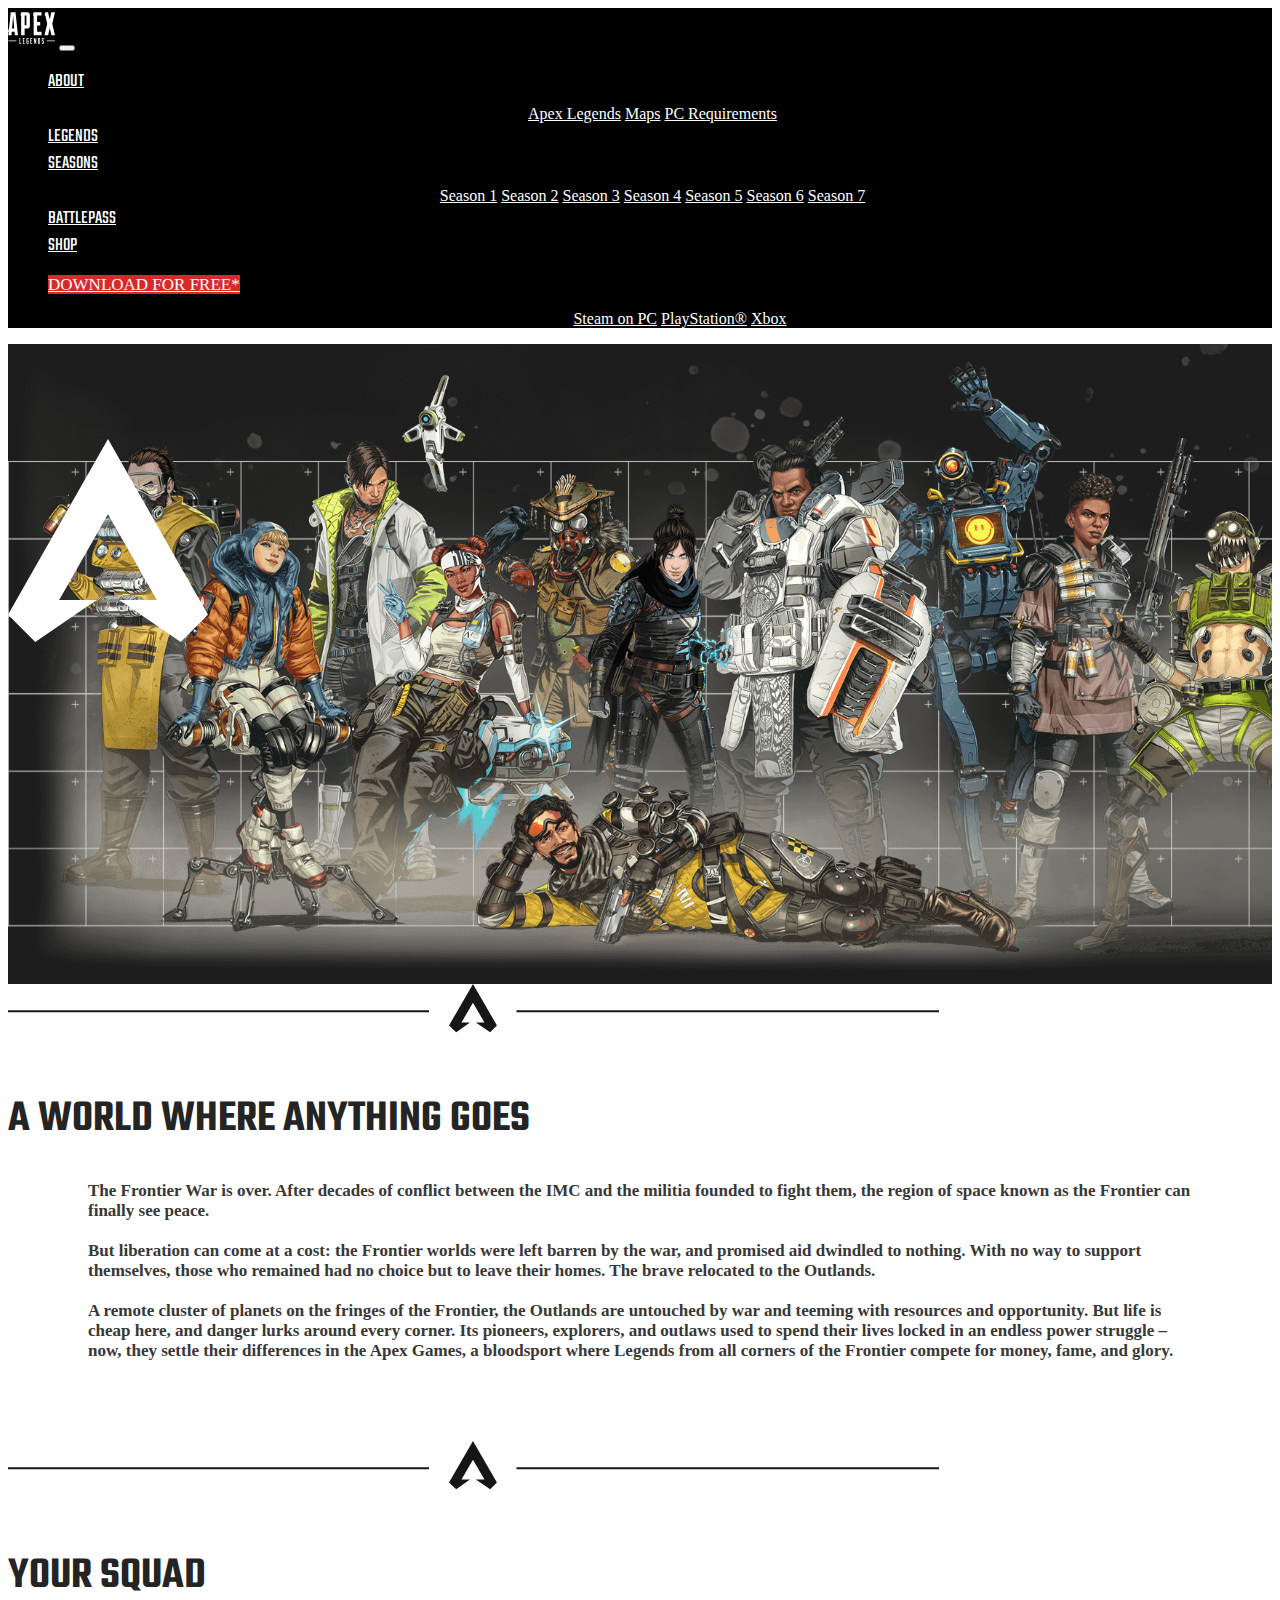
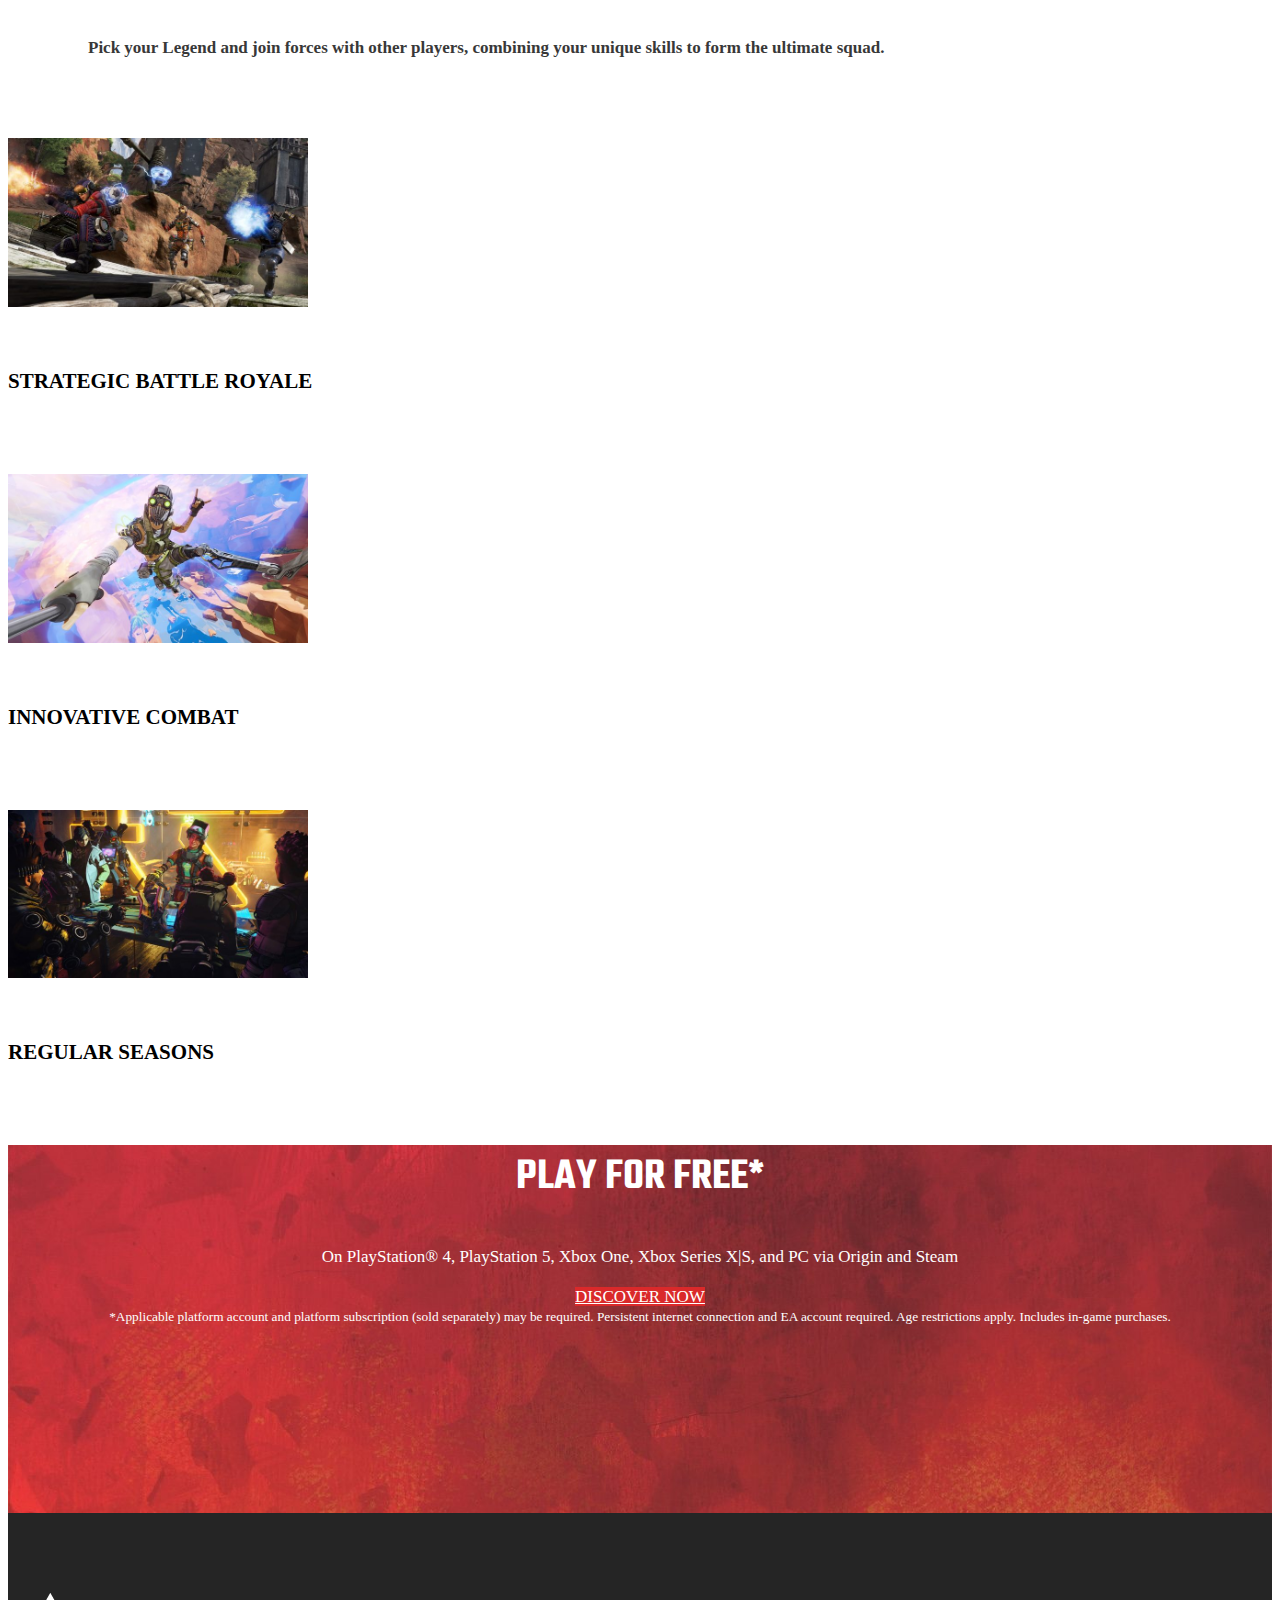
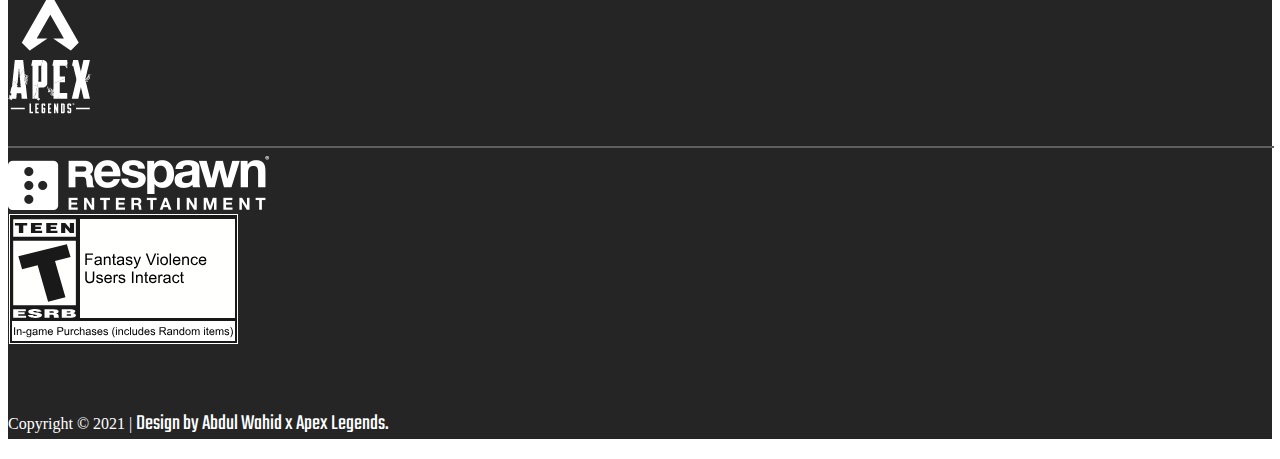
<file: halaman/about/index.html>
<!doctype html>
<html lang="en">
  <head>
      <meta charset="utf-8">
      <meta name="viewport" content="width=device-width, initial-scale=1, shrink-to-fit=no">
  
      <!-- Material Icon Font -->
      <link href="https://fonts.googleapis.com/icon?family=Material+Icons" rel="stylesheet">

      <!-- CSS -->
      <link rel="stylesheet" href="https://cdn.jsdelivr.net/npm/bootstrap@4.5.3/dist/css/bootstrap.min.css" integrity="sha384-TX8t27EcRE3e/ihU7zmQxVncDAy5uIKz4rEkgIXeMed4M0jlfIDPvg6uqKI2xXr2" crossorigin="anonymous">
      <link rel="stylesheet" href="style.css">
      
      <!-- Favicon -->
      <link rel="apple-touch-icon-precomposed" sizes="57x57" href="../../favicomatic/apple-touch-icon-57x57.png" />
      <link rel="apple-touch-icon-precomposed" sizes="114x114" href="../../favicomatic/apple-touch-icon-114x114.png" />
      <link rel="apple-touch-icon-precomposed" sizes="72x72" href="../../favicomatic/apple-touch-icon-72x72.png" />
      <link rel="apple-touch-icon-precomposed" sizes="144x144" href="../../favicomatic/apple-touch-icon-144x144.png" />
      <link rel="apple-touch-icon-precomposed" sizes="60x60" href="../../favicomatic/apple-touch-icon-60x60.png" />
      <link rel="apple-touch-icon-precomposed" sizes="120x120" href="../../favicomatic/apple-touch-icon-120x120.png" />
      <link rel="apple-touch-icon-precomposed" sizes="76x76" href="../../favicomatic/apple-touch-icon-76x76.png" />
      <link rel="apple-touch-icon-precomposed" sizes="152x152" href="../../favicomatic/apple-touch-icon-152x152.png" />
      <link rel="icon" type="image/png" href="../../favicomatic/favicon-196x196.png" sizes="196x196" />
      <link rel="icon" type="image/png" href="../../favicomatic/favicon-96x96.png" sizes="96x96" />
      <link rel="icon" type="image/png" href="../../favicomatic/favicon-32x32.png" sizes="32x32" />
      <link rel="icon" type="image/png" href="../../favicomatic/favicon-16x16.png" sizes="16x16" />
      <link rel="icon" type="image/png" href="../../favicomatic/favicon-128.png" sizes="128x128" />
      <meta name="application-name" content="&nbsp;"/>
      <meta name="msapplication-TileColor" content="#FFFFFF" />
      <meta name="msapplication-TileImage" content="../../favicomatic/mstile-144x144.png" />
      <meta name="msapplication-square70x70logo" content="../../favicomatic/mstile-70x70.png" />
      <meta name="msapplication-square150x150logo" content="../../favicomatic/mstile-150x150.png" />
      <meta name="msapplication-wide310x150logo" content="../../favicomatic/mstile-310x150.png" />
      <meta name="msapplication-square310x310logo" content="../../favicomatic/mstile-310x310.png" />

      <!-- MY FONT -->
      <link href="https://fonts.googleapis.com/css2?family=Teko&display=swap" rel="stylesheet"> 



      <title>Apex Legends - History</title>
  </head>
<body>
   <main>
      <!-- NAVBAR -->
      <nav class="navbar sticky-top navbar-expand-lg navbar-dark">         
            <!-- Logo -->
            <a class="navbar-brand ml-3" href="../../index.html"><img src="assets/nav-logo.svg"  alt="Logo Apex"></a> 
            <!-- Navbar Toggle -->
            <button class="navbar-toggler" type="button" data-toggle="collapse" data-target="#navbarNav" aria-controls="navbarNav" aria-expanded="false" aria-label="Toggle navigation">
               <span class="navbar-toggler-icon"></span></button>

               <div class="collapse navbar-collapse" id="navbarNav">
                  <ul class="navbar-nav mr-auto list">
                     <!-- DropDown -->
                     <li class="nav-item dropdown">
                        <a class="nav-link dropdown-toggle font-link" href="#" role="button" data-toggle="dropdown" aria-haspopup="true" aria-expanded="false">
                           ABOUT </a>
                        <div class="dropdown-menu">
                           <a class="dropdown-item" href="#">Apex Legends</a>
                           <a class="dropdown-item" href="../maps/index.html">Maps</a>
                           <a class="dropdown-item" href="../pc/index.html">PC Requirements</a>
                        </div>
                     </li>

                     <li class="nav-item">
                        <a class="nav-link font-link" href="../legend/index.html">LEGENDS</a>
                     </li>

                     <li class="nav-item dropdown">
                        <a class="nav-link dropdown-toggle font-link" href="#" role="button" data-toggle="dropdown" aria-haspopup="true" aria-expanded="false">
                           SEASONS </a>
                        <div class="dropdown-menu">
                           <a class="dropdown-item" href="../season/season_1/index.html">Season 1</a>                    
                           <a class="dropdown-item" href="../season/season_2/index.html">Season 2</a>
                           <a class="dropdown-item" href="../season/season_3/index.html">Season 3</a>
                           <a class="dropdown-item" href="../season/season_4/index.html">Season 4</a>
                           <a class="dropdown-item" href="../season/season_5/index.html">Season 5</a>
                           <a class="dropdown-item" href="../season/season_6/index.html">Season 6</a>
                           <a class="dropdown-item" href="../season/season_7/index.html">Season 7</a>
                        </div>
                     </li>   
                            
                     <li class="nav-item">
                        <a class="nav-link font-link" href="../battlepass/index.html">BATTLEPASS</a>
                     </li>

                     <li class="nav-item">
                        <a class="nav-link font-link" href="https://playapexshop.com/" tabindex="-1" aria-disabled="true">SHOP</a>
                     </li>
                  </ul>
                  
               <ul class="navbar-nav">
                  <li class="nav-item dropdown nav-dwl">
                     <a class="nav-link dropdown-toggle btn " href="#" role="button" data-toggle="dropdown" aria-haspopup="true" aria-expanded="false">
                        DOWNLOAD FOR FREE*</a>
                     <div class="dropdown-menu">
                        <a class="dropdown-item mb-2" href="https://store.steampowered.com/app/1172470/Apex_Legends/">Steam on PC</a>
                        <a class="dropdown-item mb-2" href="https://store.playstation.com/en-id/product/UP0006-CUSA12540_00-ASIA000000000001">PlayStation®</a>
                        <a class="dropdown-item" href="https://www.microsoft.com/en-id/p/APEX-Legends/BV9ML45J2Q5V?rtc=1&activetab=pivot:overviewtab">Xbox</a>                                            
                     </div>
                 </li>
               </ul> 
               </div>
           </nav>
      <!-- END NAVBAR -->

      <!-- Banner-Home -->
      <div class="banner-home">
         <div class="jumbotron">
            <div class="container">
               <div class="row justify-content-center">
                  <img src="assets/apex-white-icon.svg" alt="">
               </div>
            </div>
         </div>
      </div>
      <!-- END Banner Home -->
    
      <!-- Content -->
      <div class="content">
         <div class="container">
            <div class="row justify-content-center mt-5">
               <img src="assets/apex-embed-divider.svg" alt="">
            </div>

            <div class="row justify-content-center text-center">
               <h2>A WORLD WHERE ANYTHING GOES</h2>
               <p>The Frontier War is over. After decades of conflict between the IMC and the militia founded to fight them, 
                  the region of space known as the Frontier can finally see peace.
                  <br>
                  <br>
                  But liberation can come at a cost: the Frontier worlds were left barren by the war, and promised aid dwindled to nothing.
                  With no way to support themselves, those who remained had no choice but to leave their homes. The brave relocated to the Outlands.
                  <br>
                  <br>
                  A remote cluster of planets on the fringes of the Frontier, the Outlands are untouched by war and teeming with resources and opportunity. 
                  But life is cheap here, and danger lurks around every corner. Its pioneers, explorers, and outlaws used to spend their lives locked in an endless power struggle – now, they settle their differences in the Apex Games, a bloodsport where Legends from all corners of the Frontier compete for money, fame, and glory.
               </p>
            </div>

            <div class="row justify-content-center">
               <img src="assets/apex-embed-divider.svg" alt="">
            </div>

            <div class="row justify-content-center text-center">
               <h2>YOUR SQUAD</h2>
               <p>Pick your Legend and join forces with other players, combining your unique skills to form the ultimate squad.</p>
            </div>
            <div class="row mx-auto bottom">
               <div class="col-md text-center">
                  <img src="assets/startegi.jpg" alt="">
                  <h4>STRATEGIC BATTLE ROYALE</h4>
                  <p></p>
               </div>
               <div class="col-md text-center">
                  <img src="assets/inovasi2.jpg" alt="">
                  <h4>INNOVATIVE COMBAT</h4>
                  <p></p>
               </div>
               <div class="col-md text-center">
                  <img src="assets/reguler.jpg" alt="">
                  <h4>REGULAR SEASONS</h4>
                  <p></p>
               </div>
            </div>
         </div>
      </div>
      <!-- END Content -->

      <!-- banner-bottom -->
      <div class="banner-bottom">
         <div class="container">
            <div class="row">
               <h2 class="mx-auto">PLAY FOR FREE*</h2>
               <p>On PlayStation® 4, PlayStation 5, Xbox One, Xbox Series X|S, and PC via Origin and Steam</p>
            </div>
               <a href="../play/index.html" class="btn btn-lg">DISCOVER NOW</a> 
         </div>
          <small class="mb-5">*Applicable platform account and platform subscription (sold separately) may be required. Persistent internet connection and EA account required. 
             Age restrictions apply. Includes in-game purchases.</small>
      </div>
      <!-- End banner-bottom -->

      <!-- Footer -->
      <footer>
         <div class="container">
            <div class="row">
               <div class="col-sm text-center top">
                  <img src="assets/fotter1.png" alt="">
                  <hr>
               </div>
            </div>
           
            <div class="row mt-3 ">
               <div class="col-sm offset-sm-2 mb-5">
                  <img src="assets/fotter2.png" alt="">
               </div>

               <div class="col-sm">
                  <img src="assets/fotter3.svg" alt="">
               </div>
            </div> 
            
            <div class="row">          
               <p class="mx-auto">Copyright &copy; 2021 | <span> Design by Abdul Wahid x Apex Legends.</span></p>
            </div>
         </div> 
      </footer>
      <!-- END Footer -->

    </main>
    

















    <!-- Optional JavaScript; choose one of the two! -->

    <!-- Option 1: jQuery and Bootstrap Bundle (includes Popper) -->
    <script src="../../js/jquery-3.5.1.min.js"></script>
    <script src="https://cdn.jsdelivr.net/npm/bootstrap@4.5.3/dist/js/bootstrap.bundle.min.js" integrity="sha384-ho+j7jyWK8fNQe+A12Hb8AhRq26LrZ/JpcUGGOn+Y7RsweNrtN/tE3MoK7ZeZDyx" crossorigin="anonymous"></script>
    

    <!-- Option 2: jQuery, Popper.js, and Bootstrap JS
    <script src="https://code.jquery.com/jquery-3.5.1.slim.min.js" integrity="sha384-DfXdz2htPH0lsSSs5nCTpuj/zy4C+OGpamoFVy38MVBnE+IbbVYUew+OrCXaRkfj" crossorigin="anonymous"></script>
    <script src="https://cdn.jsdelivr.net/npm/popper.js@1.16.1/dist/umd/popper.min.js" integrity="sha384-9/reFTGAW83EW2RDu2S0VKaIzap3H66lZH81PoYlFhbGU+6BZp6G7niu735Sk7lN" crossorigin="anonymous"></script>
    <script src="https://cdn.jsdelivr.net/npm/bootstrap@4.5.3/dist/js/bootstrap.min.js" integrity="sha384-w1Q4orYjBQndcko6MimVbzY0tgp4pWB4lZ7lr30WKz0vr/aWKhXdBNmNb5D92v7s" crossorigin="anonymous"></script>
    -->
  </body>
</html>
</file>
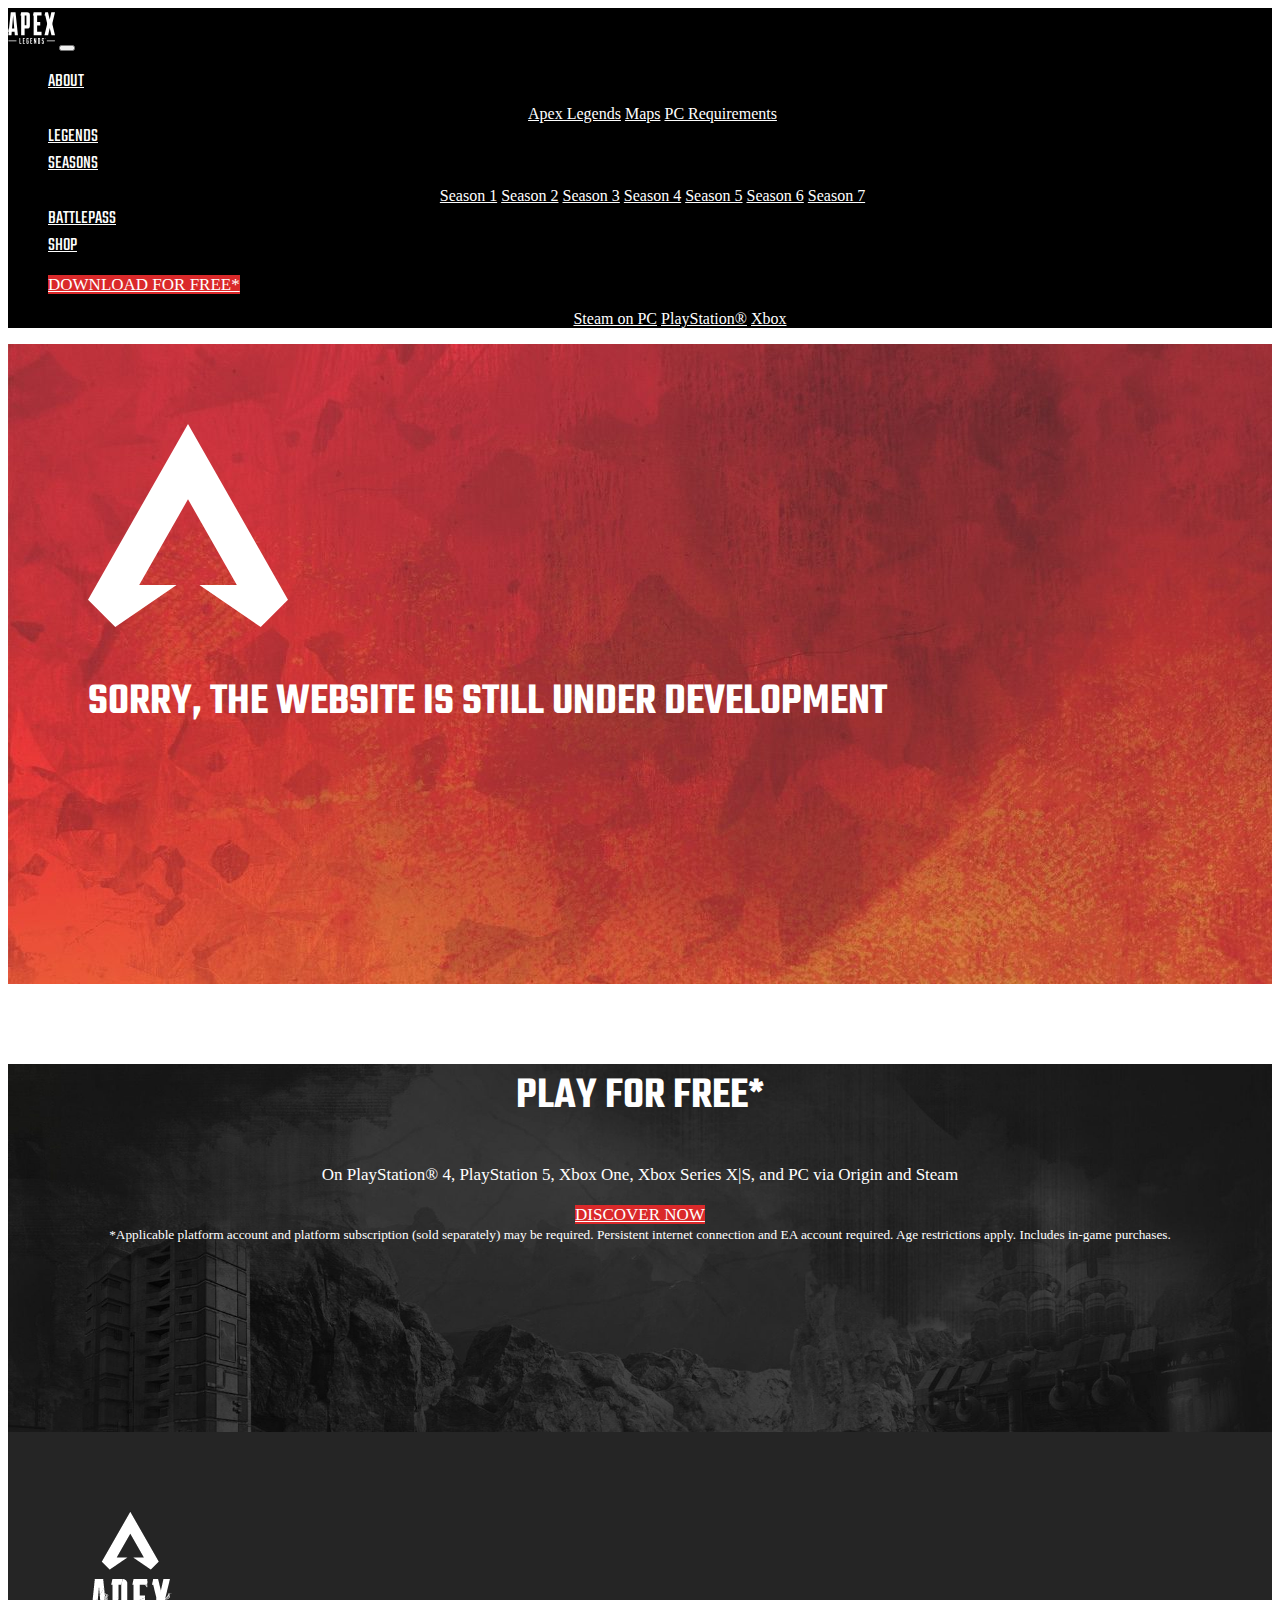
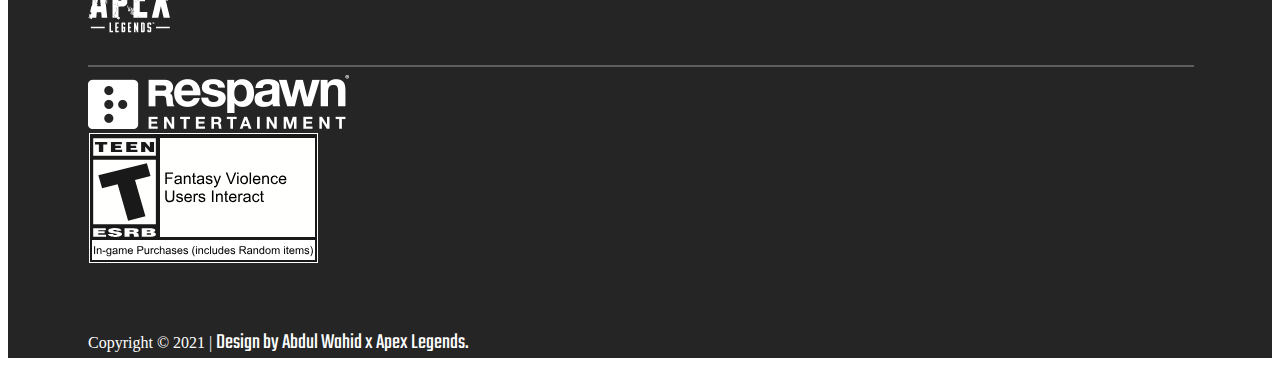
<file: halaman/battlepass/index.html>
<!doctype html>
<html lang="en">
  <head>
      <meta charset="utf-8">
      <meta name="viewport" content="width=device-width, initial-scale=1, shrink-to-fit=no">
  
      <!-- Material Icon Font -->
      <link href="https://fonts.googleapis.com/icon?family=Material+Icons" rel="stylesheet">

      <!-- CSS -->
      <link rel="stylesheet" href="https://cdn.jsdelivr.net/npm/bootstrap@4.5.3/dist/css/bootstrap.min.css" integrity="sha384-TX8t27EcRE3e/ihU7zmQxVncDAy5uIKz4rEkgIXeMed4M0jlfIDPvg6uqKI2xXr2" crossorigin="anonymous">
      <link rel="stylesheet" href="style.css">
      
      <!-- Favicon -->
      <link rel="apple-touch-icon-precomposed" sizes="57x57" href="../../favicomatic/apple-touch-icon-57x57.png" />
      <link rel="apple-touch-icon-precomposed" sizes="114x114" href="../../favicomatic/apple-touch-icon-114x114.png" />
      <link rel="apple-touch-icon-precomposed" sizes="72x72" href="../../favicomatic/apple-touch-icon-72x72.png" />
      <link rel="apple-touch-icon-precomposed" sizes="144x144" href="../../favicomatic/apple-touch-icon-144x144.png" />
      <link rel="apple-touch-icon-precomposed" sizes="60x60" href="../../favicomatic/apple-touch-icon-60x60.png" />
      <link rel="apple-touch-icon-precomposed" sizes="120x120" href="../../favicomatic/apple-touch-icon-120x120.png" />
      <link rel="apple-touch-icon-precomposed" sizes="76x76" href="../../favicomatic/apple-touch-icon-76x76.png" />
      <link rel="apple-touch-icon-precomposed" sizes="152x152" href="../../favicomatic/apple-touch-icon-152x152.png" />
      <link rel="icon" type="image/png" href="../../favicomatic/favicon-196x196.png" sizes="196x196" />
      <link rel="icon" type="image/png" href="../../favicomatic/favicon-96x96.png" sizes="96x96" />
      <link rel="icon" type="image/png" href="../../favicomatic/favicon-32x32.png" sizes="32x32" />
      <link rel="icon" type="image/png" href="../../favicomatic/favicon-16x16.png" sizes="16x16" />
      <link rel="icon" type="image/png" href="../../favicomatic/favicon-128.png" sizes="128x128" />
      <meta name="application-name" content="&nbsp;"/>
      <meta name="msapplication-TileColor" content="#FFFFFF" />
      <meta name="msapplication-TileImage" content="../../favicomatic/mstile-144x144.png" />
      <meta name="msapplication-square70x70logo" content="../../favicomatic/mstile-70x70.png" />
      <meta name="msapplication-square150x150logo" content="../../favicomatic/mstile-150x150.png" />
      <meta name="msapplication-wide310x150logo" content="../../favicomatic/mstile-310x150.png" />
      <meta name="msapplication-square310x310logo" content="../../favicomatic/mstile-310x310.png" />

      <!-- MY FONT -->
      <link href="https://fonts.googleapis.com/css2?family=Teko&display=swap" rel="stylesheet"> 



      <title>Apex Legends - The Battle Pass</title>
  </head>
<body>
   <main>
      <!-- NAVBAR -->
      <nav class="navbar sticky-top navbar-expand-lg navbar-dark">         
            <!-- Logo -->
            <a class="navbar-brand ml-3" href="../../index.html"><img src="assets/nav-logo.svg"  alt="Logo Apex"></a> 
            <!-- Navbar Toggle -->
            <button class="navbar-toggler" type="button" data-toggle="collapse" data-target="#navbarNav" aria-controls="navbarNav" aria-expanded="false" aria-label="Toggle navigation">
               <span class="navbar-toggler-icon"></span></button>

               <div class="collapse navbar-collapse" id="navbarNav">
                  <ul class="navbar-nav mr-auto list">
                     <!-- DropDown -->
                     <li class="nav-item dropdown">
                        <a class="nav-link dropdown-toggle font-link" href="#" role="button" data-toggle="dropdown" aria-haspopup="true" aria-expanded="false">
                           ABOUT </a>
                        <div class="dropdown-menu">
                           <a class="dropdown-item" href="../about/index.html">Apex Legends</a>
                           <a class="dropdown-item" href="../maps/index.html">Maps</a>
                           <a class="dropdown-item" href="../pc/index.html">PC Requirements</a>
                        </div>
                     </li>

                     <li class="nav-item">
                        <a class="nav-link font-link" href="../legend/index.html">LEGENDS</a>
                     </li>

                     <li class="nav-item dropdown">
                        <a class="nav-link dropdown-toggle font-link" href="#" role="button" data-toggle="dropdown" aria-haspopup="true" aria-expanded="false">
                           SEASONS </a>
                           <div class="dropdown-menu">
                            <a class="dropdown-item" href="../season/season_1/index.html">Season 1</a>                    
                            <a class="dropdown-item" href="../season/season_2/index.html">Season 2</a>
                            <a class="dropdown-item" href="../season/season_3/index.html">Season 3</a>
                            <a class="dropdown-item" href="../season/season_4/index.html">Season 4</a>
                            <a class="dropdown-item" href="../season/season_5/index.html">Season 5</a>
                            <a class="dropdown-item" href="../season/season_6/index.html">Season 6</a>
                            <a class="dropdown-item" href="../season/season_7/index.html">Season 7</a>
                        </div>
                     </li>   
                            
                     <li class="nav-item">
                        <a class="nav-link font-link" href="../battlepass/index.html">BATTLEPASS</a>
                     </li>

                     <li class="nav-item">
                        <a class="nav-link font-link" href="https://playapexshop.com/" tabindex="-1" aria-disabled="true">SHOP</a>
                     </li>
                  </ul>
                  
               <ul class="navbar-nav">
                  <li class="nav-item dropdown nav-dwl">
                     <a class="nav-link dropdown-toggle btn " href="#" role="button" data-toggle="dropdown" aria-haspopup="true" aria-expanded="false">
                        DOWNLOAD FOR FREE*</a>
                     <div class="dropdown-menu">
                        <a class="dropdown-item mb-2" href="https://store.steampowered.com/app/1172470/Apex_Legends/">Steam on PC</a>
                        <a class="dropdown-item mb-2" href="https://store.playstation.com/en-id/product/UP0006-CUSA12540_00-ASIA000000000001">PlayStation®</a>
                        <a class="dropdown-item" href="https://www.microsoft.com/en-id/p/APEX-Legends/BV9ML45J2Q5V?rtc=1&activetab=pivot:overviewtab">Xbox</a>                                            
                     </div>
                 </li>
               </ul> 
               </div>
           </nav>
      <!-- END NAVBAR -->

      <!-- Banner-Home -->
      <div class="banner-home">
         <div class="jumbotron">
            <div class="container">
               <div class="row justify-content-center mb-5">
                  <img src="assets/apex-white-icon.svg" alt="">
               </div>
               <div class="row justify-content-center">
                  <h2>SORRY, THE WEBSITE IS STILL UNDER DEVELOPMENT</h2>
               </div>
            </div>
         </div>
      </div>
      <!-- END Banner Home -->
    

      <!-- banner-bottom -->
      <div class="banner-bottom">
         <div class="container">
            <div class="row">
               <h2 class="mx-auto">PLAY FOR FREE*</h2>
               <p>On PlayStation® 4, PlayStation 5, Xbox One, Xbox Series X|S, and PC via Origin and Steam</p>
            </div>
               <a href="../play/index.html" class="btn btn-lg">DISCOVER NOW</a> 
         </div>
          <small class="mb-5">*Applicable platform account and platform subscription (sold separately) may be required. Persistent internet connection and EA account required. 
             Age restrictions apply. Includes in-game purchases.</small>
      </div>
      <!-- End banner-bottom -->

      <!-- Footer -->
      <footer>
         <div class="container">
            <div class="row">
               <div class="col-sm text-center top">
                  <img src="assets/fotter1.png" alt="">
                  <hr>
               </div>
            </div>
           
            <div class="row mt-3 ">
               <div class="col-sm offset-sm-2 mb-5">
                  <img src="assets/fotter2.png" alt="">
               </div>

               <div class="col-sm">
                  <img src="assets/fotter3.svg" alt="">
               </div>
            </div> 
            
            <div class="row">          
               <p class="mx-auto">Copyright &copy; 2021 | <span> Design by Abdul Wahid x Apex Legends.</span></p>
            </div>
         </div> 
      </footer>
      <!-- END Footer -->

    </main>


    <!-- Optional JavaScript; choose one of the two! -->

    <!-- Option 1: jQuery and Bootstrap Bundle (includes Popper) -->
    <script src="../../js/jquery-3.5.1.min.js"></script>
    <script src="https://cdn.jsdelivr.net/npm/bootstrap@4.5.3/dist/js/bootstrap.bundle.min.js" integrity="sha384-ho+j7jyWK8fNQe+A12Hb8AhRq26LrZ/JpcUGGOn+Y7RsweNrtN/tE3MoK7ZeZDyx" crossorigin="anonymous"></script>
    

    <!-- Option 2: jQuery, Popper.js, and Bootstrap JS
    <script src="https://code.jquery.com/jquery-3.5.1.slim.min.js" integrity="sha384-DfXdz2htPH0lsSSs5nCTpuj/zy4C+OGpamoFVy38MVBnE+IbbVYUew+OrCXaRkfj" crossorigin="anonymous"></script>
    <script src="https://cdn.jsdelivr.net/npm/popper.js@1.16.1/dist/umd/popper.min.js" integrity="sha384-9/reFTGAW83EW2RDu2S0VKaIzap3H66lZH81PoYlFhbGU+6BZp6G7niu735Sk7lN" crossorigin="anonymous"></script>
    <script src="https://cdn.jsdelivr.net/npm/bootstrap@4.5.3/dist/js/bootstrap.min.js" integrity="sha384-w1Q4orYjBQndcko6MimVbzY0tgp4pWB4lZ7lr30WKz0vr/aWKhXdBNmNb5D92v7s" crossorigin="anonymous"></script>
    -->
  </body>
</html>
</file>
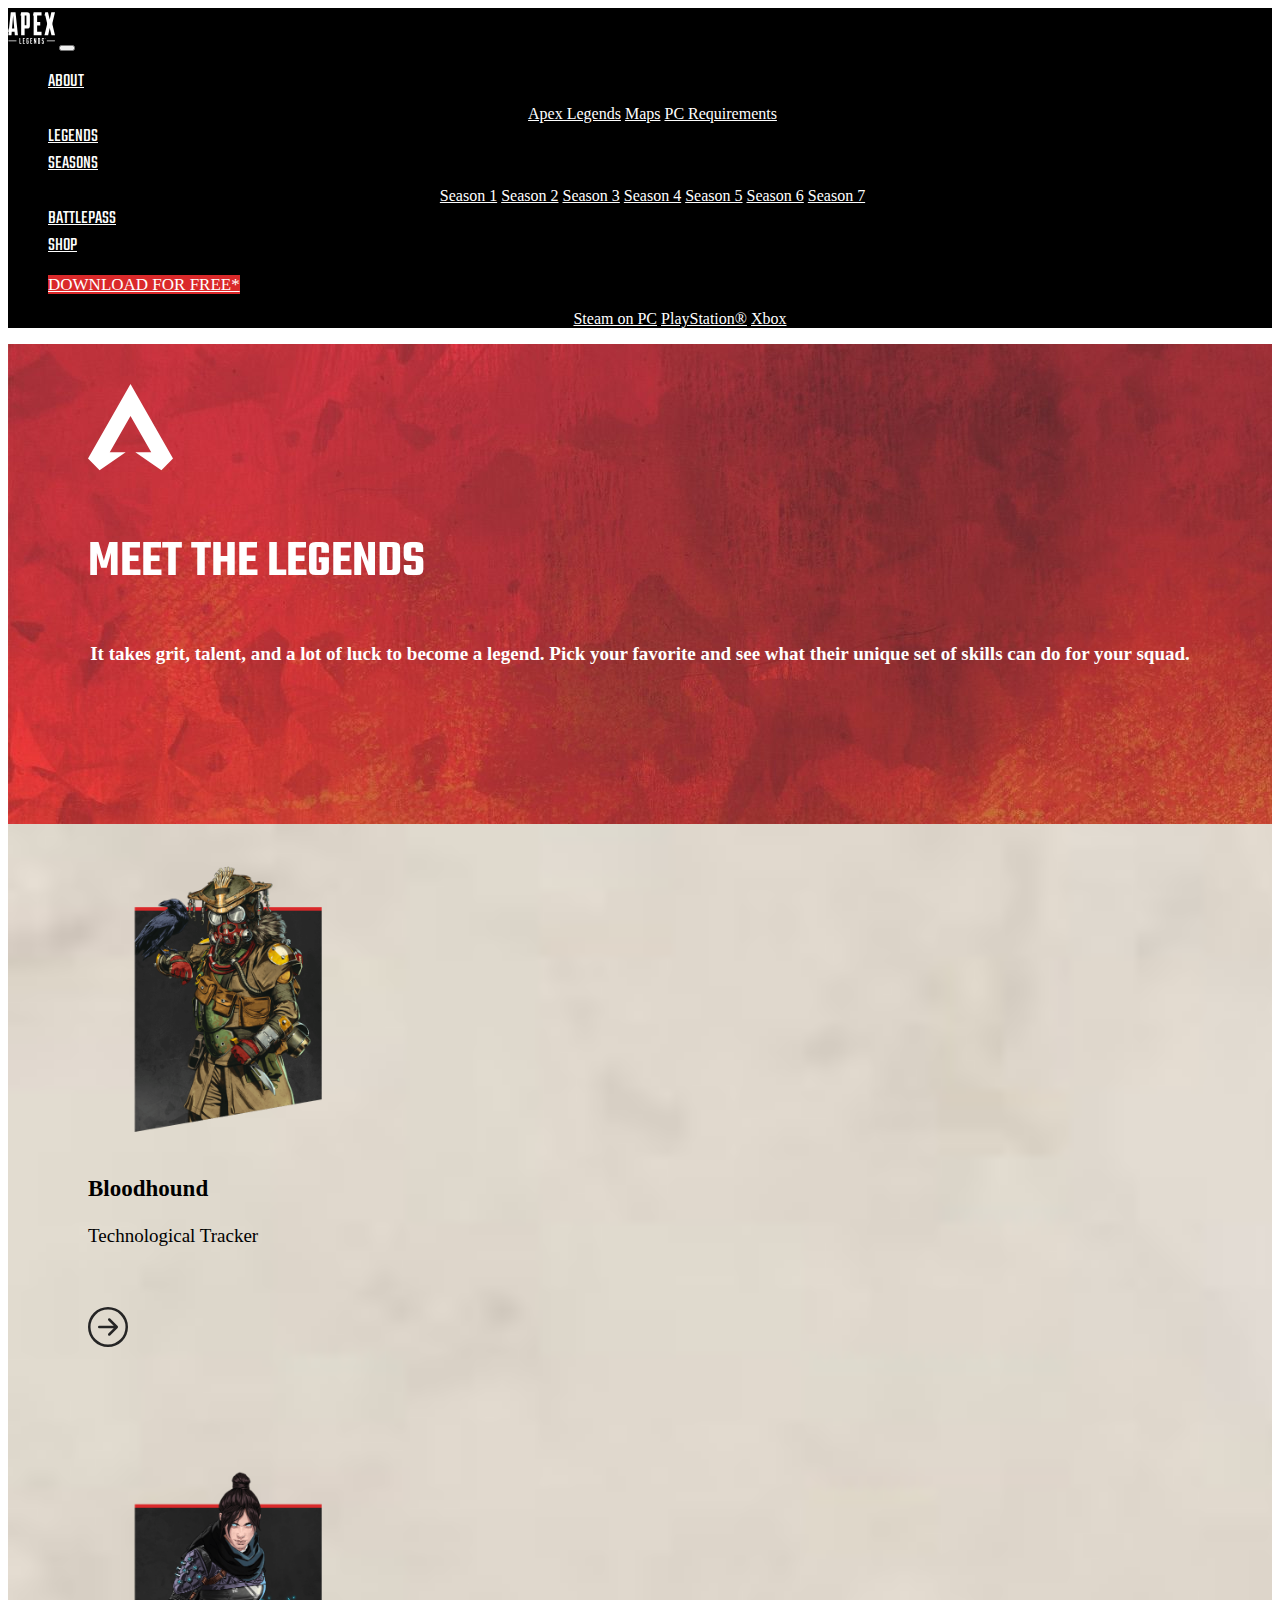
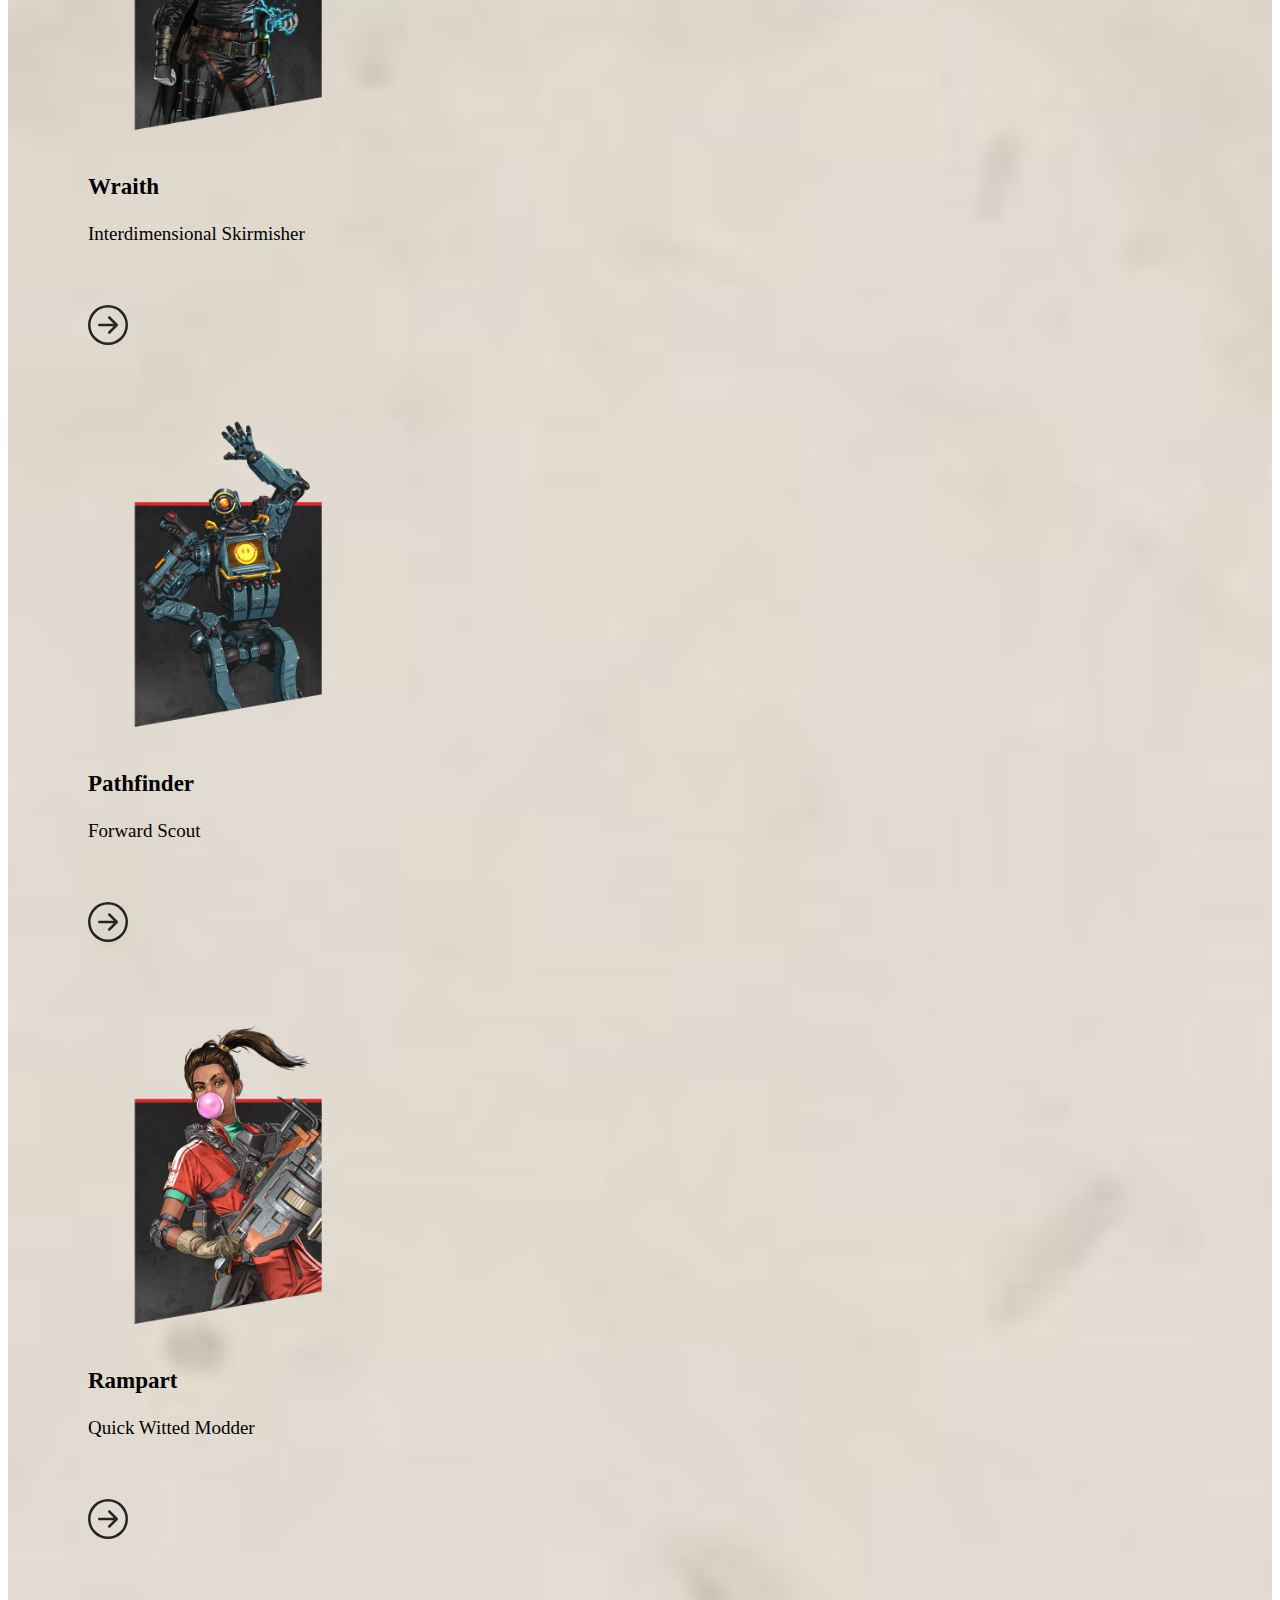
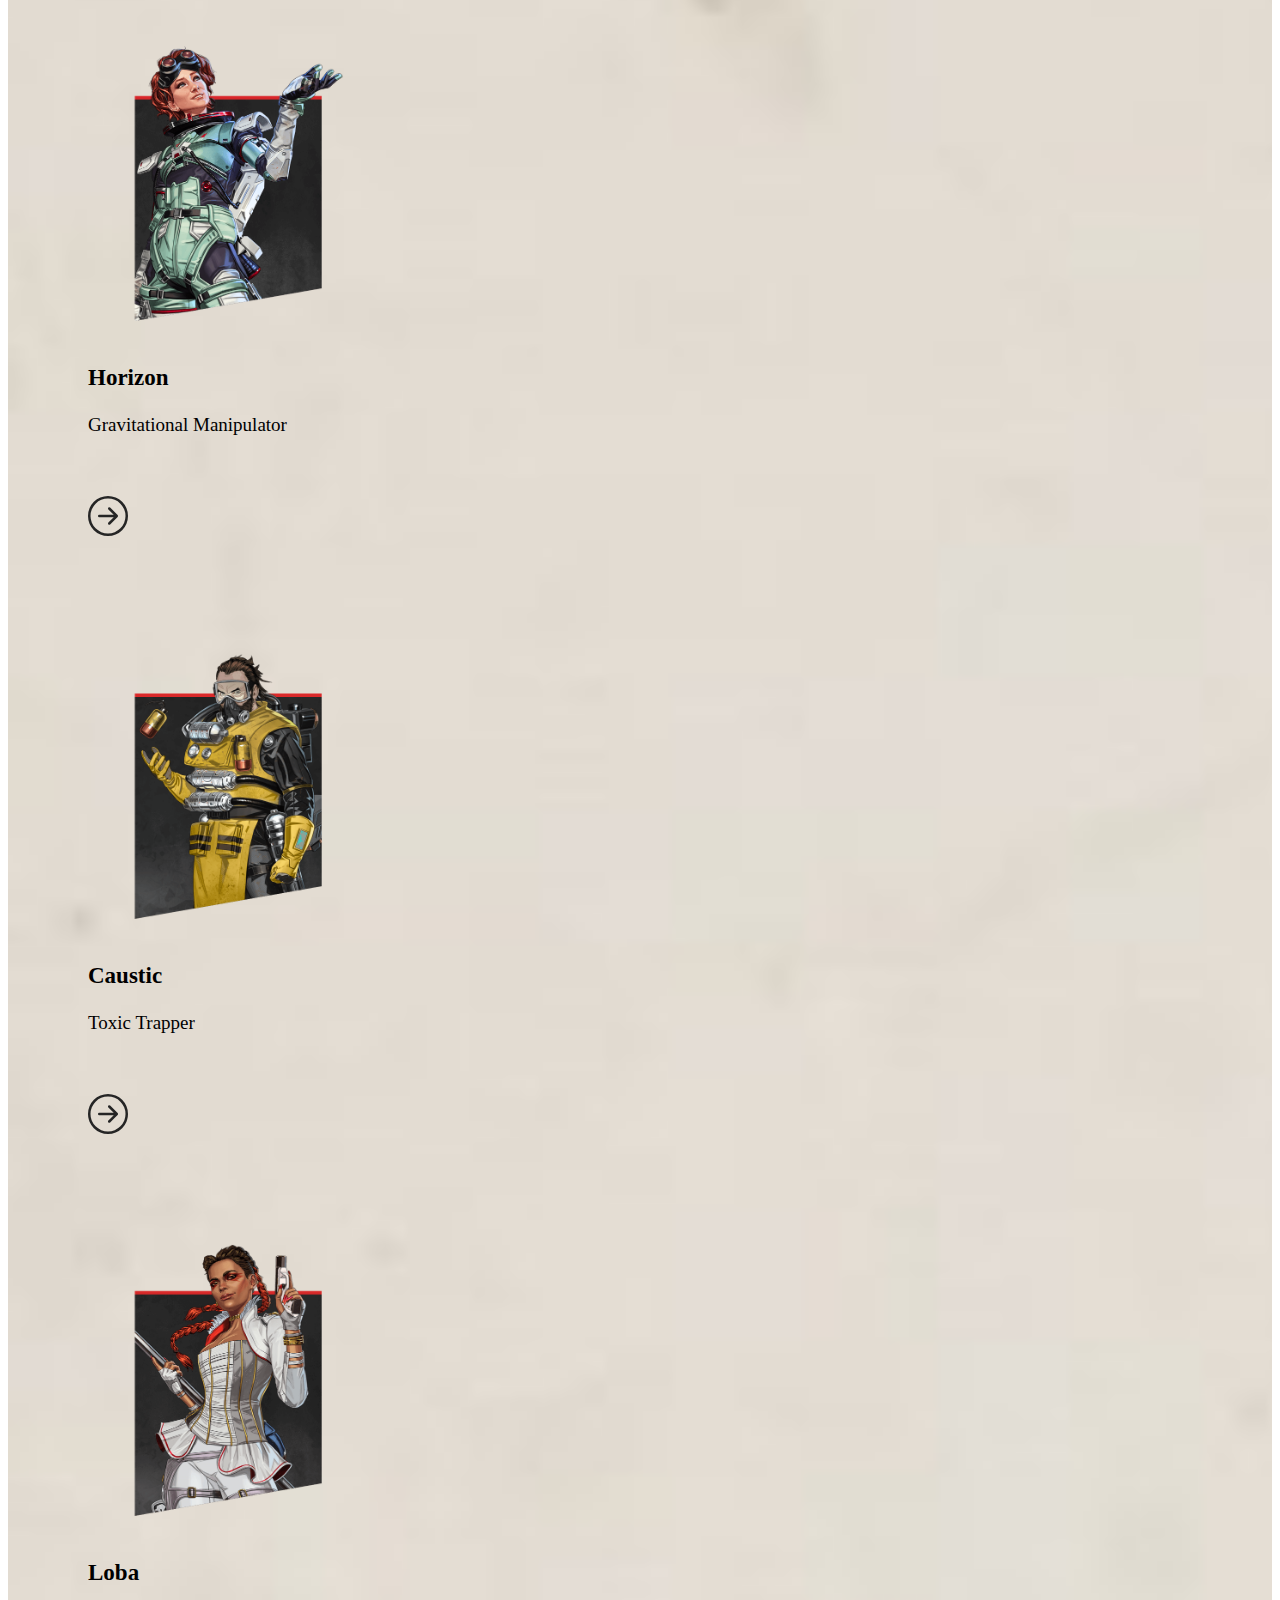
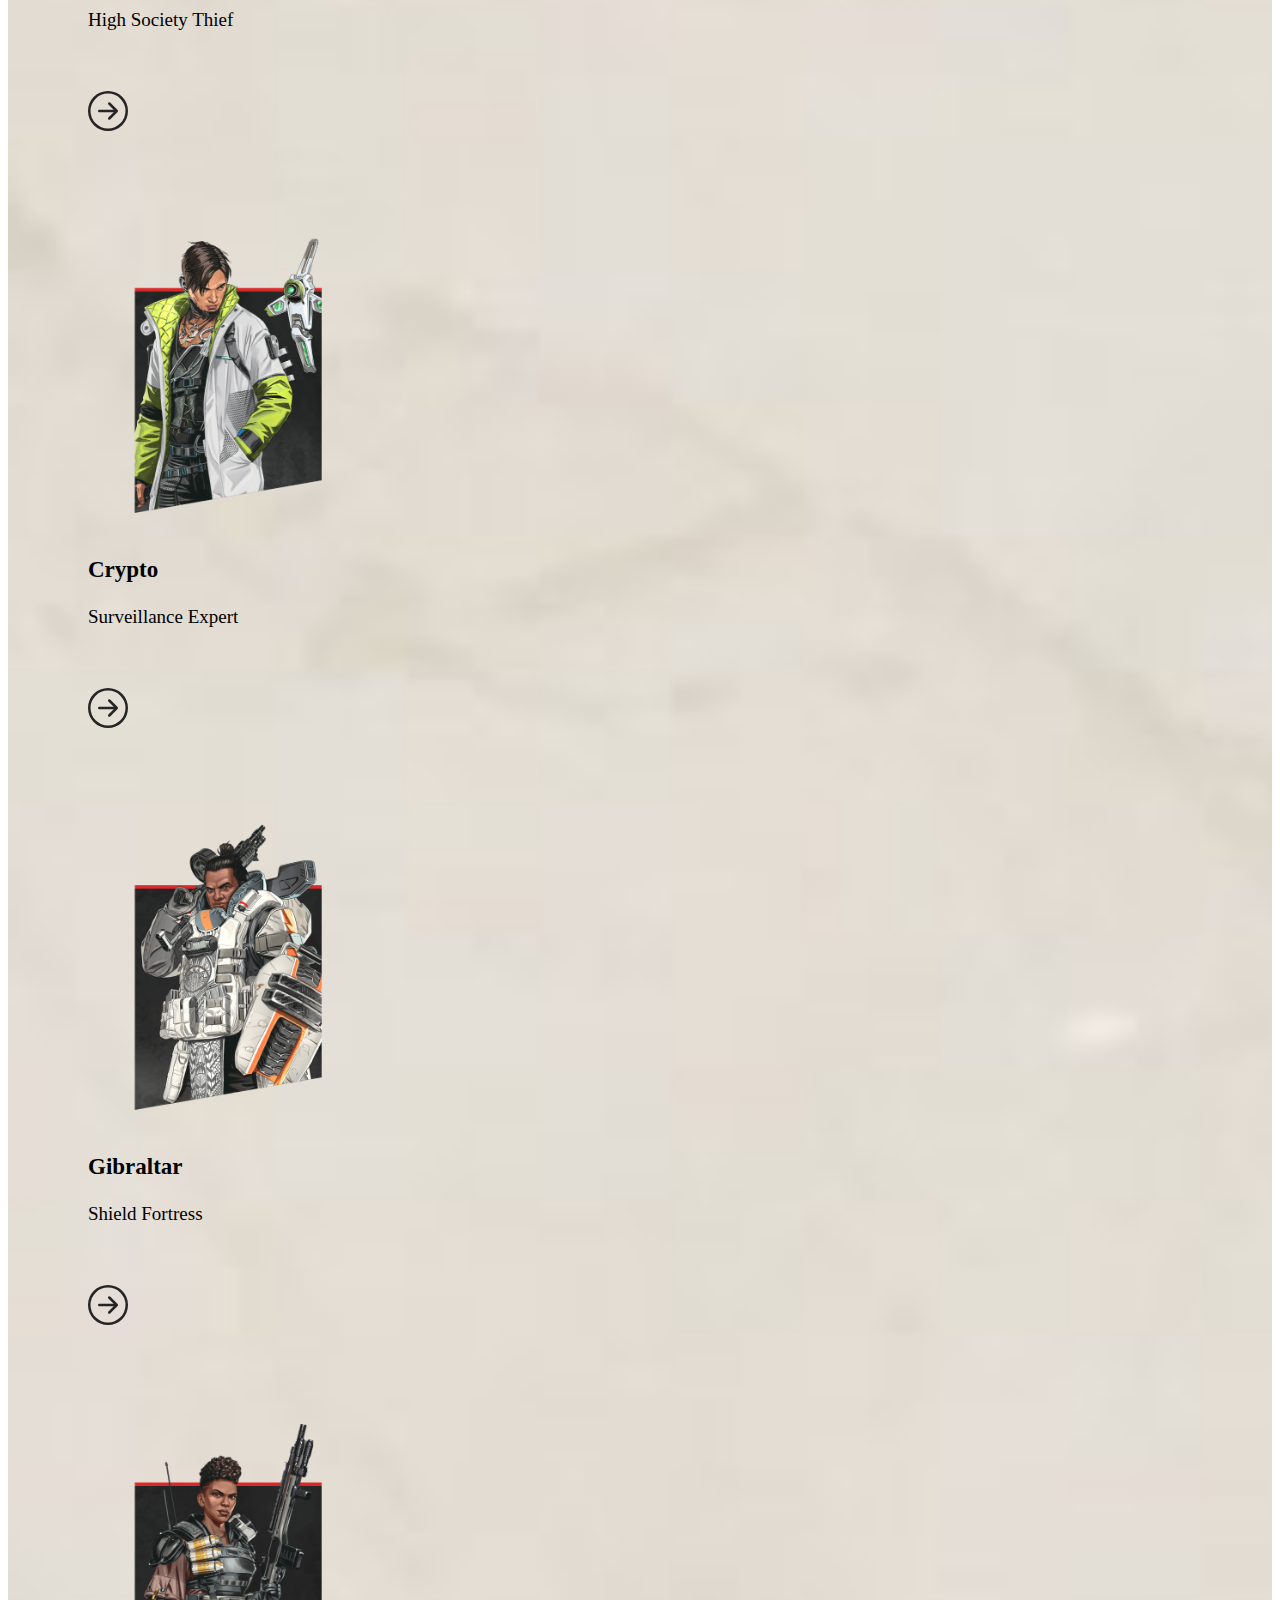
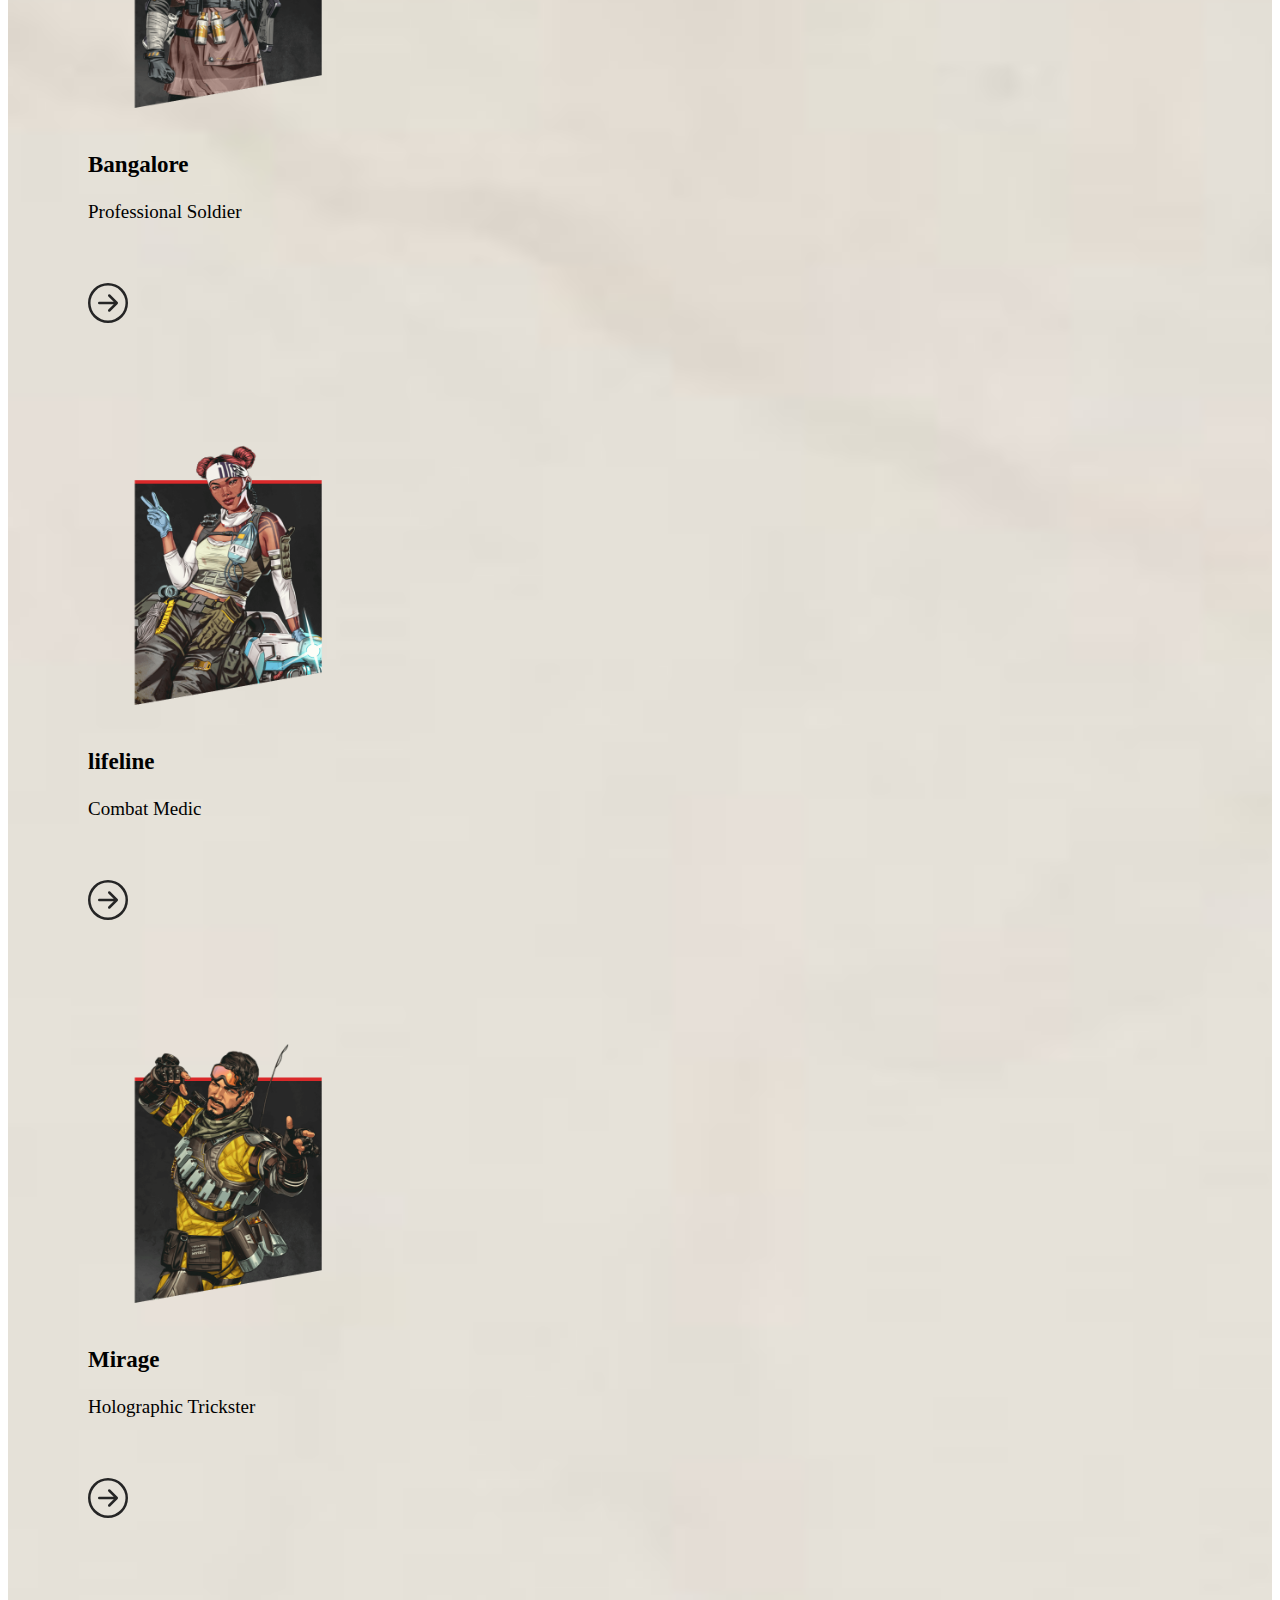
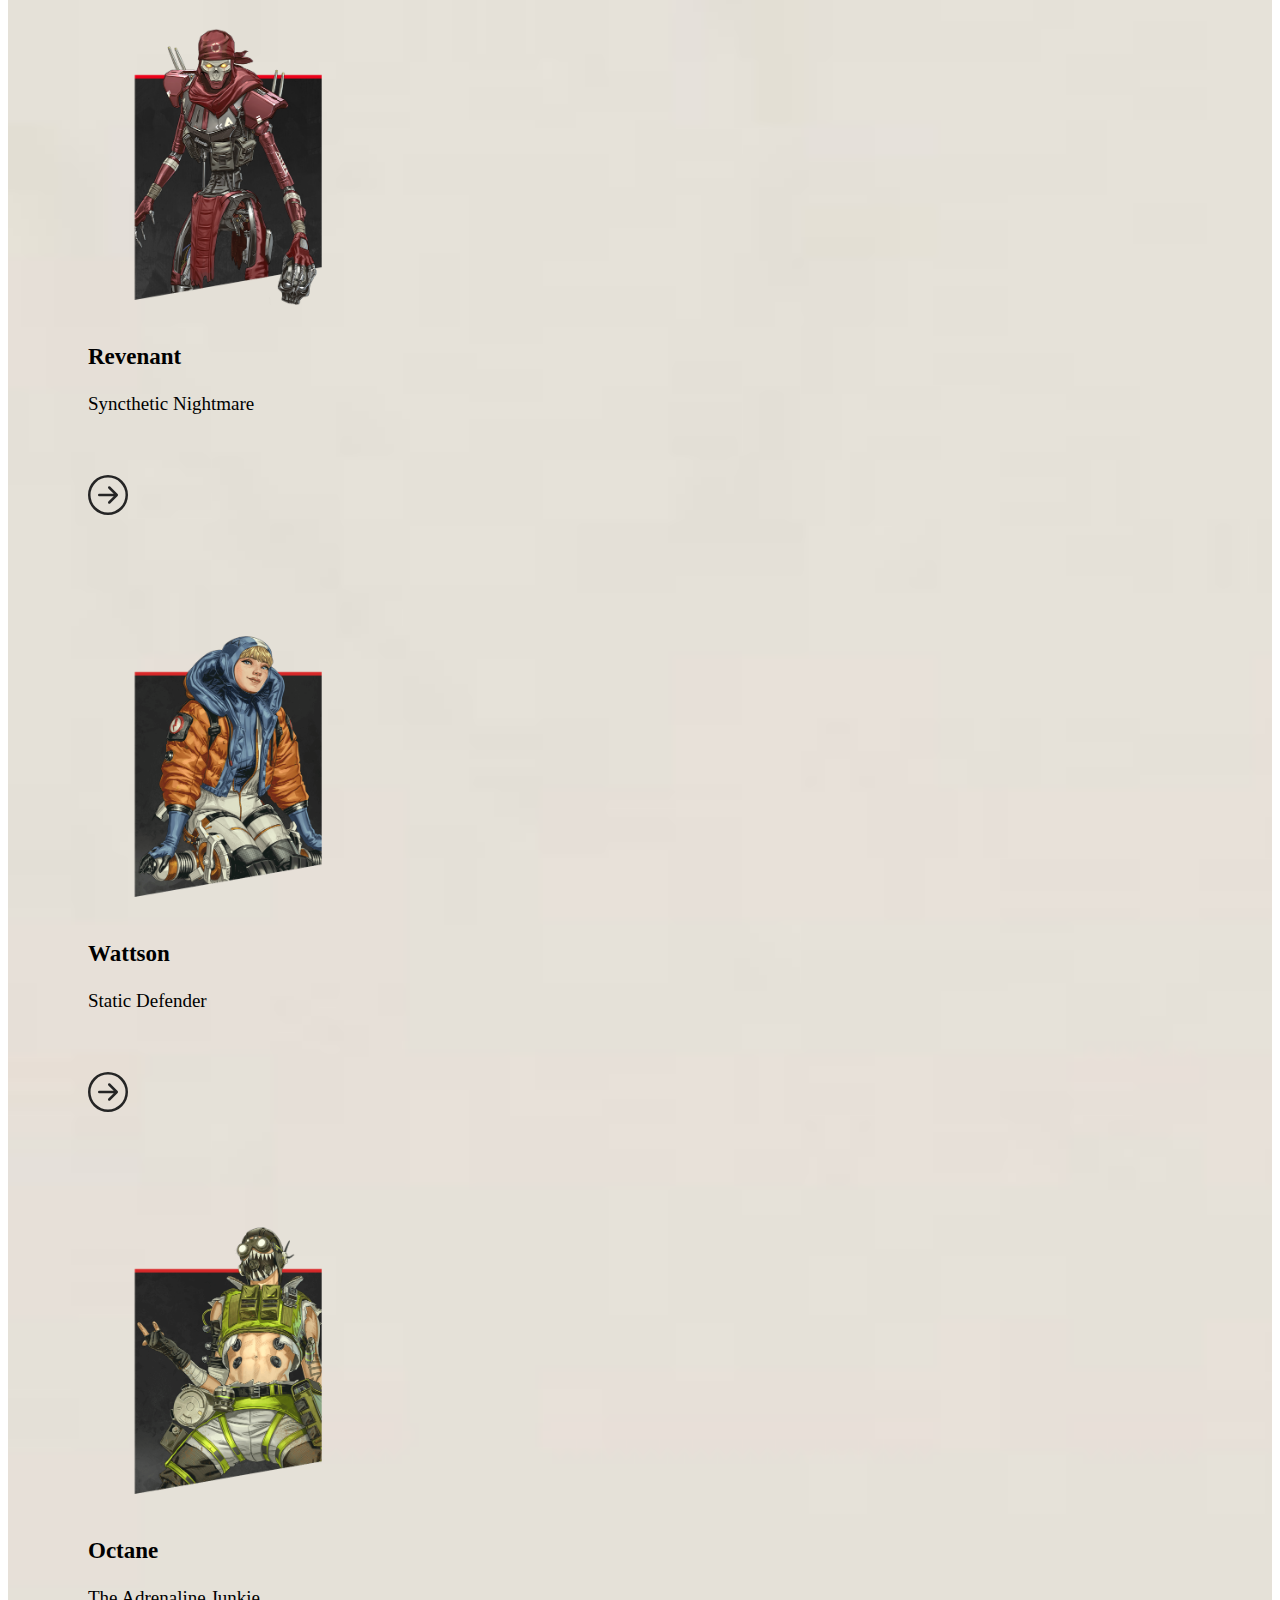
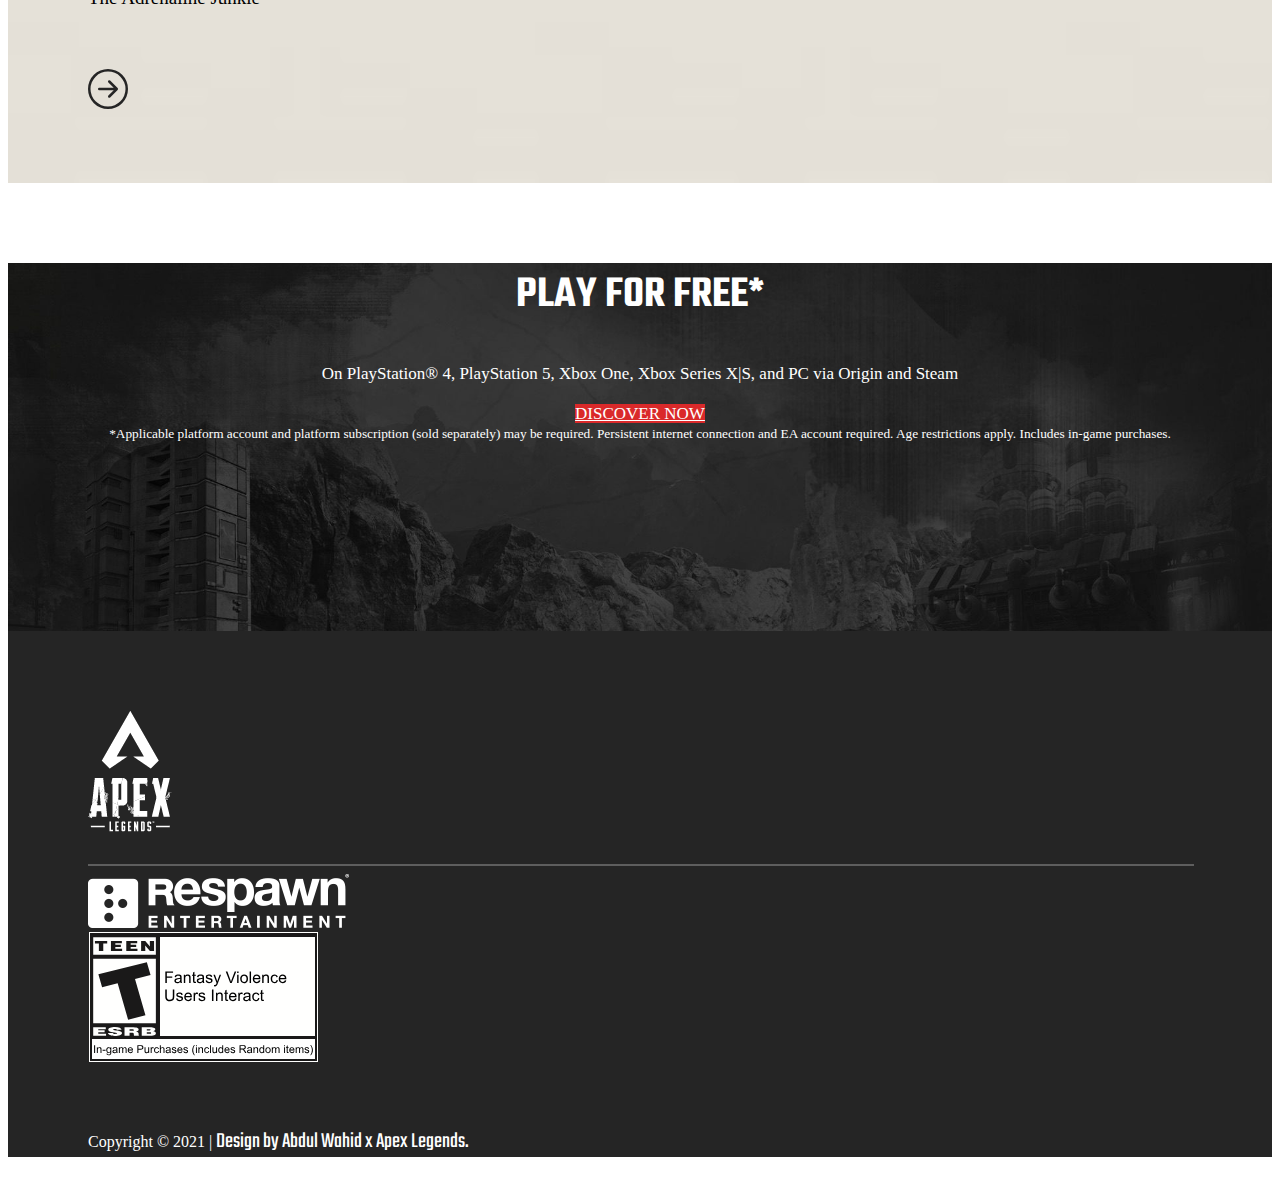
<file: halaman/legend/index.html>
<!doctype html>
<html lang="en">
  <head>
      <meta charset="utf-8">
      <meta name="viewport" content="width=device-width, initial-scale=1, shrink-to-fit=no">
  
      <!-- Material Icon Font -->
      <link href="https://fonts.googleapis.com/icon?family=Material+Icons" rel="stylesheet">

      <!-- CSS -->
      <link rel="stylesheet" href="https://cdn.jsdelivr.net/npm/bootstrap@4.5.3/dist/css/bootstrap.min.css" integrity="sha384-TX8t27EcRE3e/ihU7zmQxVncDAy5uIKz4rEkgIXeMed4M0jlfIDPvg6uqKI2xXr2" crossorigin="anonymous">
      <link rel="stylesheet" href="style.css">
      
      <!-- Favicon -->
      <link rel="apple-touch-icon-precomposed" sizes="57x57" href="../../favicomatic/apple-touch-icon-57x57.png" />
      <link rel="apple-touch-icon-precomposed" sizes="114x114" href="../../favicomatic/apple-touch-icon-114x114.png" />
      <link rel="apple-touch-icon-precomposed" sizes="72x72" href="../../favicomatic/apple-touch-icon-72x72.png" />
      <link rel="apple-touch-icon-precomposed" sizes="144x144" href="../../favicomatic/apple-touch-icon-144x144.png" />
      <link rel="apple-touch-icon-precomposed" sizes="60x60" href="../../favicomatic/apple-touch-icon-60x60.png" />
      <link rel="apple-touch-icon-precomposed" sizes="120x120" href="../../favicomatic/apple-touch-icon-120x120.png" />
      <link rel="apple-touch-icon-precomposed" sizes="76x76" href="../../favicomatic/apple-touch-icon-76x76.png" />
      <link rel="apple-touch-icon-precomposed" sizes="152x152" href="../../favicomatic/apple-touch-icon-152x152.png" />
      <link rel="icon" type="image/png" href="../../favicomatic/favicon-196x196.png" sizes="196x196" />
      <link rel="icon" type="image/png" href="../../favicomatic/favicon-96x96.png" sizes="96x96" />
      <link rel="icon" type="image/png" href="../../favicomatic/favicon-32x32.png" sizes="32x32" />
      <link rel="icon" type="image/png" href="../../favicomatic/favicon-16x16.png" sizes="16x16" />
      <link rel="icon" type="image/png" href="../../favicomatic/favicon-128.png" sizes="128x128" />
      <meta name="application-name" content="&nbsp;"/>
      <meta name="msapplication-TileColor" content="#FFFFFF" />
      <meta name="msapplication-TileImage" content="../../favicomatic/mstile-144x144.png" />
      <meta name="msapplication-square70x70logo" content="../../favicomatic/mstile-70x70.png" />
      <meta name="msapplication-square150x150logo" content="../../favicomatic/mstile-150x150.png" />
      <meta name="msapplication-wide310x150logo" content="../../favicomatic/mstile-310x150.png" />
      <meta name="msapplication-square310x310logo" content="../../favicomatic/mstile-310x310.png" />

      <!-- MY FONT -->
      <link href="https://fonts.googleapis.com/css2?family=Teko&display=swap" rel="stylesheet"> 



      <title>Apex Legends - Characters</title>
  </head>
<body>
   <main>
      <!-- NAVBAR -->
      <nav class="navbar sticky-top navbar-expand-lg navbar-dark">         
            <!-- Logo -->
            <a class="navbar-brand ml-3" href="../../index.html"><img src="assets/nav-logo.svg"  alt="Logo Apex"></a> 
            <!-- Navbar Toggle -->
            <button class="navbar-toggler" type="button" data-toggle="collapse" data-target="#navbarNav" aria-controls="navbarNav" aria-expanded="false" aria-label="Toggle navigation">
               <span class="navbar-toggler-icon"></span></button>

               <div class="collapse navbar-collapse" id="navbarNav">
                  <ul class="navbar-nav mr-auto list">
                     <!-- DropDown -->
                     <li class="nav-item dropdown">
                        <a class="nav-link dropdown-toggle font-link " href="#" role="button" data-toggle="dropdown" aria-haspopup="true" aria-expanded="false">
                           ABOUT </a>
                        <div class="dropdown-menu">
                           <a class="dropdown-item" href="../about/index.html">Apex Legends</a>
                           <a class="dropdown-item" href="../maps/index.html">Maps</a>
                           <a class="dropdown-item" href="../pc/index.html">PC Requirements</a>
                        </div>
                     </li>

                     <li class="nav-item">
                        <a class="nav-link font-link" href="#">LEGENDS</a>
                     </li>

                     <li class="nav-item dropdown">
                        <a class="nav-link dropdown-toggle font-link" href="#" role="button" data-toggle="dropdown" aria-haspopup="true" aria-expanded="false">
                           SEASONS </a>
                        <div class="dropdown-menu">
                           <a class="dropdown-item" href="../season/season_1/index.html">Season 1</a>                    
                           <a class="dropdown-item" href="../season/season_2/index.html">Season 2</a>
                           <a class="dropdown-item" href="../season/season_3/index.html">Season 3</a>
                           <a class="dropdown-item" href="../season/season_4/index.html">Season 4</a>
                           <a class="dropdown-item" href="../season/season_5/index.html">Season 5</a>
                           <a class="dropdown-item" href="../season/season_6/index.html">Season 6</a>
                           <a class="dropdown-item" href="../season/season_7/index.html">Season 7</a>                      
                        </div>
                     </li>   
                            
                     <li class="nav-item">
                        <a class="nav-link font-link" href="../battlepass/index.html">BATTLEPASS</a>
                     </li>

                     <li class="nav-item">
                        <a class="nav-link font-link" href="https://playapexshop.com/" tabindex="-1" aria-disabled="true">SHOP</a>
                     </li>
                  </ul>
                  
               <ul class="navbar-nav">
                  <li class="nav-item dropdown nav-dwl">
                     <a class="nav-link dropdown-toggle btn " href="#" role="button" data-toggle="dropdown" aria-haspopup="true" aria-expanded="false">
                        DOWNLOAD FOR FREE*</a>
                     <div class="dropdown-menu">
                        <a class="dropdown-item mb-2" href="https://store.steampowered.com/app/1172470/Apex_Legends/">Steam on PC</a>
                        <a class="dropdown-item mb-2" href="https://store.playstation.com/en-id/product/UP0006-CUSA12540_00-ASIA000000000001">PlayStation®</a>
                        <a class="dropdown-item" href="https://www.microsoft.com/en-id/p/APEX-Legends/BV9ML45J2Q5V?rtc=1&activetab=pivot:overviewtab">Xbox</a>                                            
                     </div>
                 </li>
               </ul> 
               </div>
           </nav>
      <!-- END NAVBAR -->

      <!-- Banner-Home -->
      <div class="banner-home">
         <div class="jumbotron">
            <div class="container">
               <div class="row justify-content-center">
                  <img src="assets/apex-white-icon.svg" alt="">
               </div>

               <div class="row justify-content-center">
                  <h2>MEET THE LEGENDS</h2>
                  <p>It takes grit, talent, and a lot of luck to become a legend. Pick your favorite and see what their unique set of skills can do for your squad.</p>
               </div>
            </div>
         </div>
      </div>
      <!-- END Banner Home -->
    
      <!-- content -->
      <div class="banner-hero">
            <div class="row">
               <div class="col-md mb-4 mt-4 text-center">
                  <img src="assets/hero/bloodhound.png" alt="">
                     <h3 class="card-title">Bloodhound</h3>
                        <p class="card-text">Technological Tracker</p>
                  <a href="#"> <svg xmlns="http://www.w3.org/2000/svg" width="40" fill="currentColor" class="bi bi-arrow-right-circle" viewBox="0 0 16 16">
                  <path fill-rule="evenodd" d="M1 8a7 7 0 1 0 14 0A7 7 0 0 0 1 8zm15 0A8 8 0 1 1 0 8a8 8 0 0 1 16 0zM4.5 7.5a.5.5 0 0 0 0 1h5.793l-2.147 2.146a.5.5 0 0 0 .708.708l3-3a.5.5 0 0 0 0-.708l-3-3a.5.5 0 1 0-.708.708L10.293 7.5H4.5z"/></svg>
                  </a> 
               </div>

               <div class="col-md mb-4 mt-4 text-center">
                  <img src="assets/hero/wraith.png" alt="">
                     <h3 class="card-title">Wraith</h3>
                        <p class="card-text">Interdimensional Skirmisher</p>
                  <a href="#"> <svg xmlns="http://www.w3.org/2000/svg" width="40" fill="currentColor" class="bi bi-arrow-right-circle" viewBox="0 0 16 16">
                  <path fill-rule="evenodd" d="M1 8a7 7 0 1 0 14 0A7 7 0 0 0 1 8zm15 0A8 8 0 1 1 0 8a8 8 0 0 1 16 0zM4.5 7.5a.5.5 0 0 0 0 1h5.793l-2.147 2.146a.5.5 0 0 0 .708.708l3-3a.5.5 0 0 0 0-.708l-3-3a.5.5 0 1 0-.708.708L10.293 7.5H4.5z"/></svg>
                  </a>
               </div>

               <div class="col-md mb-4 mt-4 text-center">
                  <img src="assets/hero/pathfinder.png" alt="">
                     <h3 class="card-title">Pathfinder</h3>
                        <p class="card-text">Forward Scout</p>
                  <a href="#"> <svg xmlns="http://www.w3.org/2000/svg" width="40" fill="currentColor" class="bi bi-arrow-right-circle" viewBox="0 0 16 16">
                  <path fill-rule="evenodd" d="M1 8a7 7 0 1 0 14 0A7 7 0 0 0 1 8zm15 0A8 8 0 1 1 0 8a8 8 0 0 1 16 0zM4.5 7.5a.5.5 0 0 0 0 1h5.793l-2.147 2.146a.5.5 0 0 0 .708.708l3-3a.5.5 0 0 0 0-.708l-3-3a.5.5 0 1 0-.708.708L10.293 7.5H4.5z"/></svg>
                  </a>
               </div>

               <div class="col-md mb-4 mt-4 text-center">
                  <img src="assets/hero/rampart.png" alt="">
                     <h3 class="card-title">Rampart</h3>
                        <p class="card-text">Quick Witted Modder</p>
                  <a href="#"> <svg xmlns="http://www.w3.org/2000/svg" width="40" fill="currentColor" class="bi bi-arrow-right-circle" viewBox="0 0 16 16">
                  <path fill-rule="evenodd" d="M1 8a7 7 0 1 0 14 0A7 7 0 0 0 1 8zm15 0A8 8 0 1 1 0 8a8 8 0 0 1 16 0zM4.5 7.5a.5.5 0 0 0 0 1h5.793l-2.147 2.146a.5.5 0 0 0 .708.708l3-3a.5.5 0 0 0 0-.708l-3-3a.5.5 0 1 0-.708.708L10.293 7.5H4.5z"/></svg>
                  </a>
               </div>
            
               <div class="col-md mb-4 text-center">
                  <img src="assets/hero/horizon.png" alt="">
                     <h3 class="card-title">Horizon</h3>
                        <p class="card-text">Gravitational Manipulator</p>
                  <a href="#"><svg xmlns="http://www.w3.org/2000/svg" width="40" fill="currentColor" class="bi bi-arrow-right-circle" viewBox="0 0 16 16">
                  <path fill-rule="evenodd" d="M1 8a7 7 0 1 0 14 0A7 7 0 0 0 1 8zm15 0A8 8 0 1 1 0 8a8 8 0 0 1 16 0zM4.5 7.5a.5.5 0 0 0 0 1h5.793l-2.147 2.146a.5.5 0 0 0 .708.708l3-3a.5.5 0 0 0 0-.708l-3-3a.5.5 0 1 0-.708.708L10.293 7.5H4.5z"/></svg>
                  </a>
               </div>

               <div class="col-md mb-4 text-center">
                  <img src="assets/hero/caustic.png" alt="">
                     <h3 class="card-title">Caustic</h3>
                        <p class="card-text">Toxic Trapper</p>
                  <a href="#"><svg xmlns="http://www.w3.org/2000/svg" width="40" fill="currentColor" class="bi bi-arrow-right-circle" viewBox="0 0 16 16">
                  <path fill-rule="evenodd" d="M1 8a7 7 0 1 0 14 0A7 7 0 0 0 1 8zm15 0A8 8 0 1 1 0 8a8 8 0 0 1 16 0zM4.5 7.5a.5.5 0 0 0 0 1h5.793l-2.147 2.146a.5.5 0 0 0 .708.708l3-3a.5.5 0 0 0 0-.708l-3-3a.5.5 0 1 0-.708.708L10.293 7.5H4.5z"/></svg>
                  </a>
               </div>

               <div class="col-md mb-4 text-center">
                  <img src="assets/hero/loba.png" alt="">
                     <h3 class="card-title">Loba</h3>
                        <p class="card-text">High Society Thief</p>
                  <a href="#"><svg xmlns="http://www.w3.org/2000/svg" width="40" fill="currentColor" class="bi bi-arrow-right-circle" viewBox="0 0 16 16">
                  <path fill-rule="evenodd" d="M1 8a7 7 0 1 0 14 0A7 7 0 0 0 1 8zm15 0A8 8 0 1 1 0 8a8 8 0 0 1 16 0zM4.5 7.5a.5.5 0 0 0 0 1h5.793l-2.147 2.146a.5.5 0 0 0 .708.708l3-3a.5.5 0 0 0 0-.708l-3-3a.5.5 0 1 0-.708.708L10.293 7.5H4.5z"/></svg>
                  </a>
               </div>

               <div class="col-md mb-4 text-center">
                  <img src="assets/hero/crypto.png" alt="">
                     <h3 class="card-title">Crypto</h3>
                        <p class="card-text">Surveillance Expert</p>
                  <a href="#"><svg xmlns="http://www.w3.org/2000/svg" width="40" fill="currentColor" class="bi bi-arrow-right-circle" viewBox="0 0 16 16">
                  <path fill-rule="evenodd" d="M1 8a7 7 0 1 0 14 0A7 7 0 0 0 1 8zm15 0A8 8 0 1 1 0 8a8 8 0 0 1 16 0zM4.5 7.5a.5.5 0 0 0 0 1h5.793l-2.147 2.146a.5.5 0 0 0 .708.708l3-3a.5.5 0 0 0 0-.708l-3-3a.5.5 0 1 0-.708.708L10.293 7.5H4.5z"/></svg>
                  </a>
               </div>
           
               <div class="col-md mb-4 text-center">
                  <img src="assets/hero/gibraltar.png" alt="">
                     <h3 class="card-title">Gibraltar</h3>
                        <p class="card-text">Shield Fortress</p>
                  <a href="#"><svg xmlns="http://www.w3.org/2000/svg" width="40" fill="currentColor" class="bi bi-arrow-right-circle" viewBox="0 0 16 16">
                  <path fill-rule="evenodd" d="M1 8a7 7 0 1 0 14 0A7 7 0 0 0 1 8zm15 0A8 8 0 1 1 0 8a8 8 0 0 1 16 0zM4.5 7.5a.5.5 0 0 0 0 1h5.793l-2.147 2.146a.5.5 0 0 0 .708.708l3-3a.5.5 0 0 0 0-.708l-3-3a.5.5 0 1 0-.708.708L10.293 7.5H4.5z"/></svg>
                  </a>
               </div>

               <div class="col-md mb-4 text-center">
                  <img src="assets/hero/bangalore.png" alt="">
                     <h3 class="card-title">Bangalore</h3>
                        <p class="card-text">Professional Soldier</p>
                  <a href="#"><svg xmlns="http://www.w3.org/2000/svg" width="40" fill="currentColor" class="bi bi-arrow-right-circle" viewBox="0 0 16 16">
                  <path fill-rule="evenodd" d="M1 8a7 7 0 1 0 14 0A7 7 0 0 0 1 8zm15 0A8 8 0 1 1 0 8a8 8 0 0 1 16 0zM4.5 7.5a.5.5 0 0 0 0 1h5.793l-2.147 2.146a.5.5 0 0 0 .708.708l3-3a.5.5 0 0 0 0-.708l-3-3a.5.5 0 1 0-.708.708L10.293 7.5H4.5z"/></svg>
                  </a>
               </div>

               <div class="col-md mb-4 text-center">
                  <img src="assets/hero/lifeline.png" alt="">
                     <h3 class="card-title">lifeline</h3>
                        <p class="card-text">Combat Medic</p>
                  <a href="#"><svg xmlns="http://www.w3.org/2000/svg" width="40" fill="currentColor" class="bi bi-arrow-right-circle" viewBox="0 0 16 16">
                  <path fill-rule="evenodd" d="M1 8a7 7 0 1 0 14 0A7 7 0 0 0 1 8zm15 0A8 8 0 1 1 0 8a8 8 0 0 1 16 0zM4.5 7.5a.5.5 0 0 0 0 1h5.793l-2.147 2.146a.5.5 0 0 0 .708.708l3-3a.5.5 0 0 0 0-.708l-3-3a.5.5 0 1 0-.708.708L10.293 7.5H4.5z"/></svg>
                  </a>
               </div>

               <div class="col-md mb-4 text-center">
                  <img src="assets/hero/mirage.png" alt="">
                     <h3 class="card-title">Mirage</h3>
                        <p class="card-text">Holographic Trickster</p>
                  <a href="#"><svg xmlns="http://www.w3.org/2000/svg" width="40" fill="currentColor" class="bi bi-arrow-right-circle" viewBox="0 0 16 16">
                  <path fill-rule="evenodd" d="M1 8a7 7 0 1 0 14 0A7 7 0 0 0 1 8zm15 0A8 8 0 1 1 0 8a8 8 0 0 1 16 0zM4.5 7.5a.5.5 0 0 0 0 1h5.793l-2.147 2.146a.5.5 0 0 0 .708.708l3-3a.5.5 0 0 0 0-.708l-3-3a.5.5 0 1 0-.708.708L10.293 7.5H4.5z"/></svg>
                  </a>
               </div>
            
               <div class="col-md mb-4 ml-5 text-center">
                  <img src="assets/hero/revenant.png" alt="">
                     <h3 class="card-title">Revenant</h3>
                        <p class="card-text">Syncthetic Nightmare</p>
                  <a href="#"><svg xmlns="http://www.w3.org/2000/svg" width="40" fill="currentColor" class="bi bi-arrow-right-circle" viewBox="0 0 16 16">
                  <path fill-rule="evenodd" d="M1 8a7 7 0 1 0 14 0A7 7 0 0 0 1 8zm15 0A8 8 0 1 1 0 8a8 8 0 0 1 16 0zM4.5 7.5a.5.5 0 0 0 0 1h5.793l-2.147 2.146a.5.5 0 0 0 .708.708l3-3a.5.5 0 0 0 0-.708l-3-3a.5.5 0 1 0-.708.708L10.293 7.5H4.5z"/></svg>
                  </a>
               </div>

               <div class="col-md mb-4 text-center">
                  <img src="assets/hero/wattson.png" alt="">
                     <h3 class="card-title">Wattson</h3>
                        <p class="card-text">Static Defender</p>
                  <a href="#"><svg xmlns="http://www.w3.org/2000/svg" width="40" fill="currentColor" class="bi bi-arrow-right-circle" viewBox="0 0 16 16">
                  <path fill-rule="evenodd" d="M1 8a7 7 0 1 0 14 0A7 7 0 0 0 1 8zm15 0A8 8 0 1 1 0 8a8 8 0 0 1 16 0zM4.5 7.5a.5.5 0 0 0 0 1h5.793l-2.147 2.146a.5.5 0 0 0 .708.708l3-3a.5.5 0 0 0 0-.708l-3-3a.5.5 0 1 0-.708.708L10.293 7.5H4.5z"/></svg>
                  </a>
               </div>

               <div class="col-md mb-4 mr-5 text-center">
                  <img src="assets/hero/octaine.png" alt="">
                     <h3 class="card-title">Octane</h3>
                        <p class="card-text">The Adrenaline Junkie</p>
                  <a href="#"><svg xmlns="http://www.w3.org/2000/svg" width="40" fill="currentColor" class="bi bi-arrow-right-circle" viewBox="0 0 16 16">
                  <path fill-rule="evenodd" d="M1 8a7 7 0 1 0 14 0A7 7 0 0 0 1 8zm15 0A8 8 0 1 1 0 8a8 8 0 0 1 16 0zM4.5 7.5a.5.5 0 0 0 0 1h5.793l-2.147 2.146a.5.5 0 0 0 .708.708l3-3a.5.5 0 0 0 0-.708l-3-3a.5.5 0 1 0-.708.708L10.293 7.5H4.5z"/></svg>
                  </a>
               </div>
            </div>
      </div>
      <!-- end content -->

      <!-- banner-bottom -->
      <div class="banner-bottom">
         <div class="container">
            <div class="row">
               <h2 class="mx-auto">PLAY FOR FREE*</h2>
               <p>On PlayStation® 4, PlayStation 5, Xbox One, Xbox Series X|S, and PC via Origin and Steam</p>
            </div>
               <a href="../play/index.html" class="btn btn-lg">DISCOVER NOW</a> 
         </div>
          <small class="text-muted mb-5">*Applicable platform account and platform subscription (sold separately) may be required. Persistent internet connection and EA account required. 
             Age restrictions apply. Includes in-game purchases.</small>
      </div>
      <!-- End banner-bottom -->

      <!-- Footer -->
      <footer>
         <div class="container">
            <div class="row">
               <div class="col-sm text-center top">
                  <img src="assets/fotter1.png" alt="">
                  <hr>
               </div>
            </div>
           
            <div class="row mt-3 ">
               <div class="col-sm offset-sm-2 mb-5">
                  <img src="assets/fotter2.png" alt="">
               </div>

               <div class="col-sm">
                  <img src="assets/fotter3.svg" alt="">
               </div>
            </div> 
            
            <div class="row">          
               <p class="mx-auto">Copyright &copy; 2021 | <span> Design by Abdul Wahid x Apex Legends.</span></p>
            </div>
         </div> 
      </footer>
      <!-- END Footer -->

    <!-- Optional JavaScript; choose one of the two! -->

    <!-- Option 1: jQuery and Bootstrap Bundle (includes Popper) -->
    <script src="../../js/jquery-3.5.1.min.js"></script>
    <script src="https://cdn.jsdelivr.net/npm/bootstrap@4.5.3/dist/js/bootstrap.bundle.min.js" integrity="sha384-ho+j7jyWK8fNQe+A12Hb8AhRq26LrZ/JpcUGGOn+Y7RsweNrtN/tE3MoK7ZeZDyx" crossorigin="anonymous"></script>
    

    <!-- Option 2: jQuery, Popper.js, and Bootstrap JS
    <script src="https://code.jquery.com/jquery-3.5.1.slim.min.js" integrity="sha384-DfXdz2htPH0lsSSs5nCTpuj/zy4C+OGpamoFVy38MVBnE+IbbVYUew+OrCXaRkfj" crossorigin="anonymous"></script>
    <script src="https://cdn.jsdelivr.net/npm/popper.js@1.16.1/dist/umd/popper.min.js" integrity="sha384-9/reFTGAW83EW2RDu2S0VKaIzap3H66lZH81PoYlFhbGU+6BZp6G7niu735Sk7lN" crossorigin="anonymous"></script>
    <script src="https://cdn.jsdelivr.net/npm/bootstrap@4.5.3/dist/js/bootstrap.min.js" integrity="sha384-w1Q4orYjBQndcko6MimVbzY0tgp4pWB4lZ7lr30WKz0vr/aWKhXdBNmNb5D92v7s" crossorigin="anonymous"></script>
    -->
    </main>
  </body>
</html>
</file>
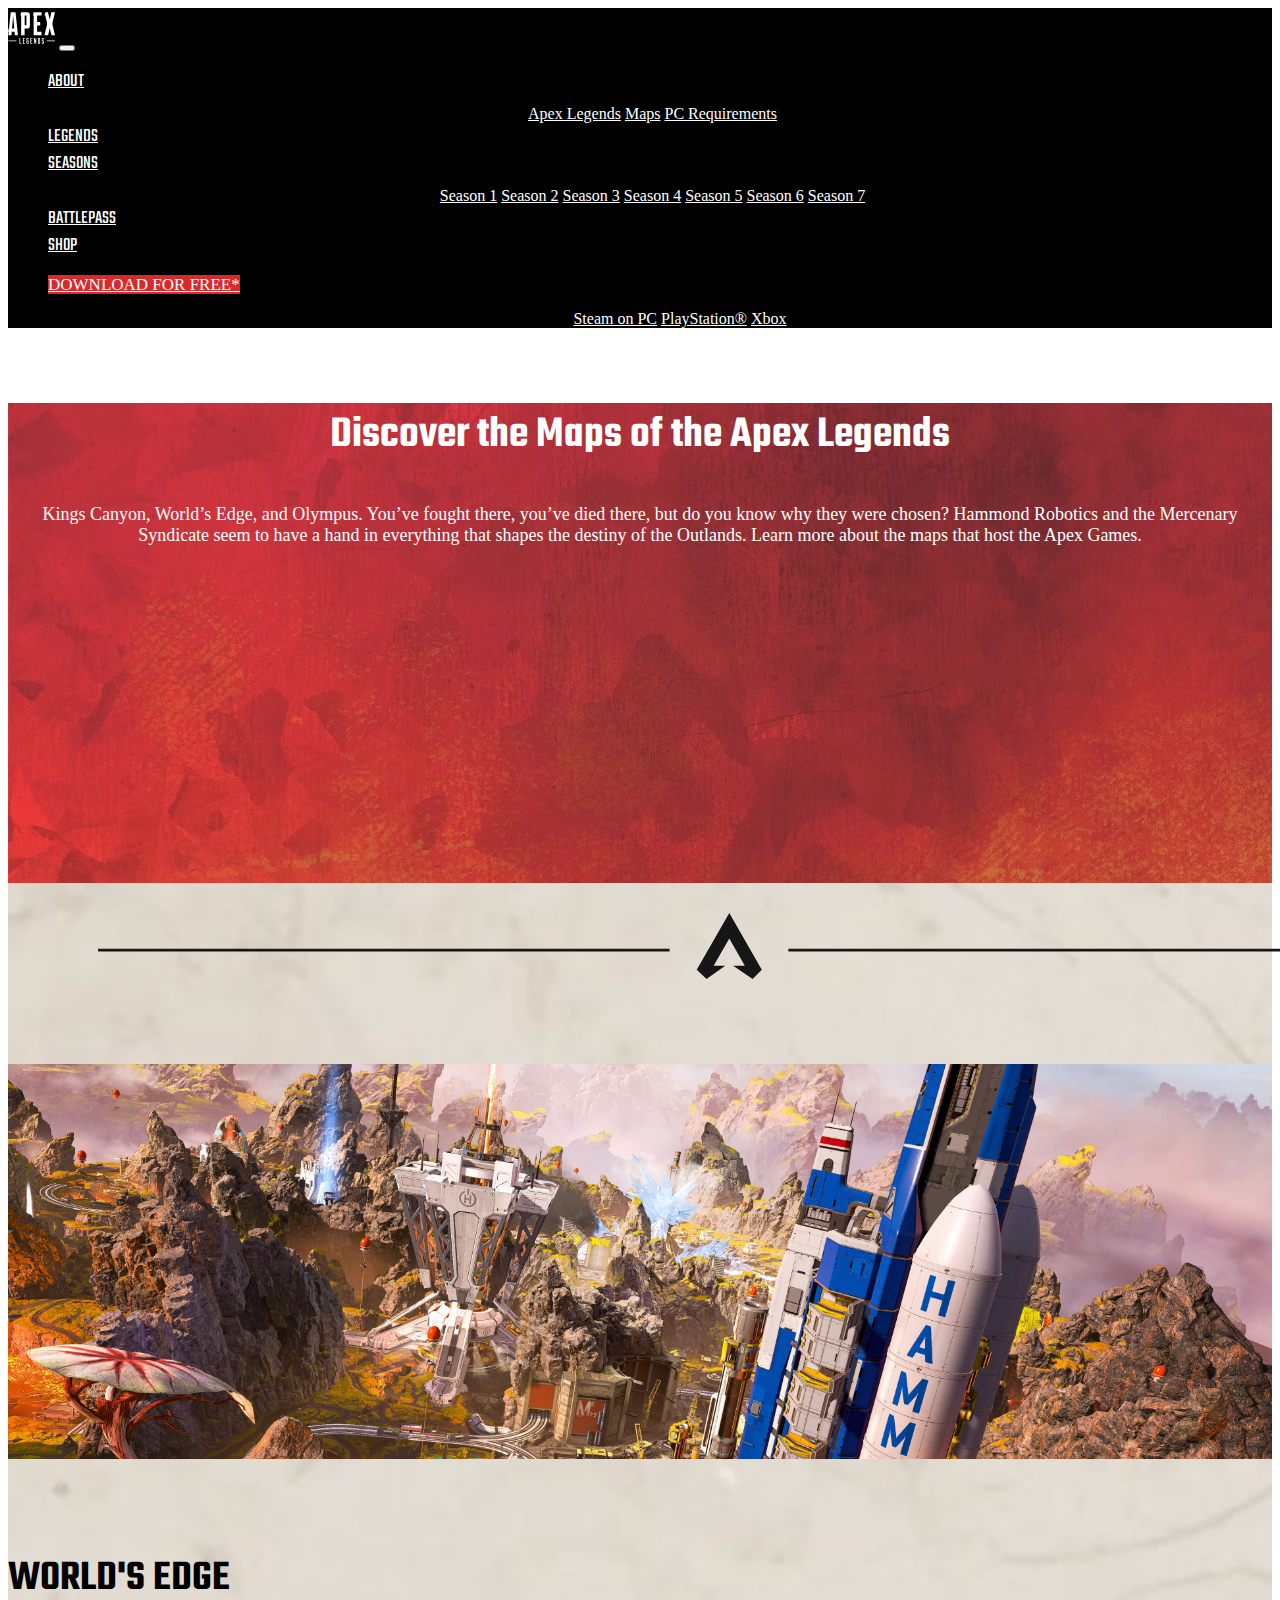
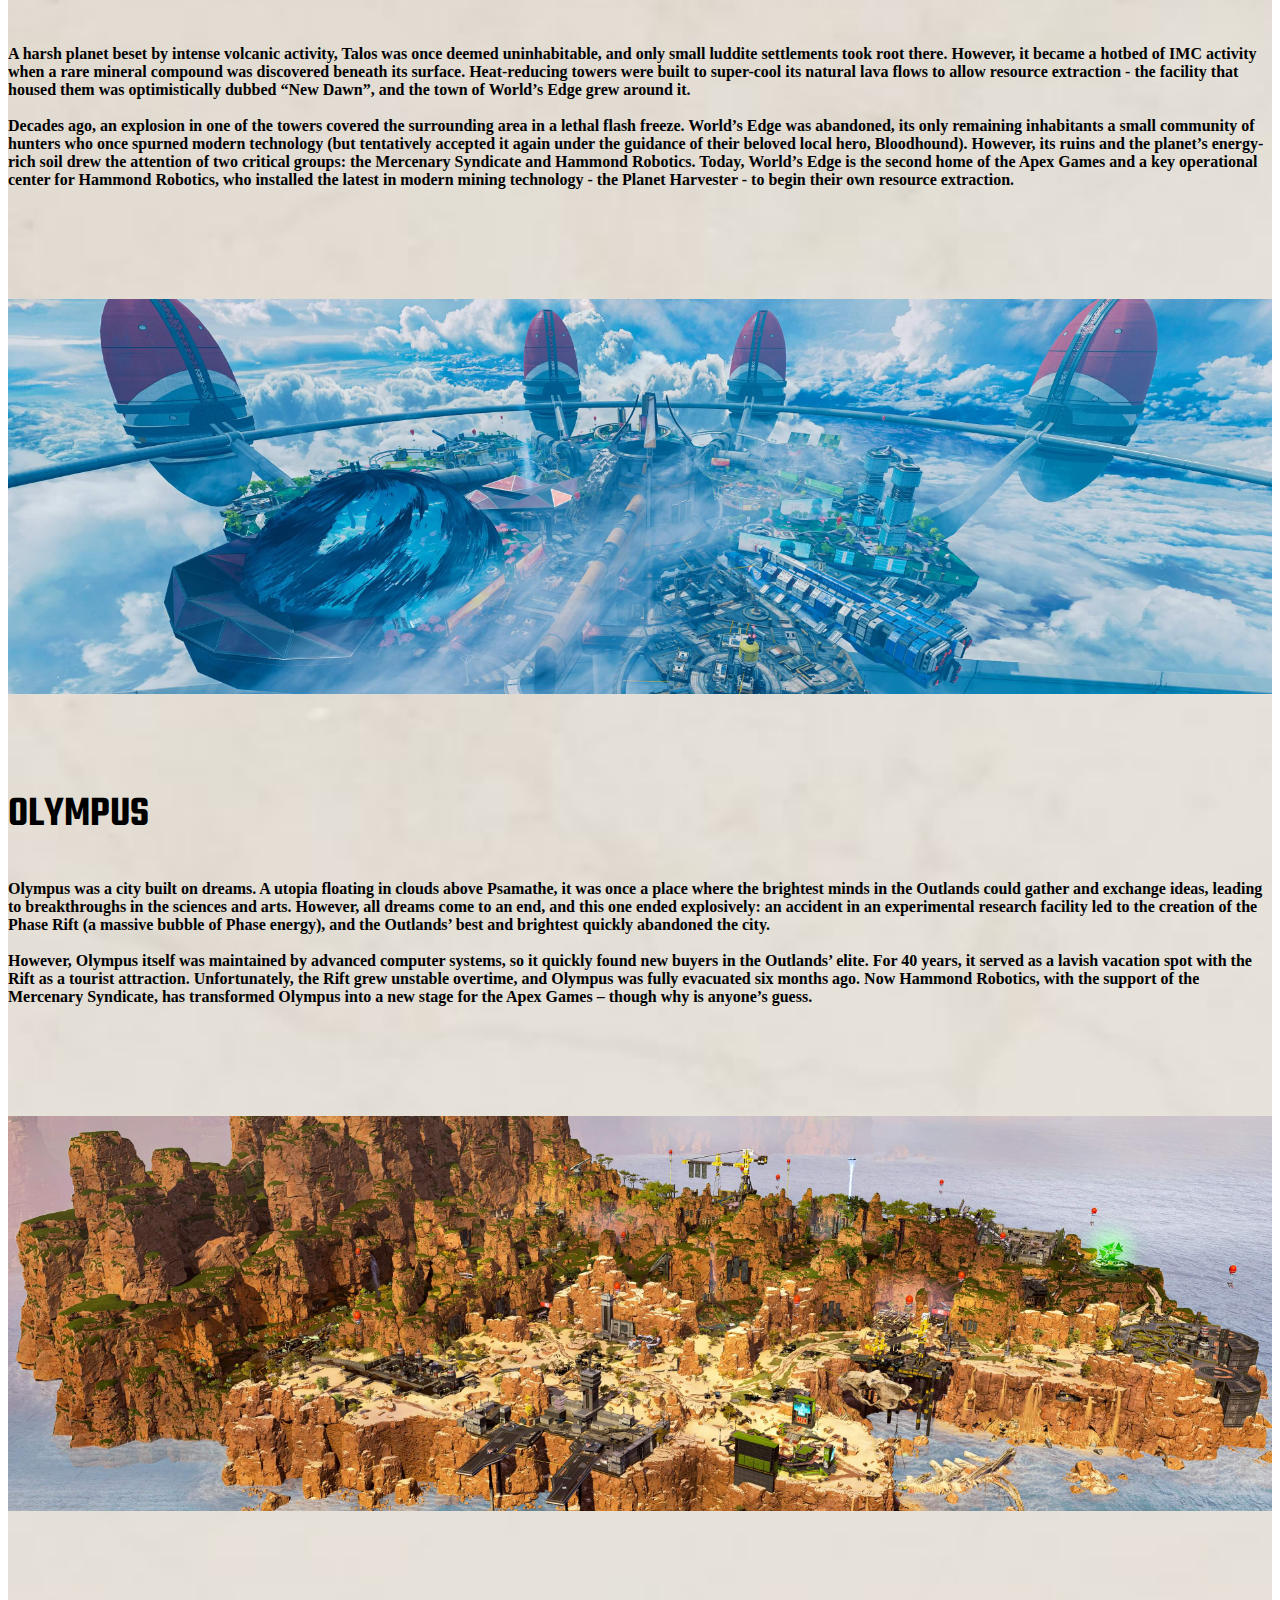
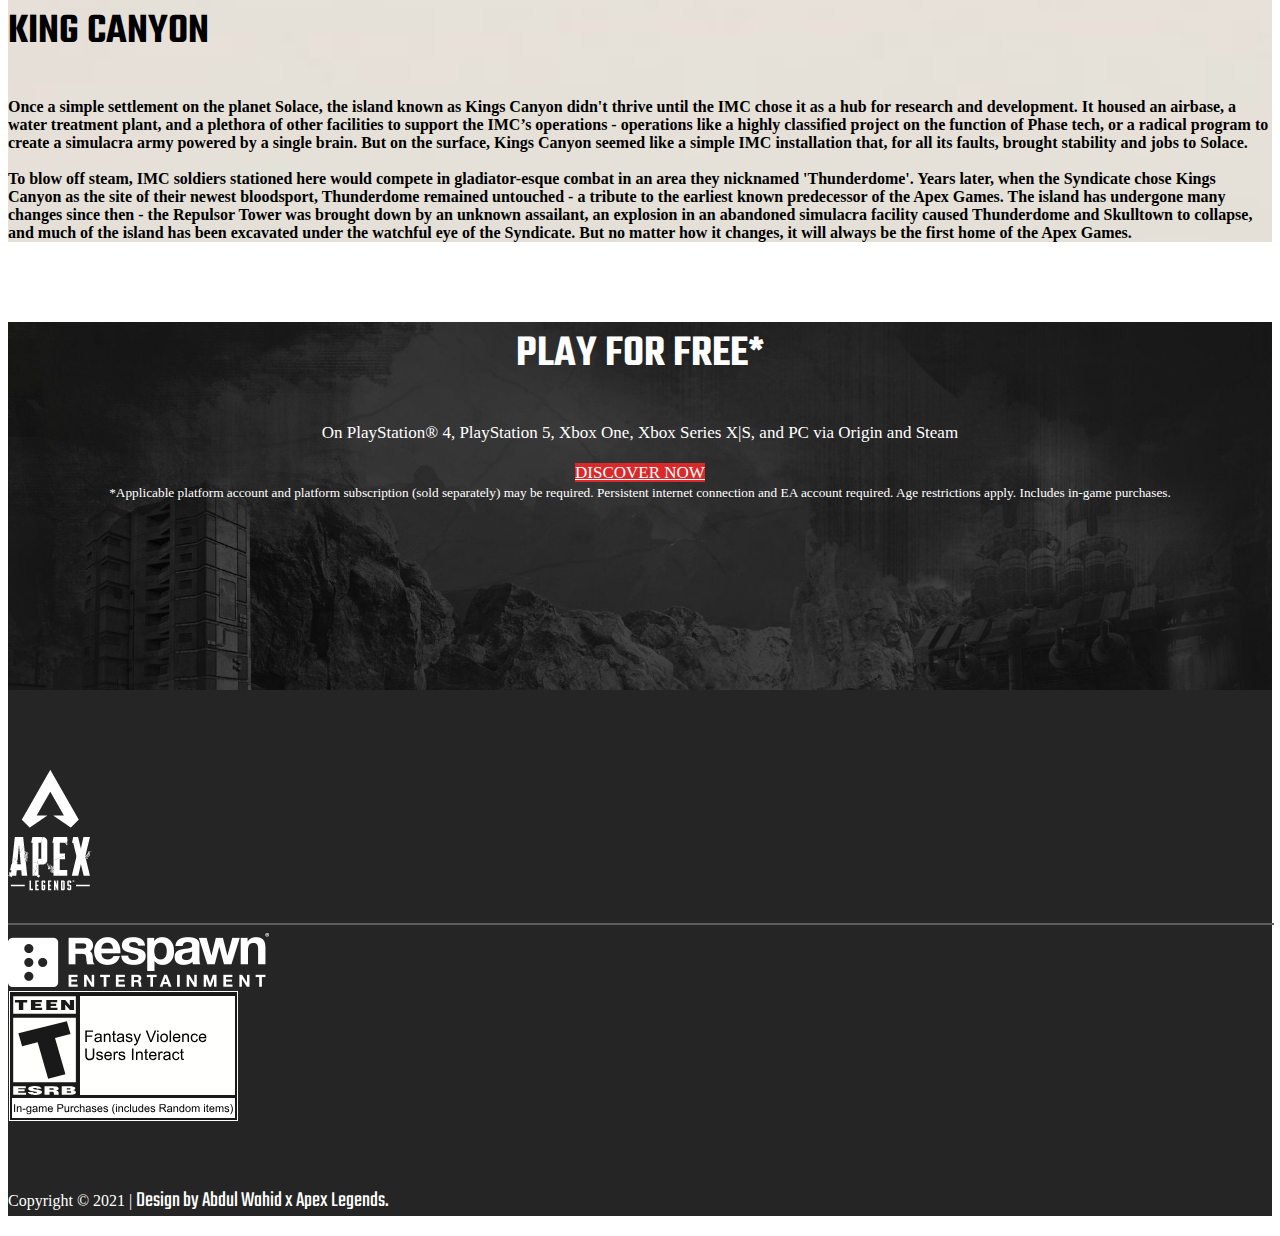
<file: halaman/maps/index.html>
<!doctype html>
<html lang="en">
  <head>
      <meta charset="utf-8">
      <meta name="viewport" content="width=device-width, initial-scale=1, shrink-to-fit=no">
  
      <!-- Material Icon Font -->
      <link href="https://fonts.googleapis.com/icon?family=Material+Icons" rel="stylesheet">

      <!-- CSS -->
      <link rel="stylesheet" href="https://cdn.jsdelivr.net/npm/bootstrap@4.5.3/dist/css/bootstrap.min.css" integrity="sha384-TX8t27EcRE3e/ihU7zmQxVncDAy5uIKz4rEkgIXeMed4M0jlfIDPvg6uqKI2xXr2" crossorigin="anonymous">
      <link rel="stylesheet" href="style.css">
      
      <!-- Favicon -->
      <link rel="apple-touch-icon-precomposed" sizes="57x57" href="../../favicomatic/apple-touch-icon-57x57.png" />
      <link rel="apple-touch-icon-precomposed" sizes="114x114" href="../../favicomatic/apple-touch-icon-114x114.png" />
      <link rel="apple-touch-icon-precomposed" sizes="72x72" href="../../favicomatic/apple-touch-icon-72x72.png" />
      <link rel="apple-touch-icon-precomposed" sizes="144x144" href="../../favicomatic/apple-touch-icon-144x144.png" />
      <link rel="apple-touch-icon-precomposed" sizes="60x60" href="../../favicomatic/apple-touch-icon-60x60.png" />
      <link rel="apple-touch-icon-precomposed" sizes="120x120" href="../../favicomatic/apple-touch-icon-120x120.png" />
      <link rel="apple-touch-icon-precomposed" sizes="76x76" href="../../favicomatic/apple-touch-icon-76x76.png" />
      <link rel="apple-touch-icon-precomposed" sizes="152x152" href="../../favicomatic/apple-touch-icon-152x152.png" />
      <link rel="icon" type="image/png" href="../../favicomatic/favicon-196x196.png" sizes="196x196" />
      <link rel="icon" type="image/png" href="../../favicomatic/favicon-96x96.png" sizes="96x96" />
      <link rel="icon" type="image/png" href="../../favicomatic/favicon-32x32.png" sizes="32x32" />
      <link rel="icon" type="image/png" href="../../favicomatic/favicon-16x16.png" sizes="16x16" />
      <link rel="icon" type="image/png" href="../../favicomatic/favicon-128.png" sizes="128x128" />
      <meta name="application-name" content="&nbsp;"/>
      <meta name="msapplication-TileColor" content="#FFFFFF" />
      <meta name="msapplication-TileImage" content="../../favicomatic/mstile-144x144.png" />
      <meta name="msapplication-square70x70logo" content="../../favicomatic/mstile-70x70.png" />
      <meta name="msapplication-square150x150logo" content="../../favicomatic/mstile-150x150.png" />
      <meta name="msapplication-wide310x150logo" content="../../favicomatic/mstile-310x150.png" />
      <meta name="msapplication-square310x310logo" content="../../favicomatic/mstile-310x310.png" />

      <!-- MY FONT -->
      <link href="https://fonts.googleapis.com/css2?family=Teko&display=swap" rel="stylesheet"> 



      <title>Apex Legends - Maps</title>
  </head>
<body>
   <main>
      <!-- NAVBAR -->
      <nav class="navbar sticky-top navbar-expand-lg navbar-dark">         
            <!-- Logo -->
            <a class="navbar-brand ml-3" href="../../index.html"><img src="assets/nav-logo.svg"  alt="Logo Apex"></a> 
            <!-- Navbar Toggle -->
            <button class="navbar-toggler" type="button" data-toggle="collapse" data-target="#navbarNav" aria-controls="navbarNav" aria-expanded="false" aria-label="Toggle navigation">
               <span class="navbar-toggler-icon"></span></button>

               <div class="collapse navbar-collapse" id="navbarNav">
                  <ul class="navbar-nav mr-auto list">
                     <!-- DropDown -->
                     <li class="nav-item dropdown">
                        <a class="nav-link dropdown-toggle font-link " href="#" role="button" data-toggle="dropdown" aria-haspopup="true" aria-expanded="false">
                           ABOUT </a>
                        <div class="dropdown-menu">
                           <a class="dropdown-item" href="../about/index.html">Apex Legends</a>
                           <a class="dropdown-item" href="../maps/index.html">Maps</a>
                           <a class="dropdown-item" href="../pc/index.html">PC Requirements</a>
                        </div>
                     </li>

                     <li class="nav-item">
                        <a class="nav-link font-link" href="../legend/index.html">LEGENDS</a>
                     </li>

                     <li class="nav-item dropdown">
                        <a class="nav-link dropdown-toggle font-link" href="#" role="button" data-toggle="dropdown" aria-haspopup="true" aria-expanded="false">
                           SEASONS </a>
                        <div class="dropdown-menu">
                           <a class="dropdown-item" href="../season/season_1/index.html">Season 1</a>                    
                           <a class="dropdown-item" href="../season/season_2/index.html">Season 2</a>
                           <a class="dropdown-item" href="../season/season_3/index.html">Season 3</a>
                           <a class="dropdown-item" href="../season/season_4/index.html">Season 4</a>
                           <a class="dropdown-item" href="../season/season_5/index.html">Season 5</a>
                           <a class="dropdown-item" href="../season/season_6/index.html">Season 6</a>
                           <a class="dropdown-item" href="../season/season_7/index.html">Season 7</a>                      
                        </div>
                     </li>   
                            
                     <li class="nav-item">
                        <a class="nav-link font-link" href="../battlepass/index.html">BATTLEPASS</a>
                     </li>

                     <li class="nav-item">
                        <a class="nav-link font-link" href="https://playapexshop.com/" tabindex="-1" aria-disabled="true">SHOP</a>
                     </li>
                  </ul>
                  
               <ul class="navbar-nav">
                  <li class="nav-item dropdown nav-dwl">
                     <a class="nav-link dropdown-toggle btn " href="#" role="button" data-toggle="dropdown" aria-haspopup="true" aria-expanded="false">
                        DOWNLOAD FOR FREE*</a>
                     <div class="dropdown-menu">
                        <a class="dropdown-item mb-2" href="https://store.steampowered.com/app/1172470/Apex_Legends/">Steam on PC</a>
                        <a class="dropdown-item mb-2" href="https://store.playstation.com/en-id/product/UP0006-CUSA12540_00-ASIA000000000001">PlayStation®</a>
                        <a class="dropdown-item" href="https://www.microsoft.com/en-id/p/APEX-Legends/BV9ML45J2Q5V?rtc=1&activetab=pivot:overviewtab">Xbox</a>                                            
                     </div>
                 </li>
               </ul>  
               </div>
           </nav>
      <!-- END NAVBAR -->

      <!-- Banner-Home -->
      <div class="banner-home">
         <div class="jumbotron">
            <div class="container">
               <div class="row justify-content-center">
                   <h2>Discover the Maps of the Apex Legends</h2>
                   <p>Kings Canyon, World’s Edge, and Olympus. You’ve fought there, you’ve died there, but do you know why they were chosen? 
                       Hammond Robotics and the Mercenary Syndicate seem to have a hand in everything that shapes the destiny of the Outlands. 
                       Learn more about the maps that host the Apex Games.</p>
               </div>
            </div>
         </div>
      </div>
      <!-- END Banner Home -->
      
      <!-- content -->
      <div class="banner-maps">
          <div class="container">
              <div class="row mb-3 justify-content-center">
                  <img class="mt-5 gambar-top" src="assets/apex-embed-divider.svg" alt="">
              </div>

              <div class="row">
                <img src="assets/map2.jpg" alt="">
                <h2>WORLD'S EDGE</h2>
                <p>A harsh planet beset by intense volcanic activity, Talos was once deemed uninhabitable, and only small luddite settlements took root there. However, it became a hotbed of IMC activity when a rare mineral compound was discovered beneath its surface. 
                    Heat-reducing towers were built to super-cool its natural lava flows to allow resource extraction - the facility that housed them was optimistically dubbed “New Dawn”, and the town of World’s Edge grew around it.               
                    <br>
                    <br>
                    Decades ago, an explosion in one of the towers covered the surrounding area in a lethal flash freeze. World’s Edge was abandoned, its only remaining inhabitants a small community of hunters who once spurned modern technology (but tentatively accepted 
                    it again under the guidance of their beloved local hero, Bloodhound). However, its ruins and the planet’s energy-rich soil drew the attention of two critical groups: the Mercenary Syndicate and Hammond Robotics. Today, World’s Edge is the second home of the Apex Games and a key 
                    operational center for Hammond Robotics, who installed the latest in modern mining technology - the Planet Harvester - to begin their own resource extraction.
                </p>
              </div>

              <div class="row">
                <img src="assets/map1.jpg" alt="">
                <h2>OLYMPUS</h2>
                <p>Olympus was a city built on dreams. A utopia floating in clouds above Psamathe, it was once a place where the brightest minds in the Outlands could gather and exchange ideas, leading to breakthroughs in the sciences and arts.
                    However, all dreams come to an end, and this one ended explosively: an accident in an experimental research facility led to the creation of the Phase Rift (a massive bubble of Phase energy), and the Outlands’ best and brightest 
                    quickly abandoned the city.
                    <br>
                    <br>
                 However, Olympus itself was maintained by advanced computer systems, so it quickly found new buyers in the Outlands’ elite. For 40 years, it served as a lavish vacation spot with the Rift as a tourist attraction. Unfortunately, 
                 the Rift grew unstable overtime, and Olympus was fully evacuated six months ago. Now Hammond Robotics, with the support of the Mercenary Syndicate, has transformed Olympus into a new stage for the Apex Games – though why is anyone’s guess.
                </p>
              </div>

              <div class="row">
                <img src="assets/map3.jpg" alt="">
                <h2>KING CANYON</h2>
                <p>Once a simple settlement on the planet Solace, the island known as Kings Canyon didn't thrive until the IMC chose it as a hub for research and development. It housed an airbase, a water treatment plant, 
                    and a plethora of other facilities to support the IMC’s operations - operations like a highly classified project on the function of Phase tech, or a radical program to create a simulacra army powered by a single brain. But on the surface, 
                    Kings Canyon seemed like a simple IMC installation that, for all its faults, brought stability and jobs to Solace. 
                    <br> 
                    <br>       
                 To blow off steam, IMC soldiers stationed here would compete in gladiator-esque combat in an area they nicknamed 'Thunderdome'. Years later, when the Syndicate chose Kings Canyon as the site of their newest bloodsport, Thunderdome remained untouched -
                 a tribute to the earliest known predecessor of the Apex Games. The island has undergone many changes since then - the Repulsor Tower was brought down by an unknown assailant, an explosion in an abandoned simulacra facility caused Thunderdome and Skulltown to collapse, and much of the island has been excavated under the watchful eye of the Syndicate. But no matter how it changes, 
                 it will always be the first home of the Apex Games.
                </p>
              </div>
          </div>
      </div>
      <!-- End Content -->

      <!-- banner-bottom -->
      <div class="banner-bottom">
         <div class="container">
            <div class="row">
               <h2 class="mx-auto">PLAY FOR FREE*</h2>
               <p>On PlayStation® 4, PlayStation 5, Xbox One, Xbox Series X|S, and PC via Origin and Steam</p>
            </div>
               <a href="../play/index.html" class="btn btn-lg">DISCOVER NOW</a> 
         </div>
          <small class="text-muted mb-5">*Applicable platform account and platform subscription (sold separately) may be required. Persistent internet connection and EA account required. 
             Age restrictions apply. Includes in-game purchases.</small>
      </div>
      <!-- End banner-bottom -->

      <!-- Footer -->
      <footer>
         <div class="container">
            <div class="row">
               <div class="col-sm text-center top">
                  <img src="assets/fotter1.png" alt="">
                  <hr>
               </div>
            </div>
           
            <div class="row mt-3 ">
               <div class="col-sm offset-sm-2 mb-5">
                  <img src="assets/fotter2.png" alt="">
               </div>

               <div class="col-sm">
                  <img src="assets/fotter3.svg" alt="">
               </div>
            </div> 
            
            <div class="row">          
               <p class="mx-auto">Copyright &copy; 2021 | <span> Design by Abdul Wahid x Apex Legends.</span></p>
            </div>
         </div> 
      </footer>
      <!-- END Footer -->

    <!-- Optional JavaScript; choose one of the two! -->

    <!-- Option 1: jQuery and Bootstrap Bundle (includes Popper) -->
    <script src="../../js/jquery-3.5.1.min.js"></script>
    <script src="https://cdn.jsdelivr.net/npm/bootstrap@4.5.3/dist/js/bootstrap.bundle.min.js" integrity="sha384-ho+j7jyWK8fNQe+A12Hb8AhRq26LrZ/JpcUGGOn+Y7RsweNrtN/tE3MoK7ZeZDyx" crossorigin="anonymous"></script>
    

    <!-- Option 2: jQuery, Popper.js, and Bootstrap JS
    <script src="https://code.jquery.com/jquery-3.5.1.slim.min.js" integrity="sha384-DfXdz2htPH0lsSSs5nCTpuj/zy4C+OGpamoFVy38MVBnE+IbbVYUew+OrCXaRkfj" crossorigin="anonymous"></script>
    <script src="https://cdn.jsdelivr.net/npm/popper.js@1.16.1/dist/umd/popper.min.js" integrity="sha384-9/reFTGAW83EW2RDu2S0VKaIzap3H66lZH81PoYlFhbGU+6BZp6G7niu735Sk7lN" crossorigin="anonymous"></script>
    <script src="https://cdn.jsdelivr.net/npm/bootstrap@4.5.3/dist/js/bootstrap.min.js" integrity="sha384-w1Q4orYjBQndcko6MimVbzY0tgp4pWB4lZ7lr30WKz0vr/aWKhXdBNmNb5D92v7s" crossorigin="anonymous"></script>
    -->
    </main>
  </body>
</html>
</file>
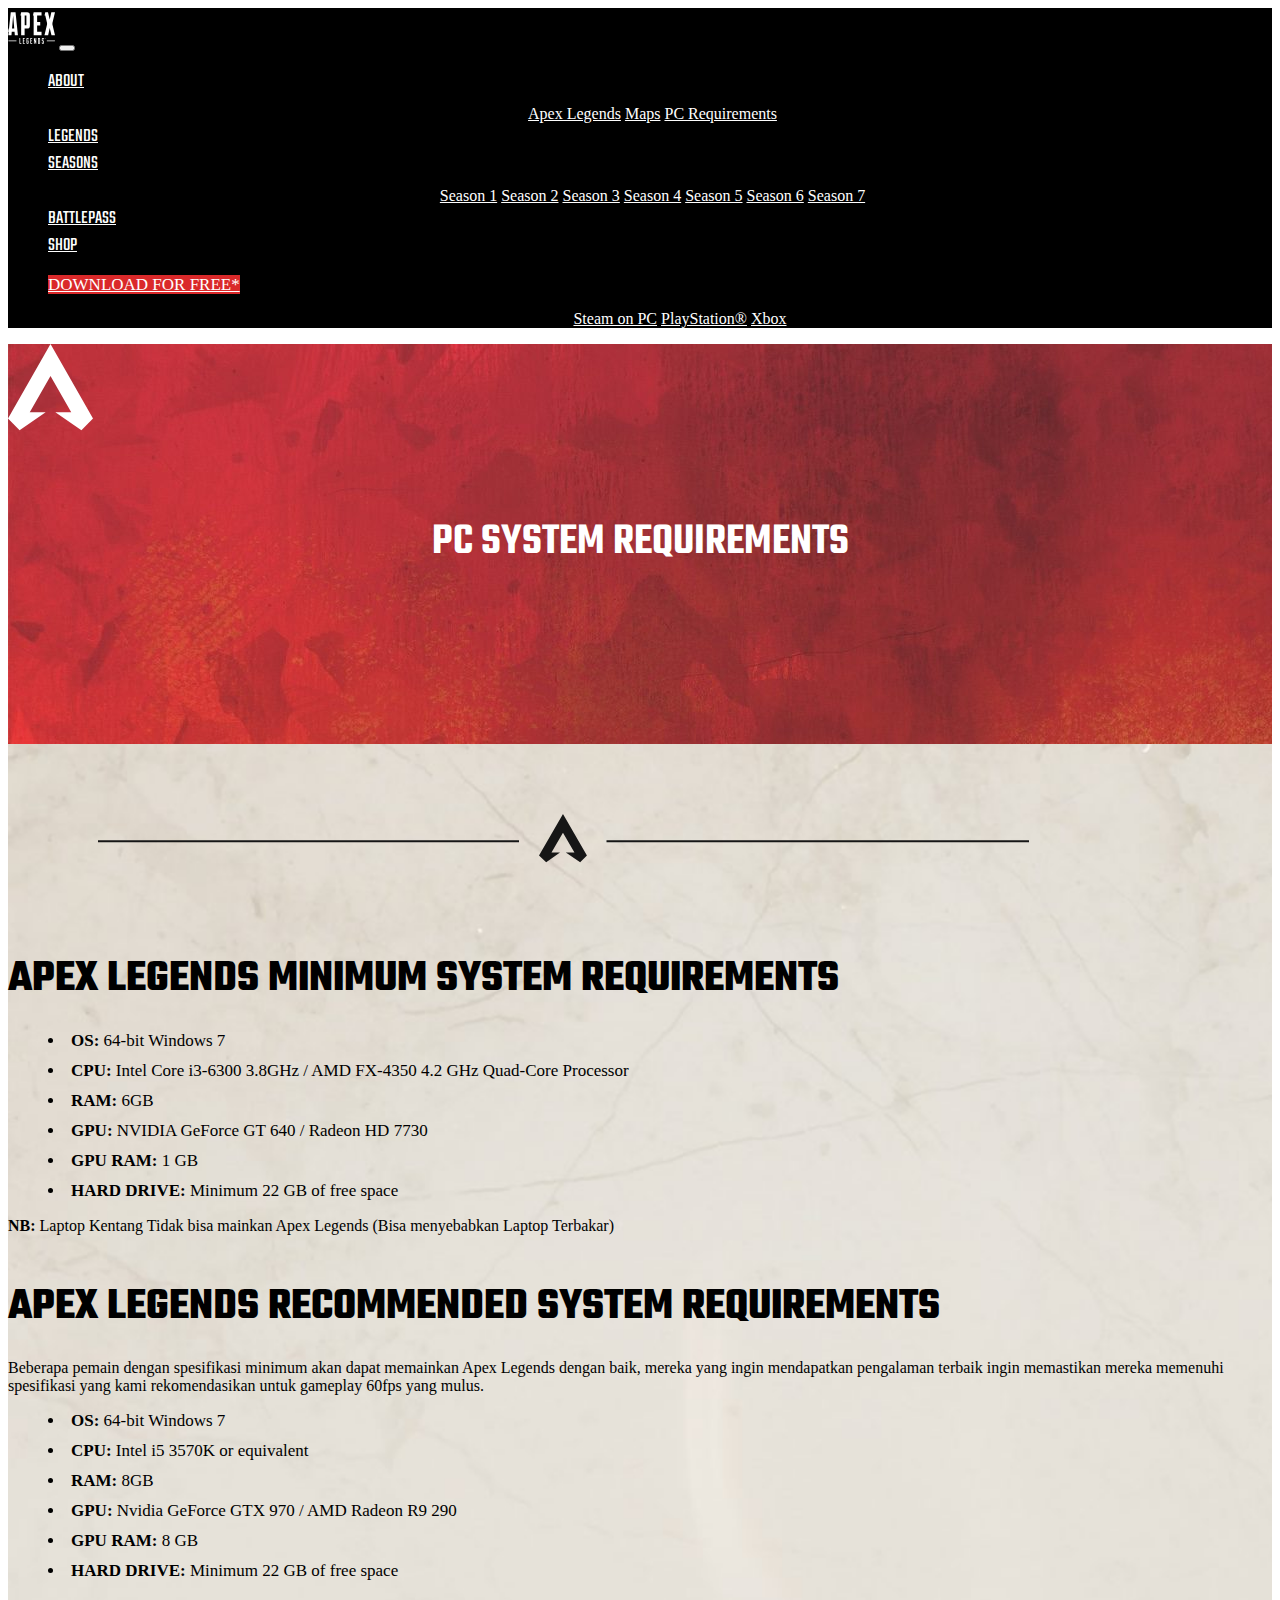
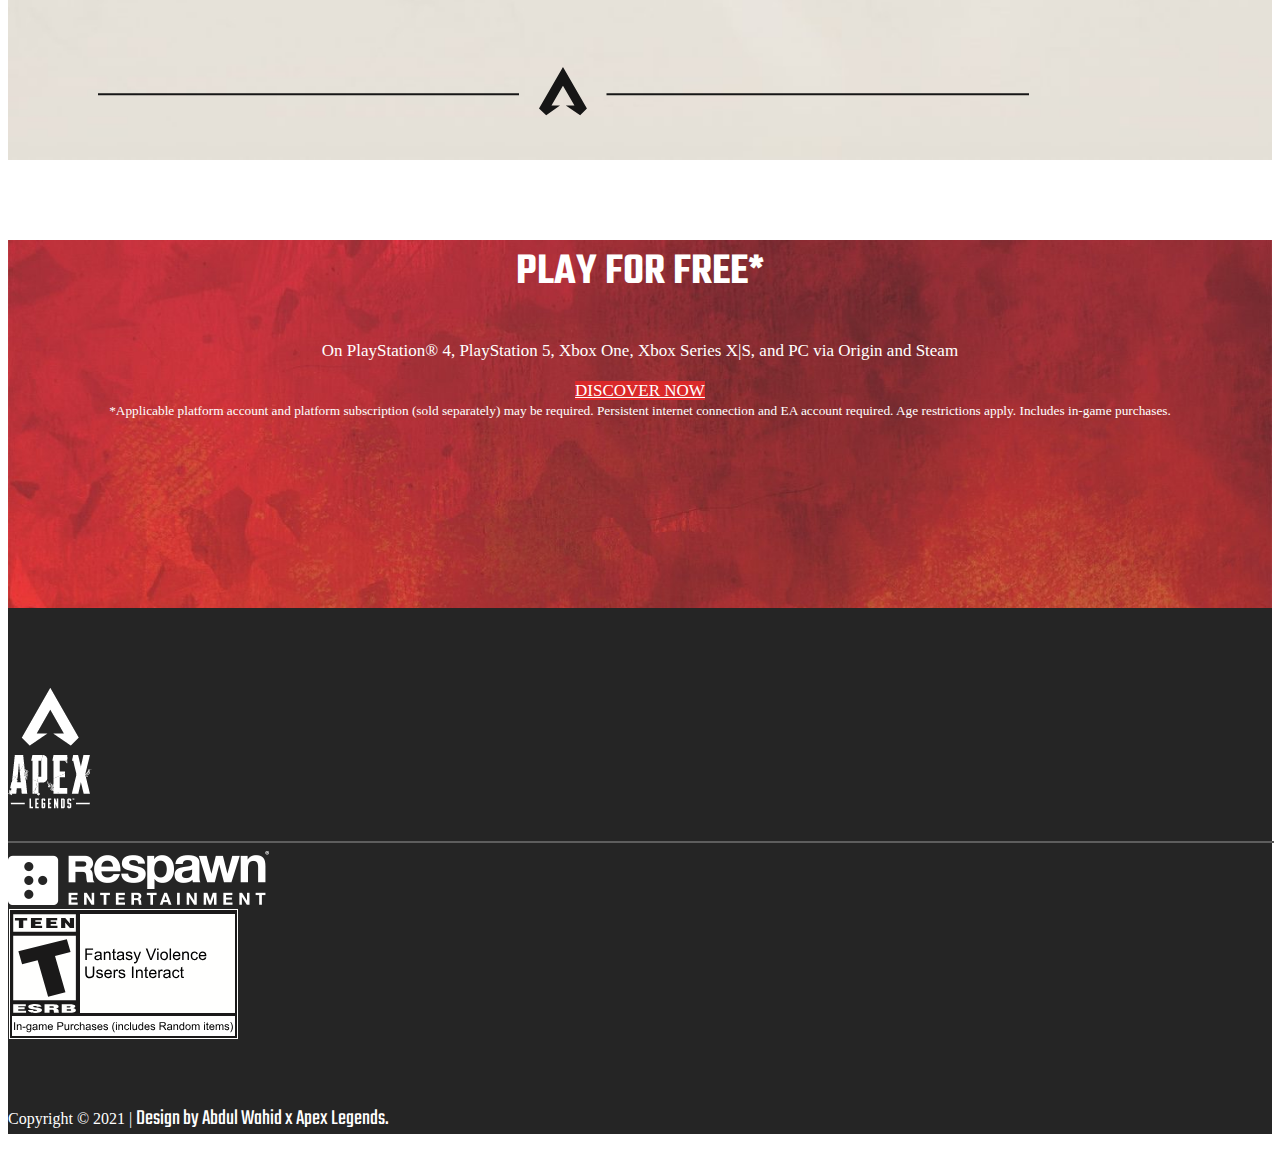
<file: halaman/pc/index.html>
<!doctype html>
<html lang="en">
  <head>
      <meta charset="utf-8">
      <meta name="viewport" content="width=device-width, initial-scale=1, shrink-to-fit=no">
  
      <!-- Material Icon Font -->
      <link href="https://fonts.googleapis.com/icon?family=Material+Icons" rel="stylesheet">

      <!-- CSS -->
      <link rel="stylesheet" href="https://cdn.jsdelivr.net/npm/bootstrap@4.5.3/dist/css/bootstrap.min.css" integrity="sha384-TX8t27EcRE3e/ihU7zmQxVncDAy5uIKz4rEkgIXeMed4M0jlfIDPvg6uqKI2xXr2" crossorigin="anonymous">
      <link rel="stylesheet" href="style.css">
      
      <!-- Favicon -->
      <link rel="apple-touch-icon-precomposed" sizes="57x57" href="../../favicomatic/apple-touch-icon-57x57.png" />
      <link rel="apple-touch-icon-precomposed" sizes="114x114" href="../../favicomatic/apple-touch-icon-114x114.png" />
      <link rel="apple-touch-icon-precomposed" sizes="72x72" href="../../favicomatic/apple-touch-icon-72x72.png" />
      <link rel="apple-touch-icon-precomposed" sizes="144x144" href="../../favicomatic/apple-touch-icon-144x144.png" />
      <link rel="apple-touch-icon-precomposed" sizes="60x60" href="../../favicomatic/apple-touch-icon-60x60.png" />
      <link rel="apple-touch-icon-precomposed" sizes="120x120" href="../../favicomatic/apple-touch-icon-120x120.png" />
      <link rel="apple-touch-icon-precomposed" sizes="76x76" href="../../favicomatic/apple-touch-icon-76x76.png" />
      <link rel="apple-touch-icon-precomposed" sizes="152x152" href="../../favicomatic/apple-touch-icon-152x152.png" />
      <link rel="icon" type="image/png" href="../../favicomatic/favicon-196x196.png" sizes="196x196" />
      <link rel="icon" type="image/png" href="../../favicomatic/favicon-96x96.png" sizes="96x96" />
      <link rel="icon" type="image/png" href="../../favicomatic/favicon-32x32.png" sizes="32x32" />
      <link rel="icon" type="image/png" href="../../favicomatic/favicon-16x16.png" sizes="16x16" />
      <link rel="icon" type="image/png" href="../../favicomatic/favicon-128.png" sizes="128x128" />
      <meta name="application-name" content="&nbsp;"/>
      <meta name="msapplication-TileColor" content="#FFFFFF" />
      <meta name="msapplication-TileImage" content="../../favicomatic/mstile-144x144.png" />
      <meta name="msapplication-square70x70logo" content="../../favicomatic/mstile-70x70.png" />
      <meta name="msapplication-square150x150logo" content="../../favicomatic/mstile-150x150.png" />
      <meta name="msapplication-wide310x150logo" content="../../favicomatic/mstile-310x150.png" />
      <meta name="msapplication-square310x310logo" content="../../favicomatic/mstile-310x310.png" />

      <!-- MY FONT -->
      <link href="https://fonts.googleapis.com/css2?family=Teko&display=swap" rel="stylesheet"> 



      <title>Apex Legends - PC System Requirements</title>
  </head>
<body>
   <main>
      <!-- NAVBAR -->
      <nav class="navbar sticky-top navbar-expand-lg navbar-dark">         
            <!-- Logo -->
            <a class="navbar-brand ml-3" href="../../index.html"><img src="assets/nav-logo.svg"  alt="Logo Apex"></a> 
            <!-- Navbar Toggle -->
            <button class="navbar-toggler" type="button" data-toggle="collapse" data-target="#navbarNav" aria-controls="navbarNav" aria-expanded="false" aria-label="Toggle navigation">
               <span class="navbar-toggler-icon"></span></button>

               <div class="collapse navbar-collapse" id="navbarNav">
                  <ul class="navbar-nav mr-auto list">
                     <!-- DropDown -->
                     <li class="nav-item dropdown">
                        <a class="nav-link dropdown-toggle font-link " href="#" role="button" data-toggle="dropdown" aria-haspopup="true" aria-expanded="false">
                           ABOUT </a>
                        <div class="dropdown-menu">
                           <a class="dropdown-item" href="../about/index.html">Apex Legends</a>
                           <a class="dropdown-item" href="../maps/index.html">Maps</a>
                           <a class="dropdown-item" href="../pc/index.html">PC Requirements</a>
                        </div>
                     </li>

                     <li class="nav-item">
                        <a class="nav-link font-link" href="../legend/index.html">LEGENDS</a>
                     </li>

                     <li class="nav-item dropdown">
                        <a class="nav-link dropdown-toggle font-link" href="#" role="button" data-toggle="dropdown" aria-haspopup="true" aria-expanded="false">
                           SEASONS </a>
                        <div class="dropdown-menu">
                           <a class="dropdown-item" href="../season/season-1/index.html">Season 1</a>                    
                           <a class="dropdown-item" href="../season/season_2/index.html">Season 2</a>
                           <a class="dropdown-item" href="../season/season_3/index.html">Season 3</a>
                           <a class="dropdown-item" href="../season/season_4/index.html">Season 4</a>
                           <a class="dropdown-item" href="../season/season_5/index.html">Season 5</a>
                           <a class="dropdown-item" href="../season/season_6/index.html">Season 6</a>
                           <a class="dropdown-item" href="../season/season_7/index.html">Season 7</a>                     
                        </div>
                     </li>   
                            
                     <li class="nav-item">
                        <a class="nav-link font-link" href="../battlepass/index.html">BATTLEPASS</a>
                     </li>

                     <li class="nav-item">
                        <a class="nav-link font-link" href="https://playapexshop.com/" tabindex="-1" aria-disabled="true">SHOP</a>
                     </li>
                  </ul>
                  
               <ul class="navbar-nav">
                  <li class="nav-item dropdown nav-dwl">
                     <a class="nav-link dropdown-toggle btn " href="#" role="button" data-toggle="dropdown" aria-haspopup="true" aria-expanded="false">
                        DOWNLOAD FOR FREE*</a>
                     <div class="dropdown-menu">
                        <a class="dropdown-item mb-2" href="https://store.steampowered.com/app/1172470/Apex_Legends/">Steam on PC</a>
                        <a class="dropdown-item mb-2" href="https://store.playstation.com/en-id/product/UP0006-CUSA12540_00-ASIA000000000001">PlayStation®</a>
                        <a class="dropdown-item" href="https://www.microsoft.com/en-id/p/APEX-Legends/BV9ML45J2Q5V?rtc=1&activetab=pivot:overviewtab">Xbox</a>                                            
                     </div>
                 </li>
               </ul> 
               </div>
           </nav>
      <!-- END NAVBAR -->

      <!-- Banner-Home -->
      <div class="banner-home">
         <div class="jumbotron">
            <div class="container">
               <div class="row justify-content-center">
                  <img class="mt-4" src="assets/apex-white-icon.svg" alt="">
               </div>
               <h2>PC SYSTEM REQUIREMENTS</h2>
            </div>
         </div>
      </div>
      <!-- END Banner Home -->
    
      <!-- CONTENT -->
      <div class="banner-content">
         <div class="container">
            <div class="row justify-content-center">             
               <img class="gambar-top" src="assets/apex-embed-divider.svg" alt="">
            </div>
            <div class="row mx-auto">
               <h2>APEX LEGENDS MINIMUM SYSTEM REQUIREMENTS</h2>
            </div>
            <div>
               <ul>
                  <li><b>OS: </b>64-bit Windows 7</li>
                  <li><b>CPU: </b>Intel Core i3-6300 3.8GHz / AMD FX-4350 4.2 GHz Quad-Core Processor</li>
                  <li><b>RAM: </b>6GB</li>
                  <li><b>GPU: </b>NVIDIA GeForce GT 640 / Radeon HD 7730</li>
                  <li><b>GPU RAM: </b>1 GB</li>
                  <li class="mb-4"><b>HARD DRIVE: </b>Minimum 22 GB of free space</li>
               </ul>
               <p class="text-muted"><b>NB: </b> Laptop Kentang Tidak bisa mainkan Apex Legends (Bisa menyebabkan Laptop Terbakar)</p>
            </div>

            <div class="row mx-auto">
               <h2>APEX LEGENDS RECOMMENDED SYSTEM REQUIREMENTS</h2>
               <p> Beberapa pemain dengan spesifikasi minimum akan dapat memainkan Apex Legends dengan baik, mereka yang ingin mendapatkan pengalaman terbaik ingin memastikan mereka memenuhi spesifikasi yang kami rekomendasikan untuk gameplay 60fps yang mulus.</p>
            </div>
            <div>
               <ul class="mb-5">
                  <li><b>OS: </b>64-bit Windows 7</li>
                  <li><b>CPU: </b>Intel i5 3570K or equivalent</li>
                  <li><b>RAM: </b>8GB</li>
                  <li><b>GPU: </b> Nvidia GeForce GTX 970 / AMD Radeon R9 290</li>
                  <li><b>GPU RAM: </b>8 GB</li>
                  <li><b>HARD DRIVE: </b>Minimum 22 GB of free space</li>
               </ul>
            </div>
            <div class="row justify-content-center">             
               <img class="gambar-top" src="assets/apex-embed-divider.svg" alt="">
            </div>
         </div>
      </div>
      <!-- END CONTENT -->

      <!-- banner-bottom -->
      <div class="banner-bottom">
         <div class="container">
            <div class="row">
               <h2 class="mx-auto">PLAY FOR FREE*</h2>
               <p>On PlayStation® 4, PlayStation 5, Xbox One, Xbox Series X|S, and PC via Origin and Steam</p>
            </div>
               <a href="../play/index.html" class="btn btn-lg">DISCOVER NOW</a> 
         </div>
          <small class="mb-5">*Applicable platform account and platform subscription (sold separately) may be required. Persistent internet connection and EA account required. 
             Age restrictions apply. Includes in-game purchases.</small>
      </div>
      <!-- End banner-bottom -->

      <!-- Footer -->
      <footer>
         <div class="container">
            <div class="row">
               <div class="col-sm text-center top">
                  <img src="assets/fotter1.png" alt="">
                  <hr>
               </div>
            </div>
           
            <div class="row mt-3 ">
               <div class="col-sm offset-sm-2 mb-5">
                  <img src="assets/fotter2.png" alt="">
               </div>

               <div class="col-sm">
                  <img src="assets/fotter3.svg" alt="">
               </div>
            </div> 
            
            <div class="row">          
               <p class="mx-auto">Copyright &copy; 2021 | <span> Design by Abdul Wahid x Apex Legends.</span></p>
            </div>
         </div> 
      </footer>
      <!-- END Footer -->

    
    <!-- Optional JavaScript; choose one of the two! -->

    <!-- Option 1: jQuery and Bootstrap Bundle (includes Popper) -->
    <script src="../../js/jquery-3.5.1.min.js"></script>
    <script src="https://cdn.jsdelivr.net/npm/bootstrap@4.5.3/dist/js/bootstrap.bundle.min.js" integrity="sha384-ho+j7jyWK8fNQe+A12Hb8AhRq26LrZ/JpcUGGOn+Y7RsweNrtN/tE3MoK7ZeZDyx" crossorigin="anonymous"></script>
    

    <!-- Option 2: jQuery, Popper.js, and Bootstrap JS
    <script src="https://code.jquery.com/jquery-3.5.1.slim.min.js" integrity="sha384-DfXdz2htPH0lsSSs5nCTpuj/zy4C+OGpamoFVy38MVBnE+IbbVYUew+OrCXaRkfj" crossorigin="anonymous"></script>
    <script src="https://cdn.jsdelivr.net/npm/popper.js@1.16.1/dist/umd/popper.min.js" integrity="sha384-9/reFTGAW83EW2RDu2S0VKaIzap3H66lZH81PoYlFhbGU+6BZp6G7niu735Sk7lN" crossorigin="anonymous"></script>
    <script src="https://cdn.jsdelivr.net/npm/bootstrap@4.5.3/dist/js/bootstrap.min.js" integrity="sha384-w1Q4orYjBQndcko6MimVbzY0tgp4pWB4lZ7lr30WKz0vr/aWKhXdBNmNb5D92v7s" crossorigin="anonymous"></script>
    -->
   </main>
  </body>
</html>
</file>
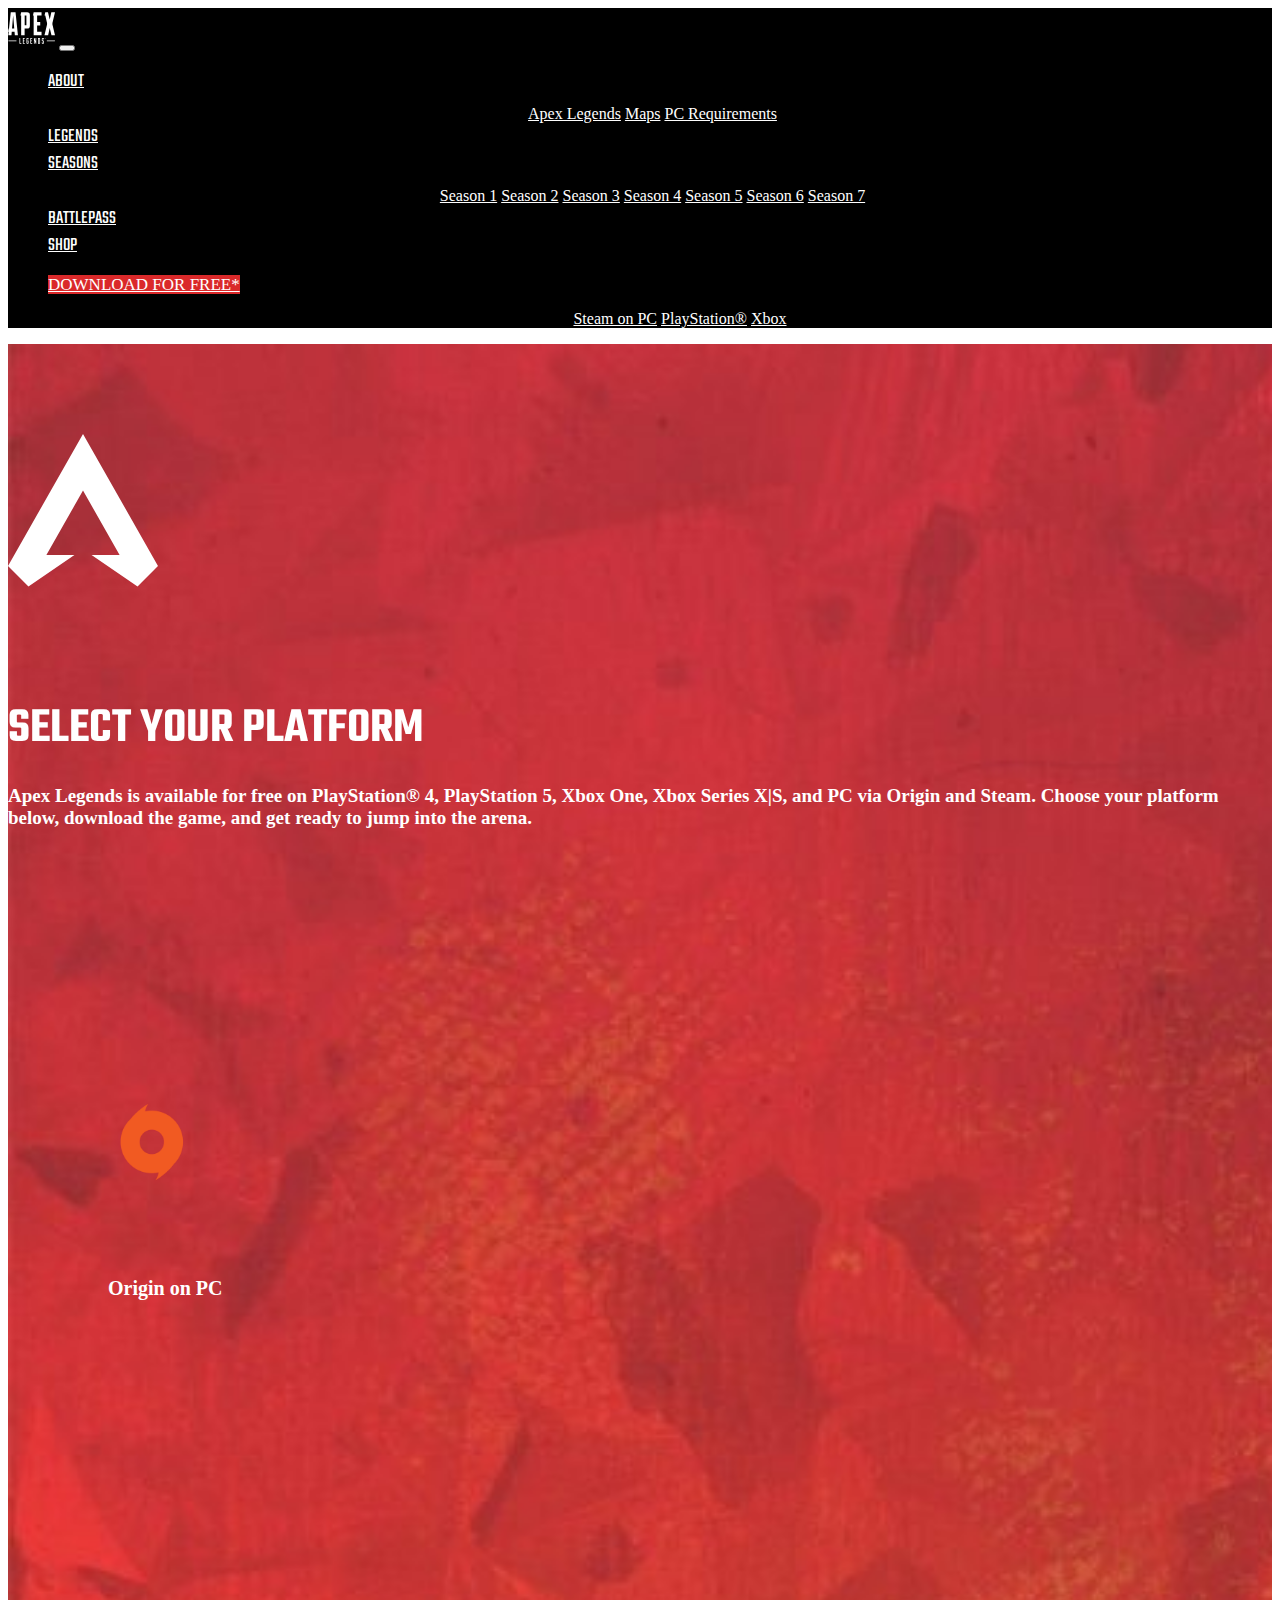
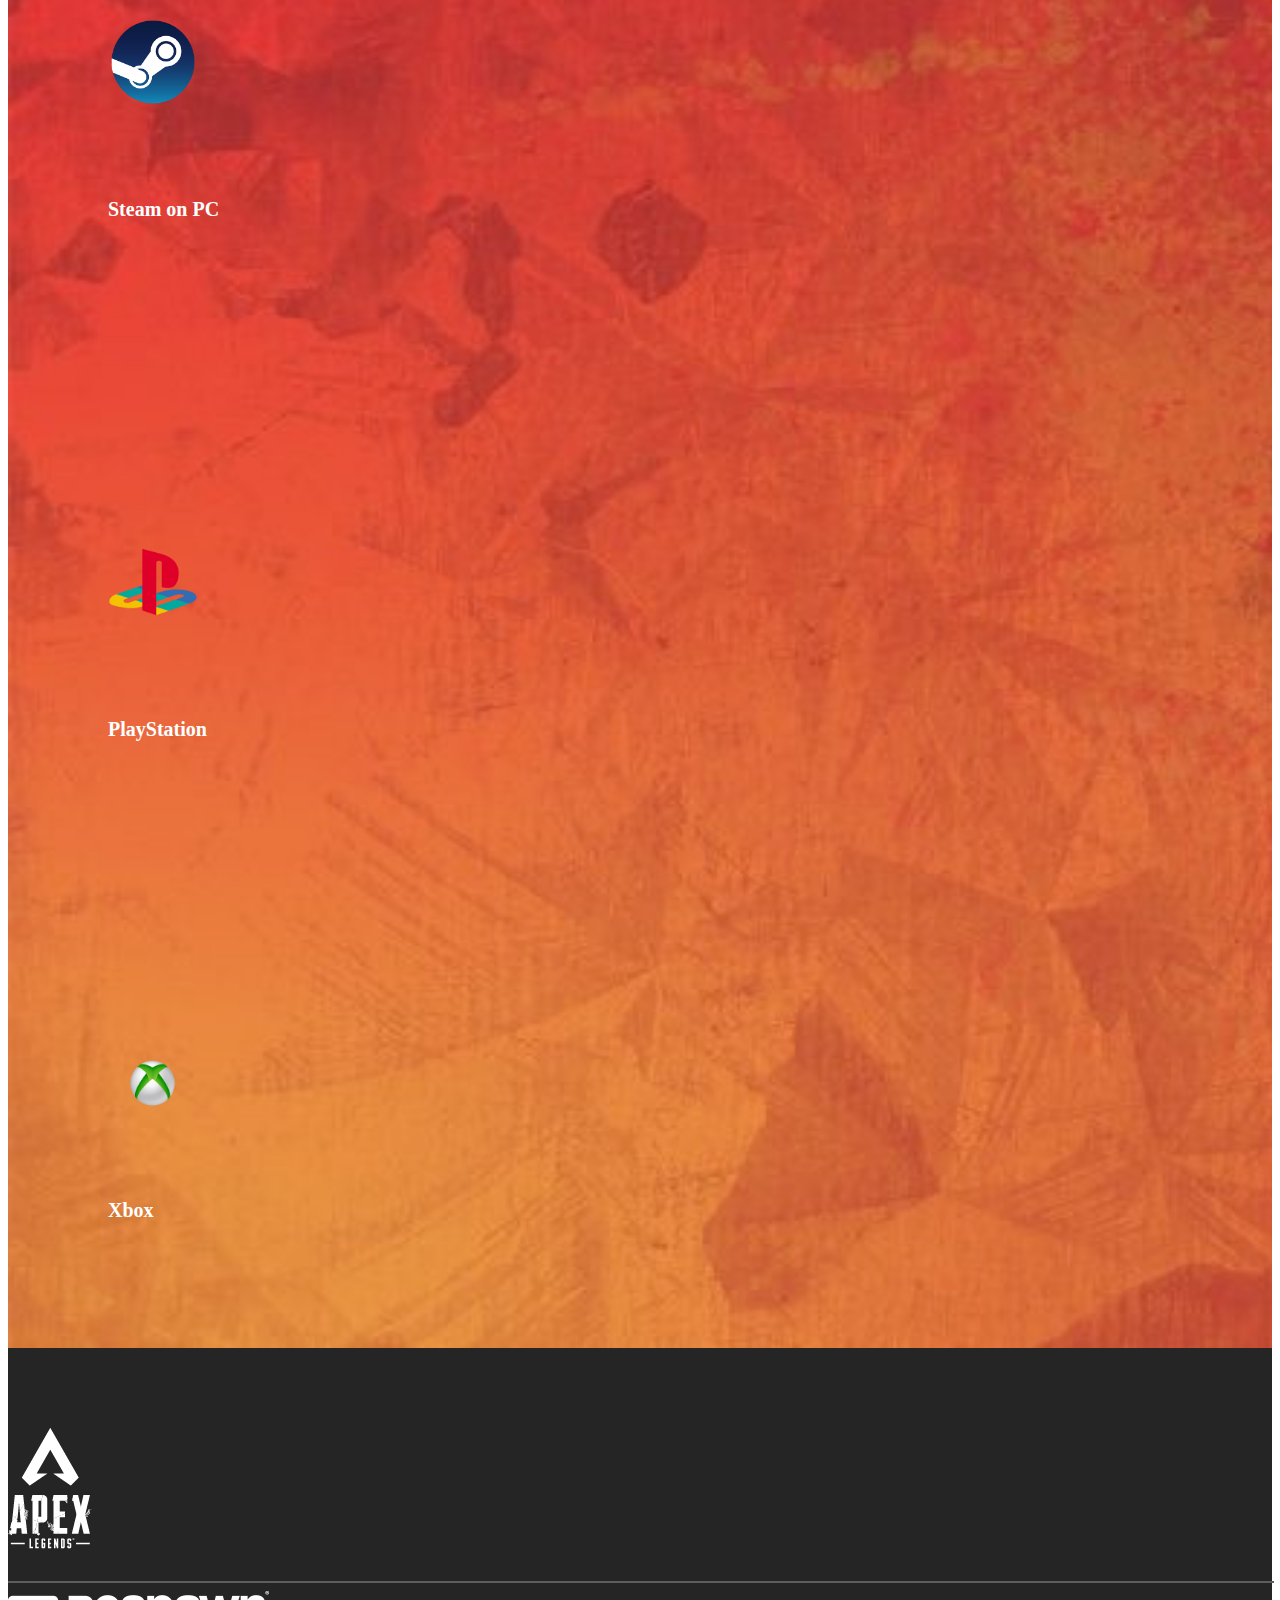
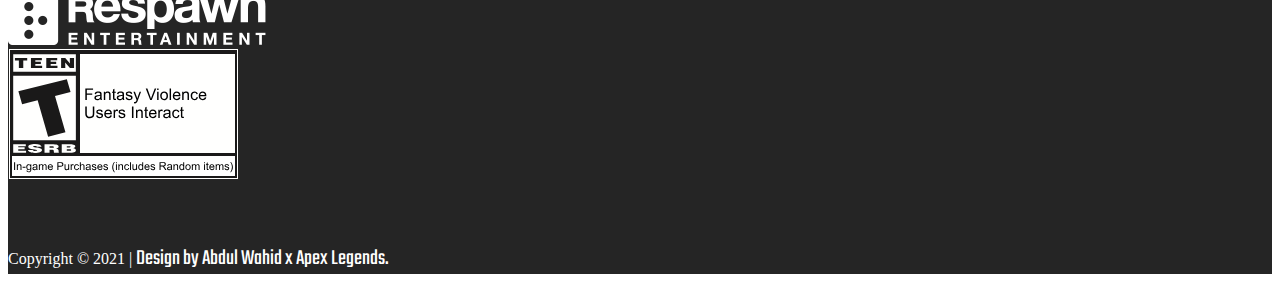
<file: halaman/play/index.html>
<!doctype html>
<html lang="en">
  <head>
      <meta charset="utf-8">
      <meta name="viewport" content="width=device-width, initial-scale=1, shrink-to-fit=no">
  
      <!-- Material Icon Font -->
      <link href="https://fonts.googleapis.com/icon?family=Material+Icons" rel="stylesheet">

      <!-- CSS -->
      <link rel="stylesheet" href="https://cdn.jsdelivr.net/npm/bootstrap@4.5.3/dist/css/bootstrap.min.css" integrity="sha384-TX8t27EcRE3e/ihU7zmQxVncDAy5uIKz4rEkgIXeMed4M0jlfIDPvg6uqKI2xXr2" crossorigin="anonymous">
      <link rel="stylesheet" href="style.css">
      
      <!-- Favicon -->
      <link rel="apple-touch-icon-precomposed" sizes="57x57" href="../../favicomatic/apple-touch-icon-57x57.png" />
      <link rel="apple-touch-icon-precomposed" sizes="114x114" href="../../favicomatic/apple-touch-icon-114x114.png" />
      <link rel="apple-touch-icon-precomposed" sizes="72x72" href="../../favicomatic/apple-touch-icon-72x72.png" />
      <link rel="apple-touch-icon-precomposed" sizes="144x144" href="../../favicomatic/apple-touch-icon-144x144.png" />
      <link rel="apple-touch-icon-precomposed" sizes="60x60" href="../../favicomatic/apple-touch-icon-60x60.png" />
      <link rel="apple-touch-icon-precomposed" sizes="120x120" href="../../favicomatic/apple-touch-icon-120x120.png" />
      <link rel="apple-touch-icon-precomposed" sizes="76x76" href="../../favicomatic/apple-touch-icon-76x76.png" />
      <link rel="apple-touch-icon-precomposed" sizes="152x152" href="../../favicomatic/apple-touch-icon-152x152.png" />
      <link rel="icon" type="image/png" href="../../favicomatic/favicon-196x196.png" sizes="196x196" />
      <link rel="icon" type="image/png" href="../../favicomatic/favicon-96x96.png" sizes="96x96" />
      <link rel="icon" type="image/png" href="../../favicomatic/favicon-32x32.png" sizes="32x32" />
      <link rel="icon" type="image/png" href="../../favicomatic/favicon-16x16.png" sizes="16x16" />
      <link rel="icon" type="image/png" href="../../favicomatic/favicon-128.png" sizes="128x128" />
      <meta name="application-name" content="&nbsp;"/>
      <meta name="msapplication-TileColor" content="#FFFFFF" />
      <meta name="msapplication-TileImage" content="../../favicomatic/mstile-144x144.png" />
      <meta name="msapplication-square70x70logo" content="../../favicomatic/mstile-70x70.png" />
      <meta name="msapplication-square150x150logo" content="../../favicomatic/mstile-150x150.png" />
      <meta name="msapplication-wide310x150logo" content="../../favicomatic/mstile-310x150.png" />
      <meta name="msapplication-square310x310logo" content="../../favicomatic/mstile-310x310.png" />

      <!-- MY FONT -->
      <link href="https://fonts.googleapis.com/css2?family=Teko&display=swap" rel="stylesheet"> 



      <title>Apex Legends - Play Now</title>
  </head>
<body>
   <main>
      <!-- NAVBAR -->
      <nav class="navbar sticky-top navbar-expand-lg navbar-dark">         
            <!-- Logo -->
            <a class="navbar-brand ml-3" href="../../index.html"><img src="assets/nav-logo.svg"  alt="Logo Apex"></a> 
            <!-- Navbar Toggle -->
            <button class="navbar-toggler" type="button" data-toggle="collapse" data-target="#navbarNav" aria-controls="navbarNav" aria-expanded="false" aria-label="Toggle navigation">
               <span class="navbar-toggler-icon"></span></button>

               <div class="collapse navbar-collapse" id="navbarNav">
                  <ul class="navbar-nav mr-auto list">
                     <!-- DropDown -->
                     <li class="nav-item dropdown">
                        <a class="nav-link dropdown-toggle font-link " href="#" role="button" data-toggle="dropdown" aria-haspopup="true" aria-expanded="false">
                           ABOUT </a>
                        <div class="dropdown-menu">
                           <a class="dropdown-item" href="../about/index.html">Apex Legends</a>
                           <a class="dropdown-item" href="../maps/index.html">Maps</a>
                           <a class="dropdown-item" href="../pc/index.html">PC Requirements</a>
                        </div>
                     </li>

                     <li class="nav-item">
                        <a class="nav-link font-link" href="../legend/index.html">LEGENDS</a>
                     </li>

                     <li class="nav-item dropdown">
                        <a class="nav-link dropdown-toggle font-link" href="#" role="button" data-toggle="dropdown" aria-haspopup="true" aria-expanded="false">
                           SEASONS </a>
                        <div class="dropdown-menu">
                           <a class="dropdown-item" href="../season/season_1/index.html">Season 1</a>                    
                           <a class="dropdown-item" href="../season/season_2/index.html">Season 2</a>
                           <a class="dropdown-item" href="../season/season_3/index.html">Season 3</a>
                           <a class="dropdown-item" href="../season/season_4/index.html">Season 4</a>
                           <a class="dropdown-item" href="../season/season_5/index.html">Season 5</a>
                           <a class="dropdown-item" href="../season/season_6/index.html">Season 6</a>
                           <a class="dropdown-item" href="../season/season_7/index.html">Season 7</a>                      
                        </div>
                     </li>   
                            
                     <li class="nav-item">
                        <a class="nav-link font-link" href="../battlepass/index.html">BATTLEPASS</a>
                     </li>

                     <li class="nav-item">
                        <a class="nav-link font-link" href="https://playapexshop.com/" tabindex="-1" aria-disabled="true">SHOP</a>
                     </li>
                  </ul>
                  
               <ul class="navbar-nav">
                  <li class="nav-item dropdown nav-dwl">
                     <a class="nav-link dropdown-toggle btn " href="#" role="button" data-toggle="dropdown" aria-haspopup="true" aria-expanded="false">
                        DOWNLOAD FOR FREE*</a>
                     <div class="dropdown-menu">
                        <a class="dropdown-item mb-2" href="https://store.steampowered.com/app/1172470/Apex_Legends/">Steam on PC</a>
                        <a class="dropdown-item mb-2" href="https://store.playstation.com/en-id/product/UP0006-CUSA12540_00-ASIA000000000001">PlayStation®</a>
                        <a class="dropdown-item" href="https://www.microsoft.com/en-id/p/APEX-Legends/BV9ML45J2Q5V?rtc=1&activetab=pivot:overviewtab">Xbox</a>                                            
                     </div>
                 </li>
               </ul> 
               </div>
           </nav>
      <!-- END NAVBAR -->
      
      <!-- Banner-->
        <div class="banner">
            <div class="container">
                <div class="row justify-content-center">
                    <img src="assets/apex-white-icon.svg" alt="">
               </div>

               <div class="row justify-content-center">
                  <h2>SELECT YOUR PLATFORM</h2>
                  <p class="text-center">Apex Legends is available for free on PlayStation® 4, PlayStation 5, Xbox One, Xbox Series X|S, and PC via Origin and Steam. Choose your platform below, download the game, and get ready to jump into the arena.</p>
                </div>

                 <div class="row text-center">
                    <div class="col-md mb-5 border border-light rounded">
                        <a href="https://www.origin.com/sgp/en-us/store/apex/apex"><img class="gambar" src="assets/origin.png" alt=""></a>
                        <h4>Origin on PC</h4>
                    </div>
                    <div class="col-md mb-5  border border-light rounded">
                        <a href="https://store.steampowered.com/app/1172470/Apex_Legends/"><img class="gambar" src="assets/steam.png" alt=""></a>
                        <h4>Steam on PC</h4>                       
                    </div>
                    <div class="col-md mb-5  border border-light rounded">
                        <a href="https://store.playstation.com/en-id/product/UP0006-CUSA12540_00-ASIA000000000001"><img class="gambar" src="assets/PS.png" alt=""></a>
                        <h4>PlayStation</h4>                       
                    </div>
                    <div class="col-md mb-5 border border-light rounded">
                        <a href="https://www.microsoft.com/en-id/p/APEX-Legends/BV9ML45J2Q5V?rtc=1&activetab=pivot:overviewtab"><img class="gambar" src="assets/Xbox-logo.png" alt=""></a>
                        <h4>Xbox</h4>
                    </div>
                  </div>
            </div>
         </div>
      <!-- End banner -->

      <!-- Footer -->
      <footer>
         <div class="container">
            <div class="row">
               <div class="col-sm text-center top">
                  <img src="assets/fotter1.png" alt="">
                  <hr>
               </div>
            </div>
           
            <div class="row mt-3 ">
               <div class="col-sm offset-sm-2 mb-5">
                  <img src="assets/fotter2.png" alt="">
               </div>

               <div class="col-sm">
                  <img src="assets/fotter3.svg" alt="">
               </div>
            </div> 
            
            <div class="row">          
               <p class="mx-auto">Copyright &copy; 2021 | <span> Design by Abdul Wahid x Apex Legends.</span></p>
            </div>
         </div> 
      </footer>
      <!-- END Footer -->

    <!-- Optional JavaScript; choose one of the two! -->

    <!-- Option 1: jQuery and Bootstrap Bundle (includes Popper) -->
    <script src="../../js/jquery-3.5.1.min.js"></script>
    <script src="https://cdn.jsdelivr.net/npm/bootstrap@4.5.3/dist/js/bootstrap.bundle.min.js" integrity="sha384-ho+j7jyWK8fNQe+A12Hb8AhRq26LrZ/JpcUGGOn+Y7RsweNrtN/tE3MoK7ZeZDyx" crossorigin="anonymous"></script>
    

    <!-- Option 2: jQuery, Popper.js, and Bootstrap JS
    <script src="https://code.jquery.com/jquery-3.5.1.slim.min.js" integrity="sha384-DfXdz2htPH0lsSSs5nCTpuj/zy4C+OGpamoFVy38MVBnE+IbbVYUew+OrCXaRkfj" crossorigin="anonymous"></script>
    <script src="https://cdn.jsdelivr.net/npm/popper.js@1.16.1/dist/umd/popper.min.js" integrity="sha384-9/reFTGAW83EW2RDu2S0VKaIzap3H66lZH81PoYlFhbGU+6BZp6G7niu735Sk7lN" crossorigin="anonymous"></script>
    <script src="https://cdn.jsdelivr.net/npm/bootstrap@4.5.3/dist/js/bootstrap.min.js" integrity="sha384-w1Q4orYjBQndcko6MimVbzY0tgp4pWB4lZ7lr30WKz0vr/aWKhXdBNmNb5D92v7s" crossorigin="anonymous"></script>
    -->
    </main>
  </body>
</html>
</file>
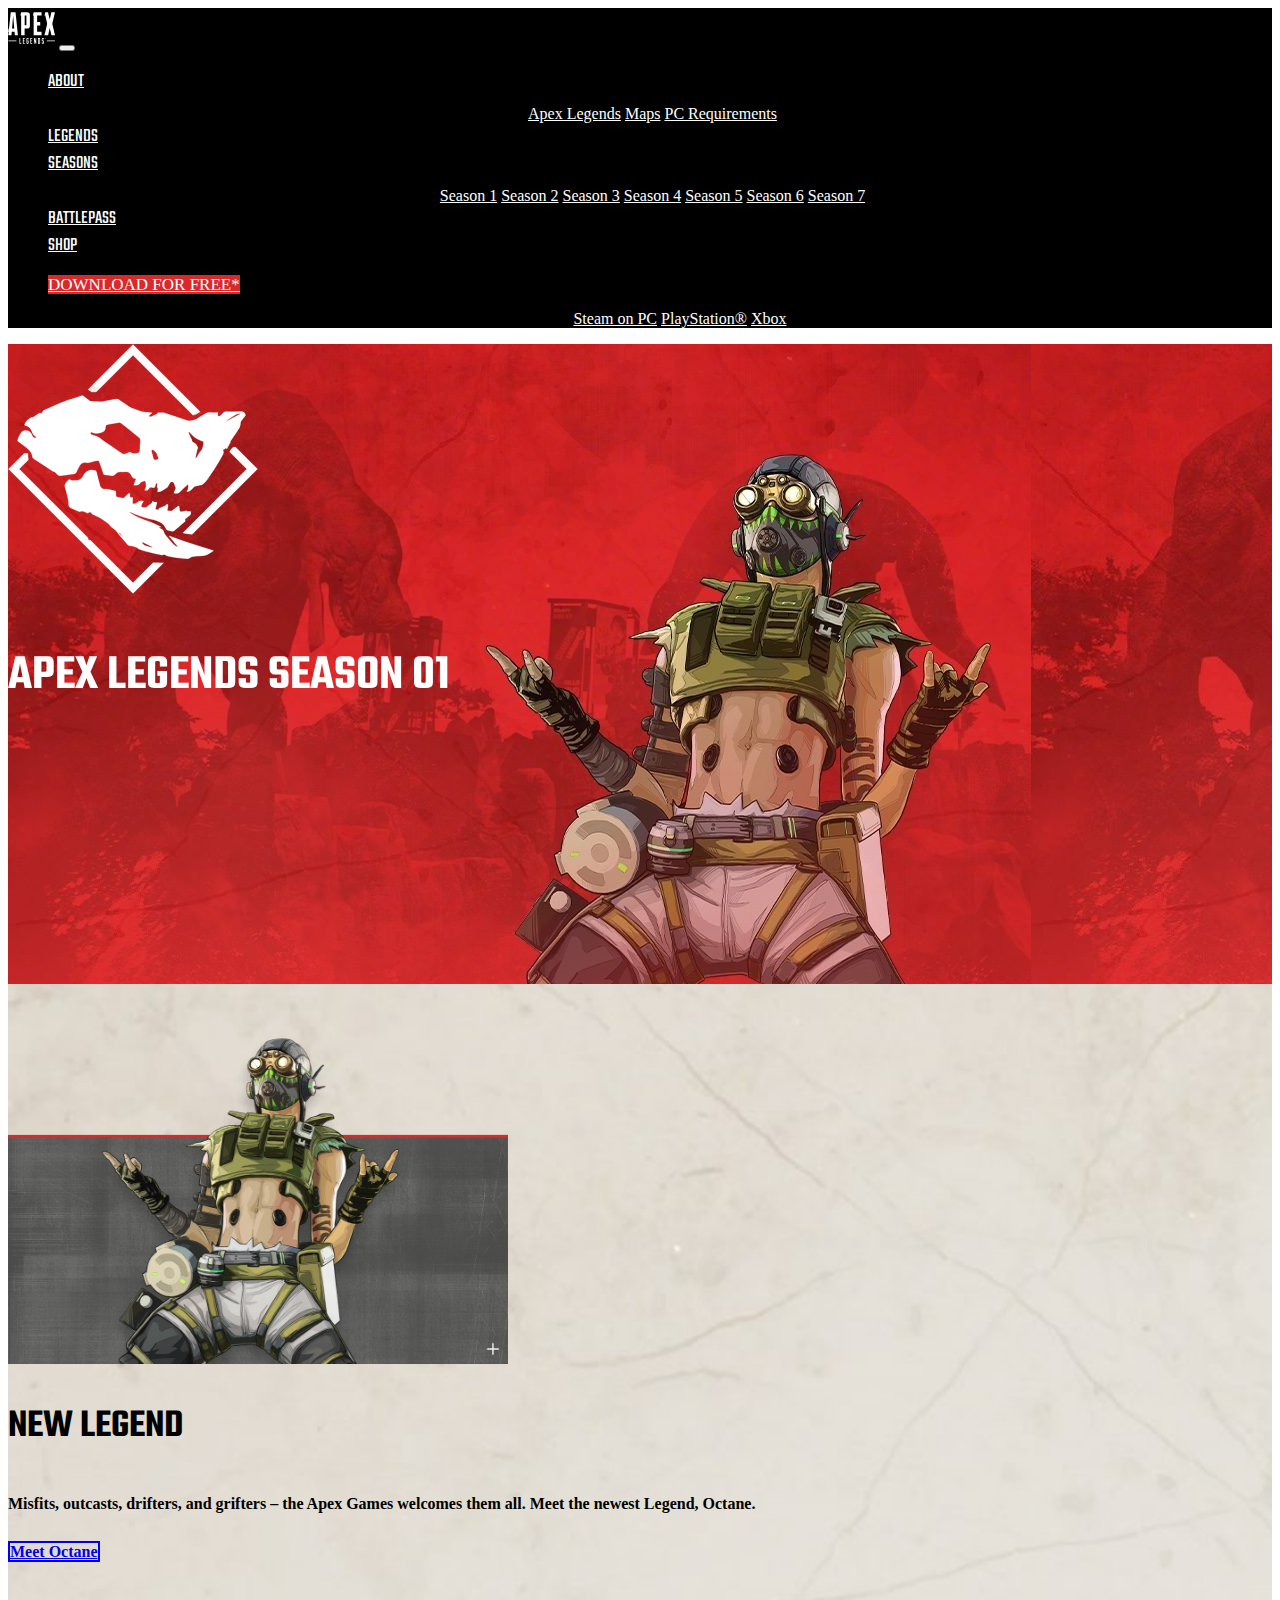
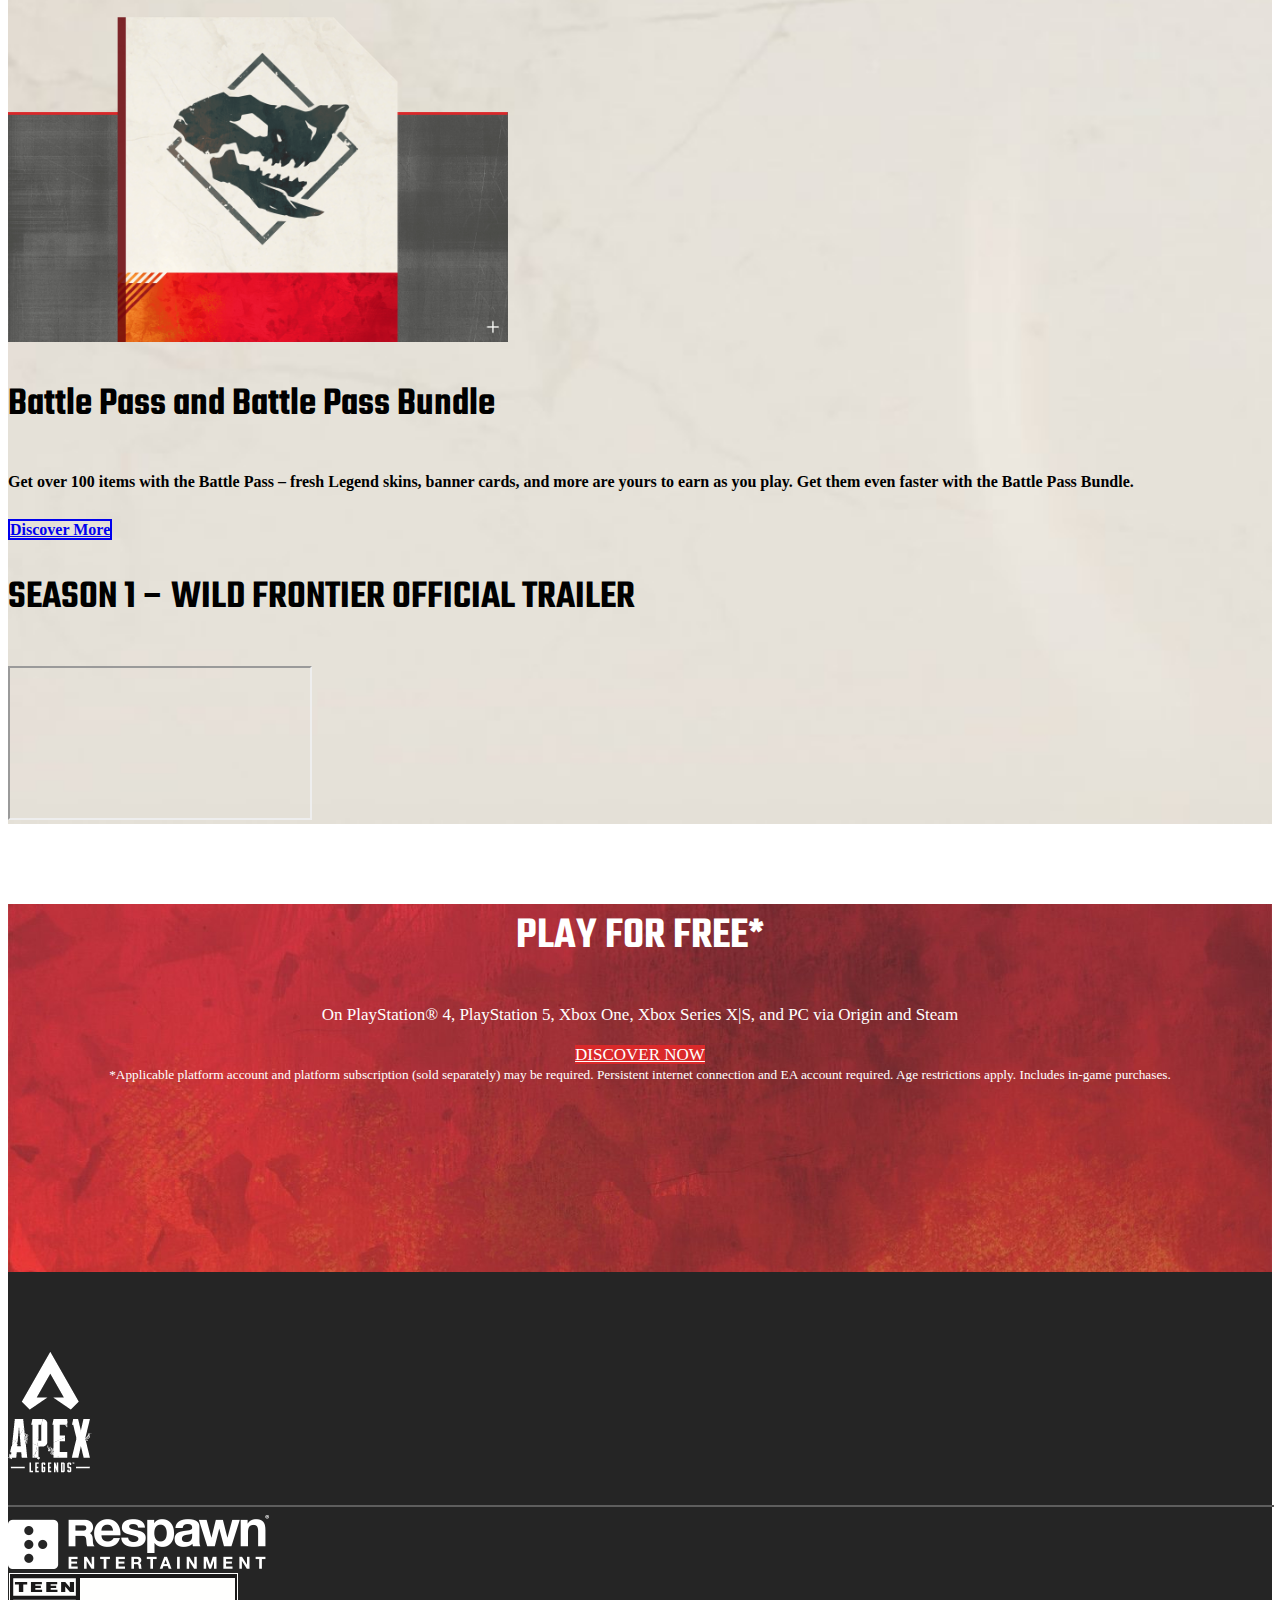
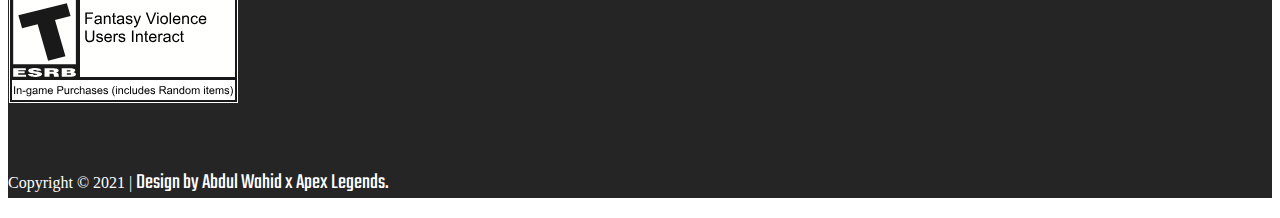
<file: halaman/season/season_1/index.html>
<!doctype html>
<html lang="en">
  <head>
      <meta charset="utf-8">
      <meta name="viewport" content="width=device-width, initial-scale=1, shrink-to-fit=no">
  
      <!-- Material Icon Font -->
      <link href="https://fonts.googleapis.com/icon?family=Material+Icons" rel="stylesheet">

      <!-- CSS -->
      <link rel="stylesheet" href="https://cdn.jsdelivr.net/npm/bootstrap@4.5.3/dist/css/bootstrap.min.css" integrity="sha384-TX8t27EcRE3e/ihU7zmQxVncDAy5uIKz4rEkgIXeMed4M0jlfIDPvg6uqKI2xXr2" crossorigin="anonymous">
      <link rel="stylesheet" href="style.css">
      
      <!-- Favicon -->
      <link rel="apple-touch-icon-precomposed" sizes="57x57" href="../../../favicomatic/apple-touch-icon-57x57.png" />
      <link rel="apple-touch-icon-precomposed" sizes="114x114" href="../../../favicomatic/apple-touch-icon-114x114.png" />
      <link rel="apple-touch-icon-precomposed" sizes="72x72" href="../../../favicomatic/apple-touch-icon-72x72.png" />
      <link rel="apple-touch-icon-precomposed" sizes="144x144" href="../../../favicomatic/apple-touch-icon-144x144.png" />
      <link rel="apple-touch-icon-precomposed" sizes="60x60" href="../../../favicomatic/apple-touch-icon-60x60.png" />
      <link rel="apple-touch-icon-precomposed" sizes="120x120" href="../../../favicomatic/apple-touch-icon-120x120.png" />
      <link rel="apple-touch-icon-precomposed" sizes="76x76" href="../../../favicomatic/apple-touch-icon-76x76.png" />
      <link rel="apple-touch-icon-precomposed" sizes="152x152" href="../../../favicomatic/apple-touch-icon-152x152.png" />
      <link rel="icon" type="image/png" href="../../../favicomatic/favicon-196x196.png" sizes="196x196" />
      <link rel="icon" type="image/png" href="../../../favicomatic/favicon-96x96.png" sizes="96x96" />
      <link rel="icon" type="image/png" href="../../../favicomatic/favicon-32x32.png" sizes="32x32" />
      <link rel="icon" type="image/png" href="../../../favicomatic/favicon-16x16.png" sizes="16x16" />
      <link rel="icon" type="image/png" href="../../../favicomatic/favicon-128.png" sizes="128x128" />
      <meta name="application-name" content="&nbsp;"/>
      <meta name="msapplication-TileColor" content="#FFFFFF" />
      <meta name="msapplication-TileImage" content="../../../favicomatic/mstile-144x144.png" />
      <meta name="msapplication-square70x70logo" content="../../../favicomatic/mstile-70x70.png" />
      <meta name="msapplication-square150x150logo" content="../../../favicomatic/mstile-150x150.png" />
      <meta name="msapplication-wide310x150logo" content="../../../favicomatic/mstile-310x150.png" />
      <meta name="msapplication-square310x310logo" content="../../../favicomatic/mstile-310x310.png" />

      <!-- MY FONT -->
      <link href="https://fonts.googleapis.com/css2?family=Teko&display=swap" rel="stylesheet"> 



      <title>Apex Legends - Season 1</title>
  </head>
<body>
   <main>
      <!-- NAVBAR -->
      <nav class="navbar sticky-top navbar-expand-lg navbar-dark">         
            <!-- Logo -->
            <a class="navbar-brand ml-3" href="../../../index.html"><img src="assets/nav-logo.svg"  alt="Logo Apex"></a> 
            <!-- Navbar Toggle -->
            <button class="navbar-toggler" type="button" data-toggle="collapse" data-target="#navbarNav" aria-controls="navbarNav" aria-expanded="false" aria-label="Toggle navigation">
               <span class="navbar-toggler-icon"></span></button>

               <div class="collapse navbar-collapse" id="navbarNav">
                  <ul class="navbar-nav mr-auto list">
                     <!-- DropDown -->
                     <li class="nav-item dropdown">
                        <a class="nav-link dropdown-toggle font-link" href="#" role="button" data-toggle="dropdown" aria-haspopup="true" aria-expanded="false">
                           ABOUT </a>
                        <div class="dropdown-menu">
                           <a class="dropdown-item" href="../../about/index.html">Apex Legends</a>
                           <a class="dropdown-item" href="../../maps/index.html">Maps</a>
                           <a class="dropdown-item" href="../../pc/index.html">PC Requirements</a>
                        </div>
                     </li>

                     <li class="nav-item">
                        <a class="nav-link font-link" href="../../legend/index.html">LEGENDS</a>
                     </li>

                     <li class="nav-item dropdown">
                        <a class="nav-link dropdown-toggle font-link" href="#" role="button" data-toggle="dropdown" aria-haspopup="true" aria-expanded="false">
                           SEASONS </a>
                           <div class="dropdown-menu">
                            <a class="dropdown-item" href="../season_1/index.html">Season 1</a>                    
                            <a class="dropdown-item" href="../season_2/index.html">Season 2</a>
                            <a class="dropdown-item" href="../season_3/index.html">Season 3</a>
                            <a class="dropdown-item" href="../season_4/index.html">Season 4</a>
                            <a class="dropdown-item" href="../season_5/index.html">Season 5</a>
                            <a class="dropdown-item" href="../season_6/index.html">Season 6</a>
                            <a class="dropdown-item" href="../season_7/index.html">Season 7</a>
                        </div>
                     </li>   
                            
                     <li class="nav-item">
                        <a class="nav-link font-link" href="../../battlepass/index.html">BATTLEPASS</a>
                     </li>

                     <li class="nav-item">
                        <a class="nav-link font-link" href="https://playapexshop.com/" tabindex="-1" aria-disabled="true">SHOP</a>
                     </li>
                  </ul>
                  
               <ul class="navbar-nav">
                  <li class="nav-item dropdown nav-dwl">
                     <a class="nav-link dropdown-toggle btn " href="#" role="button" data-toggle="dropdown" aria-haspopup="true" aria-expanded="false">
                        DOWNLOAD FOR FREE*</a>
                     <div class="dropdown-menu">
                        <a class="dropdown-item mb-2" href="https://store.steampowered.com/app/1172470/Apex_Legends/">Steam on PC</a>
                        <a class="dropdown-item mb-2" href="https://store.playstation.com/en-id/product/UP0006-CUSA12540_00-ASIA000000000001">PlayStation®</a>
                        <a class="dropdown-item" href="https://www.microsoft.com/en-id/p/APEX-Legends/BV9ML45J2Q5V?rtc=1&activetab=pivot:overviewtab">Xbox</a>                                            
                     </div>
                 </li>
               </ul> 
              </div>
           </nav>
      <!-- END NAVBAR -->

      <!-- Banner-Home -->
      <div class="banner-home">
         <div class="jumbotron">
            <div class="container">
               <div class="row justify-content-center mb-5 mt-4">
                  <img src="assets/apex-season-1-skull-icon.png" alt="">
               </div>
               <div class="row justify-content-center text-center">
                  <h2>APEX LEGENDS SEASON 01</h2>
               </div>
            </div>
         </div>
      </div>
      <!-- END Banner Home -->
    
      <!-- banner-content -->
      <div class="banner-content">
         <div class="container">
            <div class="row">
               <div class="col-md text-center">
                  <img src="assets/apex-embed-season-1-new-legend.png" alt="">
                  <h3>NEW LEGEND</h3>
                  <p>Misfits, outcasts, drifters, and grifters – the Apex Games welcomes them all. Meet the newest Legend, Octane.</p>
                  <a href="#" class="btn btn-outline-dark">Meet Octane</a>
               </div>
               <div class="col-md text-center">
                  <img src="assets/apex-embed-season-1-battlepass.png" alt="">
                  <h3>Battle Pass and Battle Pass Bundle</h3>
                  <p>Get over 100 items with the Battle Pass – fresh Legend skins, banner cards, and more are yours to earn as you play. Get them even faster with the Battle Pass Bundle.</p>
                  <a href="#" class="btn btn-outline-dark">Discover More</a>
               </div>
               <div class="row mb-4 mx-auto text-center">
                  <h3>SEASON 1 – WILD FRONTIER OFFICIAL TRAILER</h3>
               </div>
               <div class="embed-responsive embed-responsive-16by9 mb-5">
                  <iframe class="embed-responsive-item" src="https://www.youtube.com/embed/7M4Vds3fI9E" allow="accelerometer; autoplay; clipboard-write; encrypted-media; gyroscope; picture-in-picture" allowfullscreen></iframe>
               </div>
            </div>
         </div>
      </div>
      <!-- end banner content -->

      <!-- banner-bottom -->
      <div class="banner-bottom">
         <div class="container">
            <div class="row">
               <h2 class="mx-auto">PLAY FOR FREE*</h2>
               <p>On PlayStation® 4, PlayStation 5, Xbox One, Xbox Series X|S, and PC via Origin and Steam</p>
            </div>
               <a href="../../play/index.html" class="btn btn-lg">DISCOVER NOW</a> 
         </div>
          <small class="mb-5">*Applicable platform account and platform subscription (sold separately) may be required. Persistent internet connection and EA account required. 
             Age restrictions apply. Includes in-game purchases.</small>
      </div>
      <!-- End banner-bottom -->

      <!-- Footer -->
      <footer>
         <div class="container">
            <div class="row">
               <div class="col-sm text-center top">
                  <img src="assets/fotter1.png" alt="">
                  <hr>
               </div>
            </div>
           
            <div class="row mt-3 ">
               <div class="col-sm offset-sm-2 mb-5">
                  <img src="assets/fotter2.png" alt="">
               </div>

               <div class="col-sm">
                  <img src="assets/fotter3.svg" alt="">
               </div>
            </div> 
            
            <div class="row">          
               <p class="mx-auto">Copyright &copy; 2021 | <span> Design by Abdul Wahid x Apex Legends.</span></p>
            </div>
         </div> 
      </footer>
      <!-- END Footer -->

    </main>


    <!-- Optional JavaScript; choose one of the two! -->

    <!-- Option 1: jQuery and Bootstrap Bundle (includes Popper) -->
    <script src="../../../js/jquery-3.5.1.min.js"></script>
    <script src="https://cdn.jsdelivr.net/npm/bootstrap@4.5.3/dist/js/bootstrap.bundle.min.js" integrity="sha384-ho+j7jyWK8fNQe+A12Hb8AhRq26LrZ/JpcUGGOn+Y7RsweNrtN/tE3MoK7ZeZDyx" crossorigin="anonymous"></script>
    

    <!-- Option 2: jQuery, Popper.js, and Bootstrap JS
    <script src="https://code.jquery.com/jquery-3.5.1.slim.min.js" integrity="sha384-DfXdz2htPH0lsSSs5nCTpuj/zy4C+OGpamoFVy38MVBnE+IbbVYUew+OrCXaRkfj" crossorigin="anonymous"></script>
    <script src="https://cdn.jsdelivr.net/npm/popper.js@1.16.1/dist/umd/popper.min.js" integrity="sha384-9/reFTGAW83EW2RDu2S0VKaIzap3H66lZH81PoYlFhbGU+6BZp6G7niu735Sk7lN" crossorigin="anonymous"></script>
    <script src="https://cdn.jsdelivr.net/npm/bootstrap@4.5.3/dist/js/bootstrap.min.js" integrity="sha384-w1Q4orYjBQndcko6MimVbzY0tgp4pWB4lZ7lr30WKz0vr/aWKhXdBNmNb5D92v7s" crossorigin="anonymous"></script>
    -->
  </body>
</html>
</file>
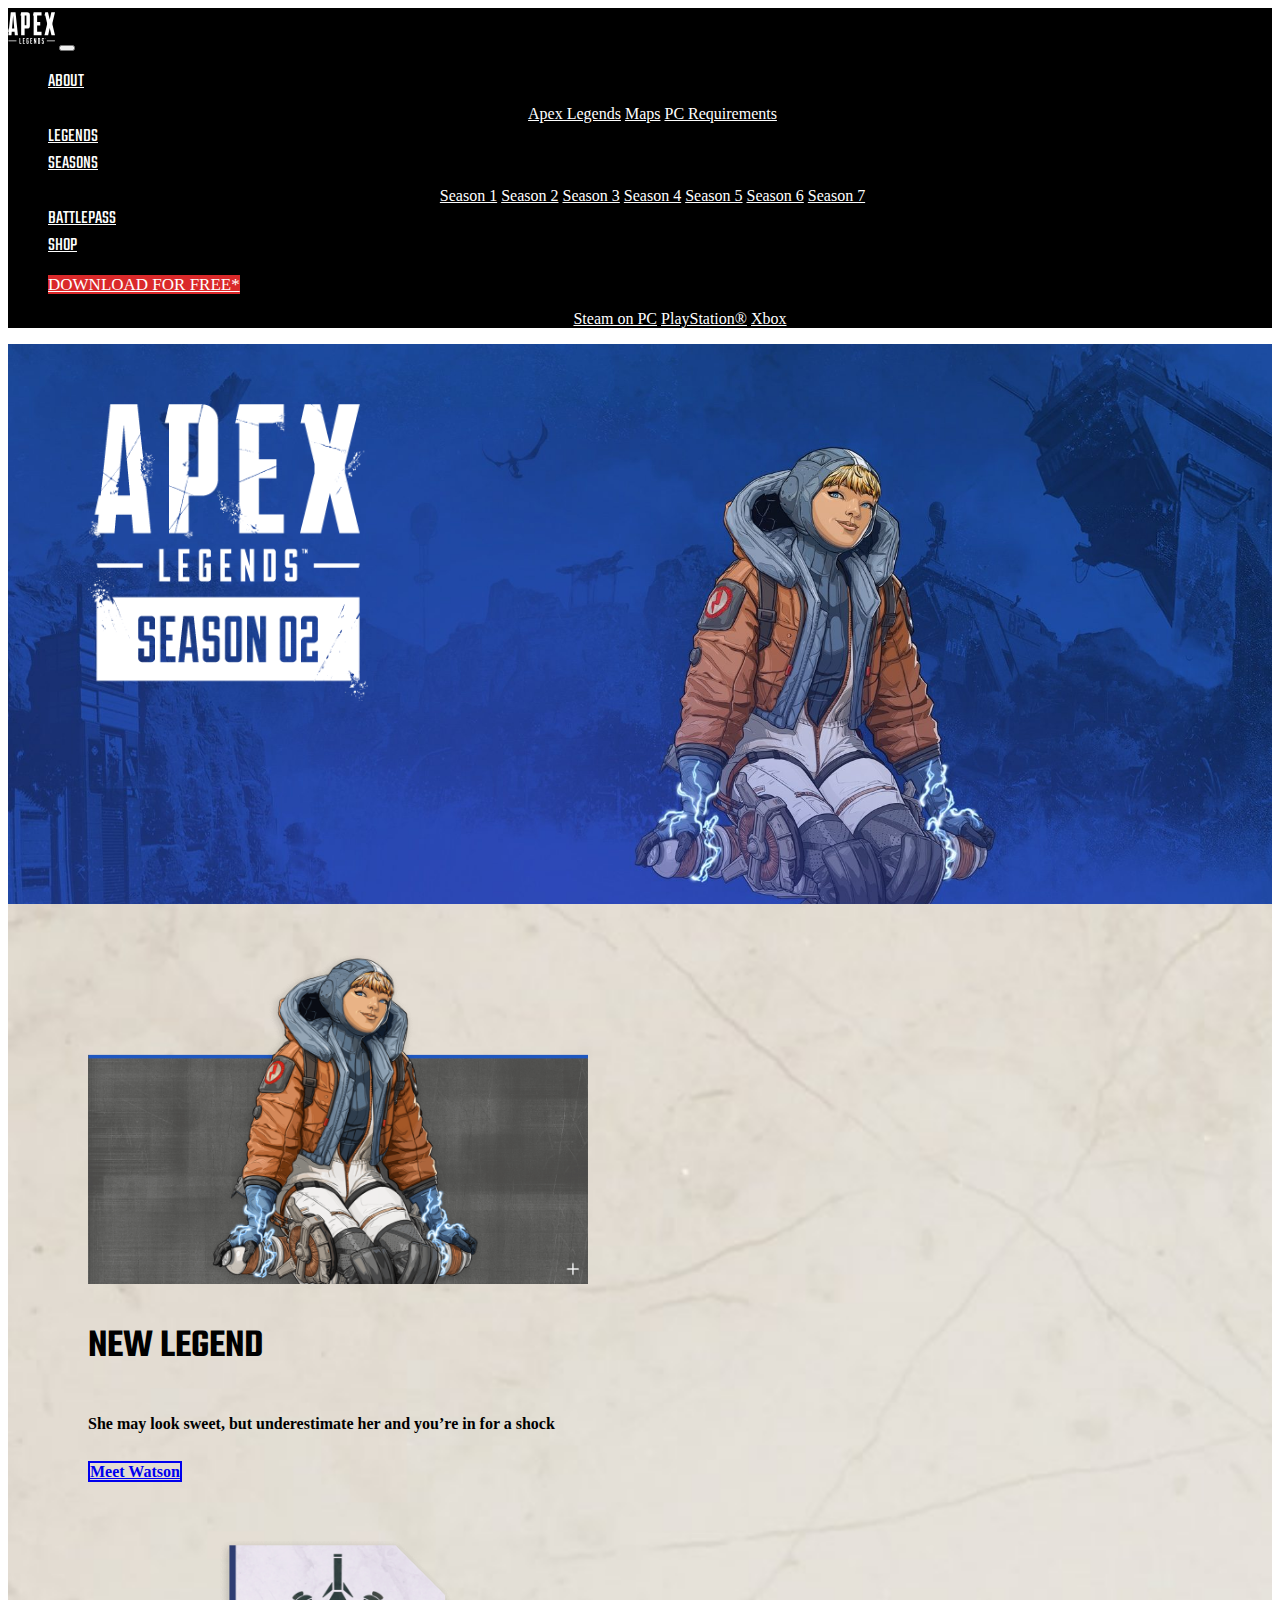
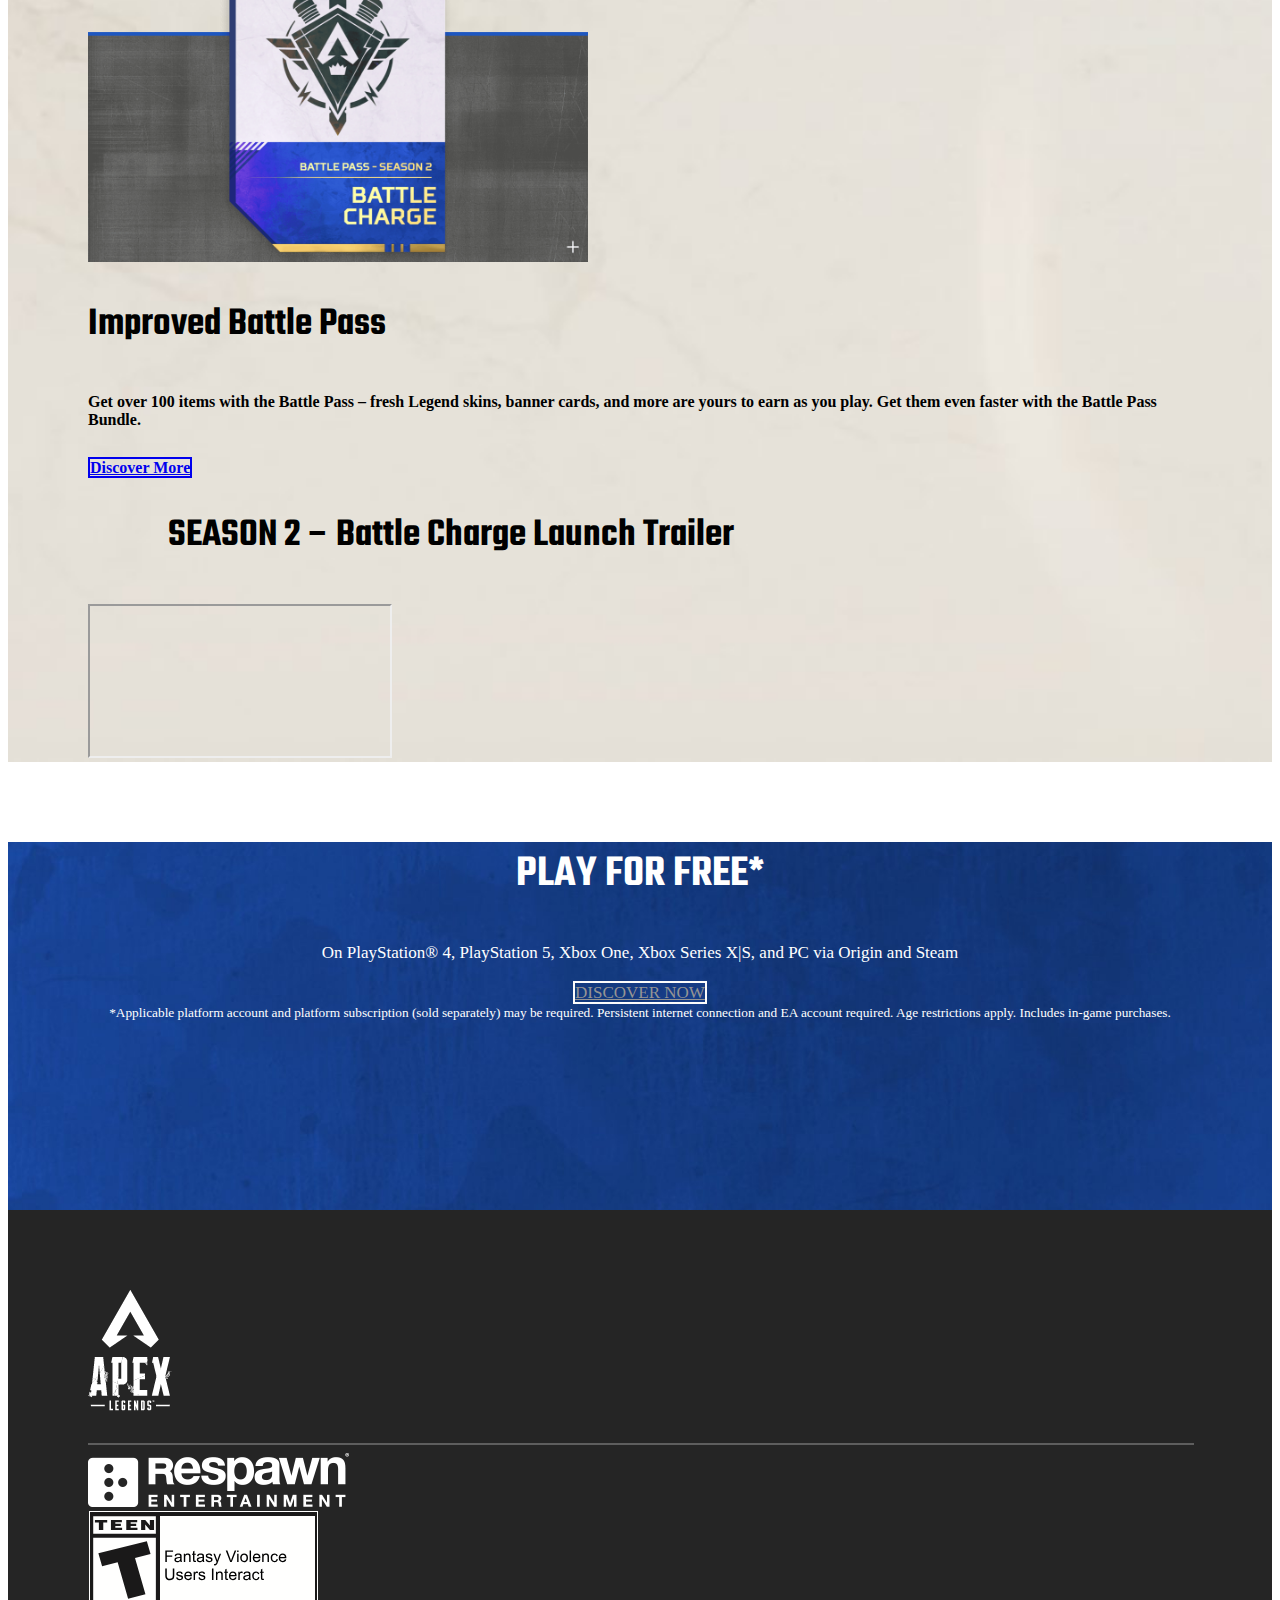
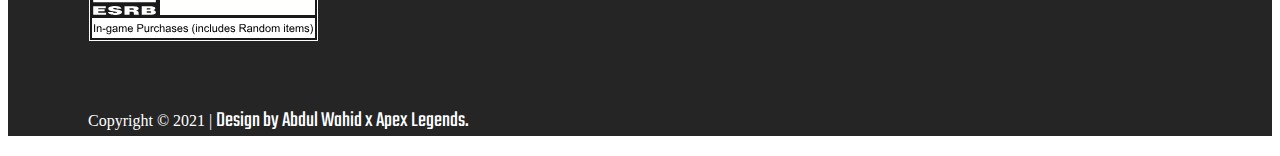
<file: halaman/season/season_2/index.html>
<!doctype html>
<html lang="en">
  <head>
      <meta charset="utf-8">
      <meta name="viewport" content="width=device-width, initial-scale=1, shrink-to-fit=no">
  
      <!-- Material Icon Font -->
      <link href="https://fonts.googleapis.com/icon?family=Material+Icons" rel="stylesheet">

      <!-- CSS -->
      <link rel="stylesheet" href="https://cdn.jsdelivr.net/npm/bootstrap@4.5.3/dist/css/bootstrap.min.css" integrity="sha384-TX8t27EcRE3e/ihU7zmQxVncDAy5uIKz4rEkgIXeMed4M0jlfIDPvg6uqKI2xXr2" crossorigin="anonymous">
      <link rel="stylesheet" href="style.css">
      
      <!-- Favicon -->
      <link rel="apple-touch-icon-precomposed" sizes="57x57" href="../../../favicomatic/apple-touch-icon-57x57.png" />
      <link rel="apple-touch-icon-precomposed" sizes="114x114" href="../../../favicomatic/apple-touch-icon-114x114.png" />
      <link rel="apple-touch-icon-precomposed" sizes="72x72" href="../../../favicomatic/apple-touch-icon-72x72.png" />
      <link rel="apple-touch-icon-precomposed" sizes="144x144" href="../../../favicomatic/apple-touch-icon-144x144.png" />
      <link rel="apple-touch-icon-precomposed" sizes="60x60" href="../../../favicomatic/apple-touch-icon-60x60.png" />
      <link rel="apple-touch-icon-precomposed" sizes="120x120" href="../../../favicomatic/apple-touch-icon-120x120.png" />
      <link rel="apple-touch-icon-precomposed" sizes="76x76" href="../../../favicomatic/apple-touch-icon-76x76.png" />
      <link rel="apple-touch-icon-precomposed" sizes="152x152" href="../../../favicomatic/apple-touch-icon-152x152.png" />
      <link rel="icon" type="image/png" href="../../../favicomatic/favicon-196x196.png" sizes="196x196" />
      <link rel="icon" type="image/png" href="../../../favicomatic/favicon-96x96.png" sizes="96x96" />
      <link rel="icon" type="image/png" href="../../../favicomatic/favicon-32x32.png" sizes="32x32" />
      <link rel="icon" type="image/png" href="../../../favicomatic/favicon-16x16.png" sizes="16x16" />
      <link rel="icon" type="image/png" href="../../../favicomatic/favicon-128.png" sizes="128x128" />
      <meta name="application-name" content="&nbsp;"/>
      <meta name="msapplication-TileColor" content="#FFFFFF" />
      <meta name="msapplication-TileImage" content="../../../favicomatic/mstile-144x144.png" />
      <meta name="msapplication-square70x70logo" content="../../../favicomatic/mstile-70x70.png" />
      <meta name="msapplication-square150x150logo" content="../../../favicomatic/mstile-150x150.png" />
      <meta name="msapplication-wide310x150logo" content="../../../favicomatic/mstile-310x150.png" />
      <meta name="msapplication-square310x310logo" content="../../../favicomatic/mstile-310x310.png" />

      <!-- MY FONT -->
      <link href="https://fonts.googleapis.com/css2?family=Teko&display=swap" rel="stylesheet"> 



      <title>Apex Legends - Season 2</title>
  </head>
<body>
   <main>
      <!-- NAVBAR -->
      <nav class="navbar sticky-top navbar-expand-lg navbar-dark">         
            <!-- Logo -->
            <a class="navbar-brand ml-3" href="../../../index.html"><img src="assets/nav-logo.svg"  alt="Logo Apex"></a> 
            <!-- Navbar Toggle -->
            <button class="navbar-toggler" type="button" data-toggle="collapse" data-target="#navbarNav" aria-controls="navbarNav" aria-expanded="false" aria-label="Toggle navigation">
               <span class="navbar-toggler-icon"></span></button>

               <div class="collapse navbar-collapse" id="navbarNav">
                  <ul class="navbar-nav mr-auto list">
                     <!-- DropDown -->
                     <li class="nav-item dropdown">
                        <a class="nav-link dropdown-toggle font-link" href="#" role="button" data-toggle="dropdown" aria-haspopup="true" aria-expanded="false">
                           ABOUT </a>
                        <div class="dropdown-menu">
                           <a class="dropdown-item" href="../../about/index.html">Apex Legends</a>
                           <a class="dropdown-item" href="../../maps/index.html">Maps</a>
                           <a class="dropdown-item" href="../../pc/index.html">PC Requirements</a>
                        </div>
                     </li>

                     <li class="nav-item">
                        <a class="nav-link font-link" href="../../legend/index.html">LEGENDS</a>
                     </li>

                     <li class="nav-item dropdown">
                        <a class="nav-link dropdown-toggle font-link" href="#" role="button" data-toggle="dropdown" aria-haspopup="true" aria-expanded="false">
                           SEASONS </a>
                           <div class="dropdown-menu">
                            <a class="dropdown-item" href="../season_1/index.html">Season 1</a>                    
                            <a class="dropdown-item" href="../season_2/index.html">Season 2</a>
                            <a class="dropdown-item" href="../season_3/index.html">Season 3</a>
                            <a class="dropdown-item" href="../season_4/index.html">Season 4</a>
                            <a class="dropdown-item" href="../season_5/index.html">Season 5</a>
                            <a class="dropdown-item" href="../season_6/index.html">Season 6</a>
                            <a class="dropdown-item" href="../season_7/index.html">Season 7</a>
                        </div>
                     </li>   
                            
                     <li class="nav-item">
                        <a class="nav-link font-link" href="../../battlepass/index.html">BATTLEPASS</a>
                     </li>

                     <li class="nav-item">
                        <a class="nav-link font-link" href="https://playapexshop.com/" tabindex="-1" aria-disabled="true">SHOP</a>
                     </li>
                  </ul>
                  
               <ul class="navbar-nav">
                  <li class="nav-item dropdown nav-dwl">
                     <a class="nav-link dropdown-toggle btn " href="#" role="button" data-toggle="dropdown" aria-haspopup="true" aria-expanded="false">
                        DOWNLOAD FOR FREE*</a>
                     <div class="dropdown-menu">
                        <a class="dropdown-item mb-2" href="https://store.steampowered.com/app/1172470/Apex_Legends/">Steam on PC</a>
                        <a class="dropdown-item mb-2" href="https://store.playstation.com/en-id/product/UP0006-CUSA12540_00-ASIA000000000001">PlayStation®</a>
                        <a class="dropdown-item" href="https://www.microsoft.com/en-id/p/APEX-Legends/BV9ML45J2Q5V?rtc=1&activetab=pivot:overviewtab">Xbox</a>                                            
                     </div>
                 </li>
               </ul>  
               </div>
           </nav>
      <!-- END NAVBAR -->

      <!-- Banner-Home -->
      <div class="banner-home">
         <div class="jumbotron">
            <div class="container">
               <div class="row">
                  <img src="assets/apex-season-2-white-logo.png" alt="">
               </div>
            </div>
         </div>
      </div>
      <!-- END Banner Home -->
      
      <!-- banner-content -->
      <div class="banner-content">
         <div class="container">
            <div class="row">
               <div class="col-md text-center">
                  <img src="assets/apex-embed-season-2-new-legend.png" alt="">
                  <h3>NEW LEGEND</h3>
                  <p>She may look sweet, but underestimate her and you’re in for a shock</p>
                  <a href="#" class="btn btn-outline-dark">Meet Watson</a>
               </div>
               <div class="col-md text-center">
                  <img src="assets/apex-embed-season-2-battlepass.png" alt="">
                  <h3>Improved Battle Pass</h3>
                  <p>Get over 100 items with the Battle Pass – fresh Legend skins, banner cards, and more are yours to earn as you play. Get them even faster with the Battle Pass Bundle.</p>
                  <a href="#" class="btn btn-outline-dark">Discover More</a>
               </div>
               <div class="row mb-4 mx-auto">
                  <h3>SEASON 2 – Battle Charge Launch Trailer</h3>
               </div>
               <div class="embed-responsive embed-responsive-16by9 mb-5">
                  <iframe class="embed-responsive-item" src="https://www.youtube.com/embed/ThSKocfe5QE" allow="accelerometer; autoplay; clipboard-write; encrypted-media; gyroscope; picture-in-picture" allowfullscreen></iframe>
               </div>
            </div>
         </div>
      </div>
      <!-- end banner content -->

      <!-- banner-bottom -->
      <div class="banner-bottom">
         <div class="container">
            <div class="row">
               <h2 class="mx-auto">PLAY FOR FREE*</h2>
               <p>On PlayStation® 4, PlayStation 5, Xbox One, Xbox Series X|S, and PC via Origin and Steam</p>
            </div>
               <a href="../../play/index.html" class="btn btn-lg">DISCOVER NOW</a> 
         </div>
          <small class="mb-5">*Applicable platform account and platform subscription (sold separately) may be required. Persistent internet connection and EA account required. 
             Age restrictions apply. Includes in-game purchases.</small>
      </div>
      <!-- End banner-bottom -->

      <!-- Footer -->
      <footer>
         <div class="container">
            <div class="row">
               <div class="col-sm text-center top">
                  <img src="assets/fotter1.png" alt="">
                  <hr>
               </div>
            </div>
           
            <div class="row mt-3 ">
               <div class="col-sm offset-sm-2 mb-5">
                  <img src="assets/fotter2.png" alt="">
               </div>

               <div class="col-sm">
                  <img src="assets/fotter3.svg" alt="">
               </div>
            </div> 
            
            <div class="row">          
               <p class="mx-auto">Copyright &copy; 2021 | <span> Design by Abdul Wahid x Apex Legends.</span></p>
            </div>
         </div> 
      </footer>
      <!-- END Footer -->

    </main>


    <!-- Optional JavaScript; choose one of the two! -->

    <!-- Option 1: jQuery and Bootstrap Bundle (includes Popper) -->
    <script src="../../../js/jquery-3.5.1.min.js"></script>
    <script src="https://cdn.jsdelivr.net/npm/bootstrap@4.5.3/dist/js/bootstrap.bundle.min.js" integrity="sha384-ho+j7jyWK8fNQe+A12Hb8AhRq26LrZ/JpcUGGOn+Y7RsweNrtN/tE3MoK7ZeZDyx" crossorigin="anonymous"></script>
    

    <!-- Option 2: jQuery, Popper.js, and Bootstrap JS
    <script src="https://code.jquery.com/jquery-3.5.1.slim.min.js" integrity="sha384-DfXdz2htPH0lsSSs5nCTpuj/zy4C+OGpamoFVy38MVBnE+IbbVYUew+OrCXaRkfj" crossorigin="anonymous"></script>
    <script src="https://cdn.jsdelivr.net/npm/popper.js@1.16.1/dist/umd/popper.min.js" integrity="sha384-9/reFTGAW83EW2RDu2S0VKaIzap3H66lZH81PoYlFhbGU+6BZp6G7niu735Sk7lN" crossorigin="anonymous"></script>
    <script src="https://cdn.jsdelivr.net/npm/bootstrap@4.5.3/dist/js/bootstrap.min.js" integrity="sha384-w1Q4orYjBQndcko6MimVbzY0tgp4pWB4lZ7lr30WKz0vr/aWKhXdBNmNb5D92v7s" crossorigin="anonymous"></script>
    -->
  </body>
</html>
</file>
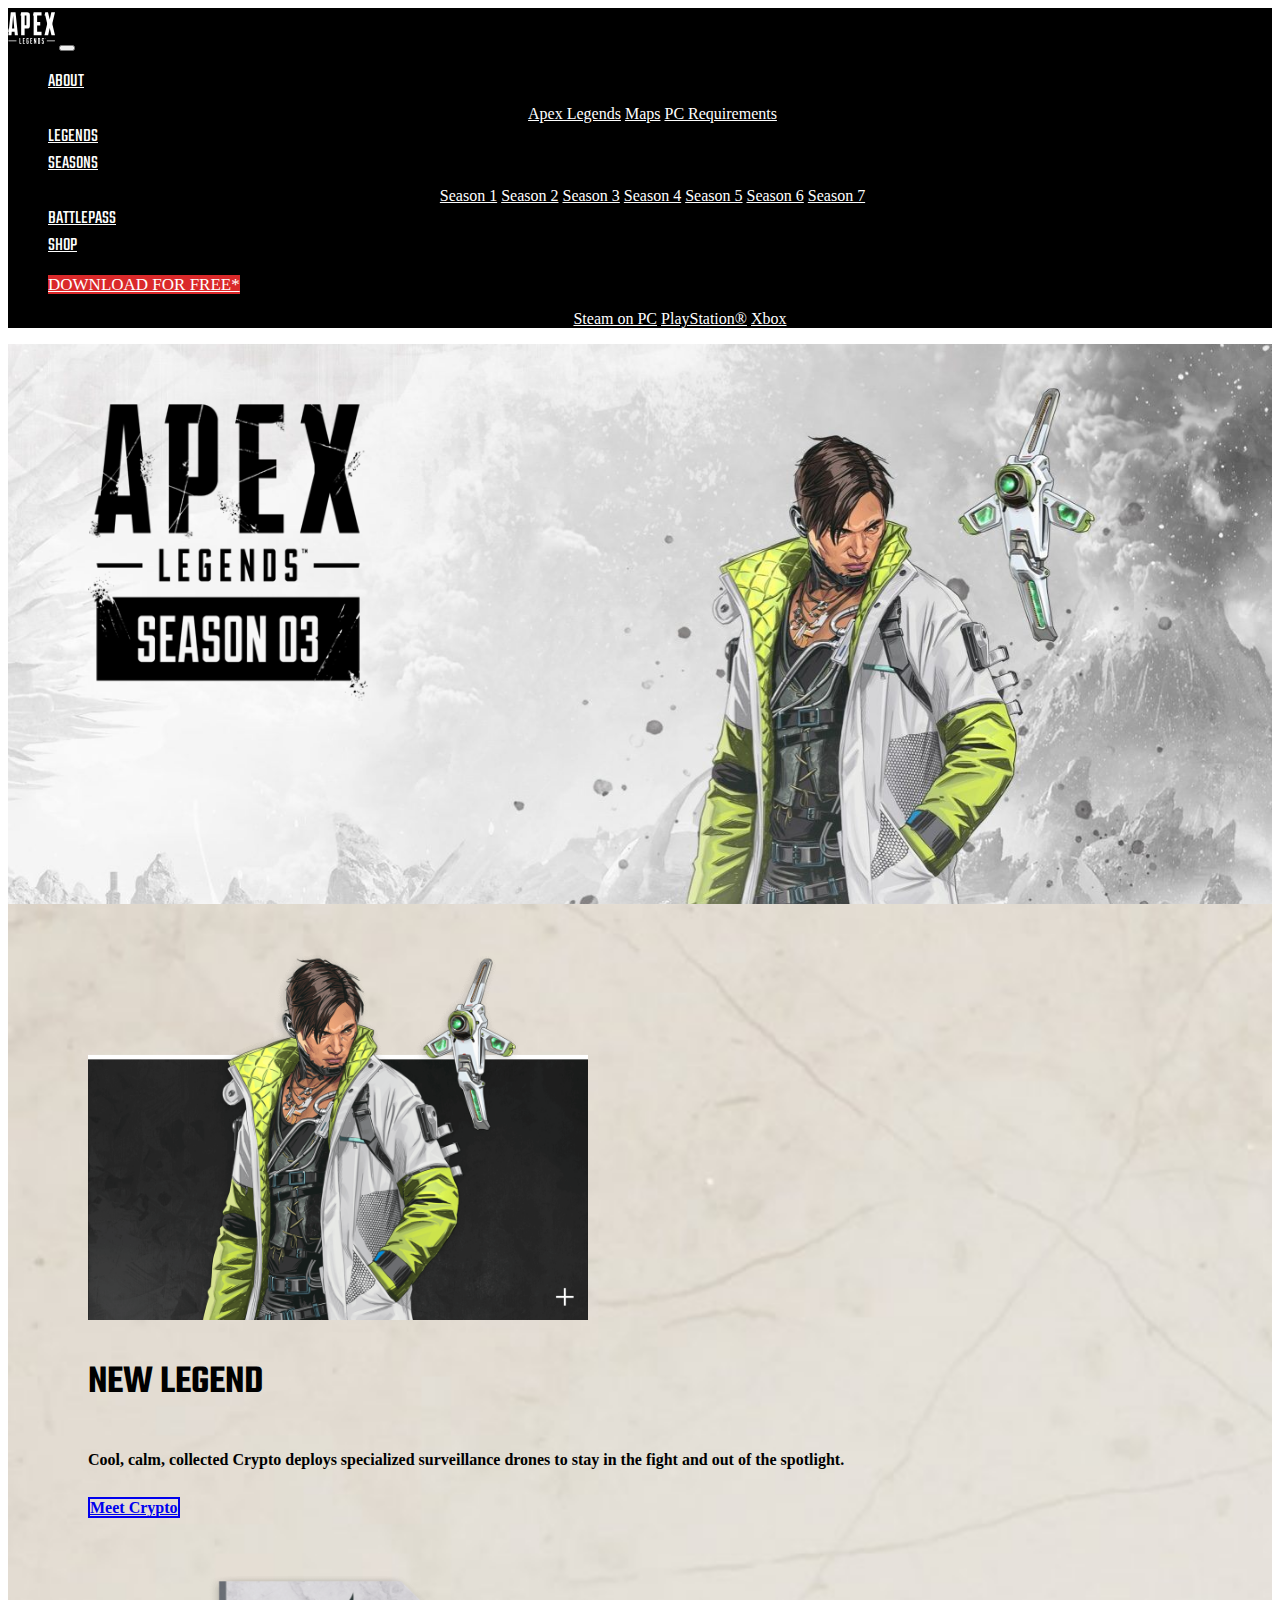
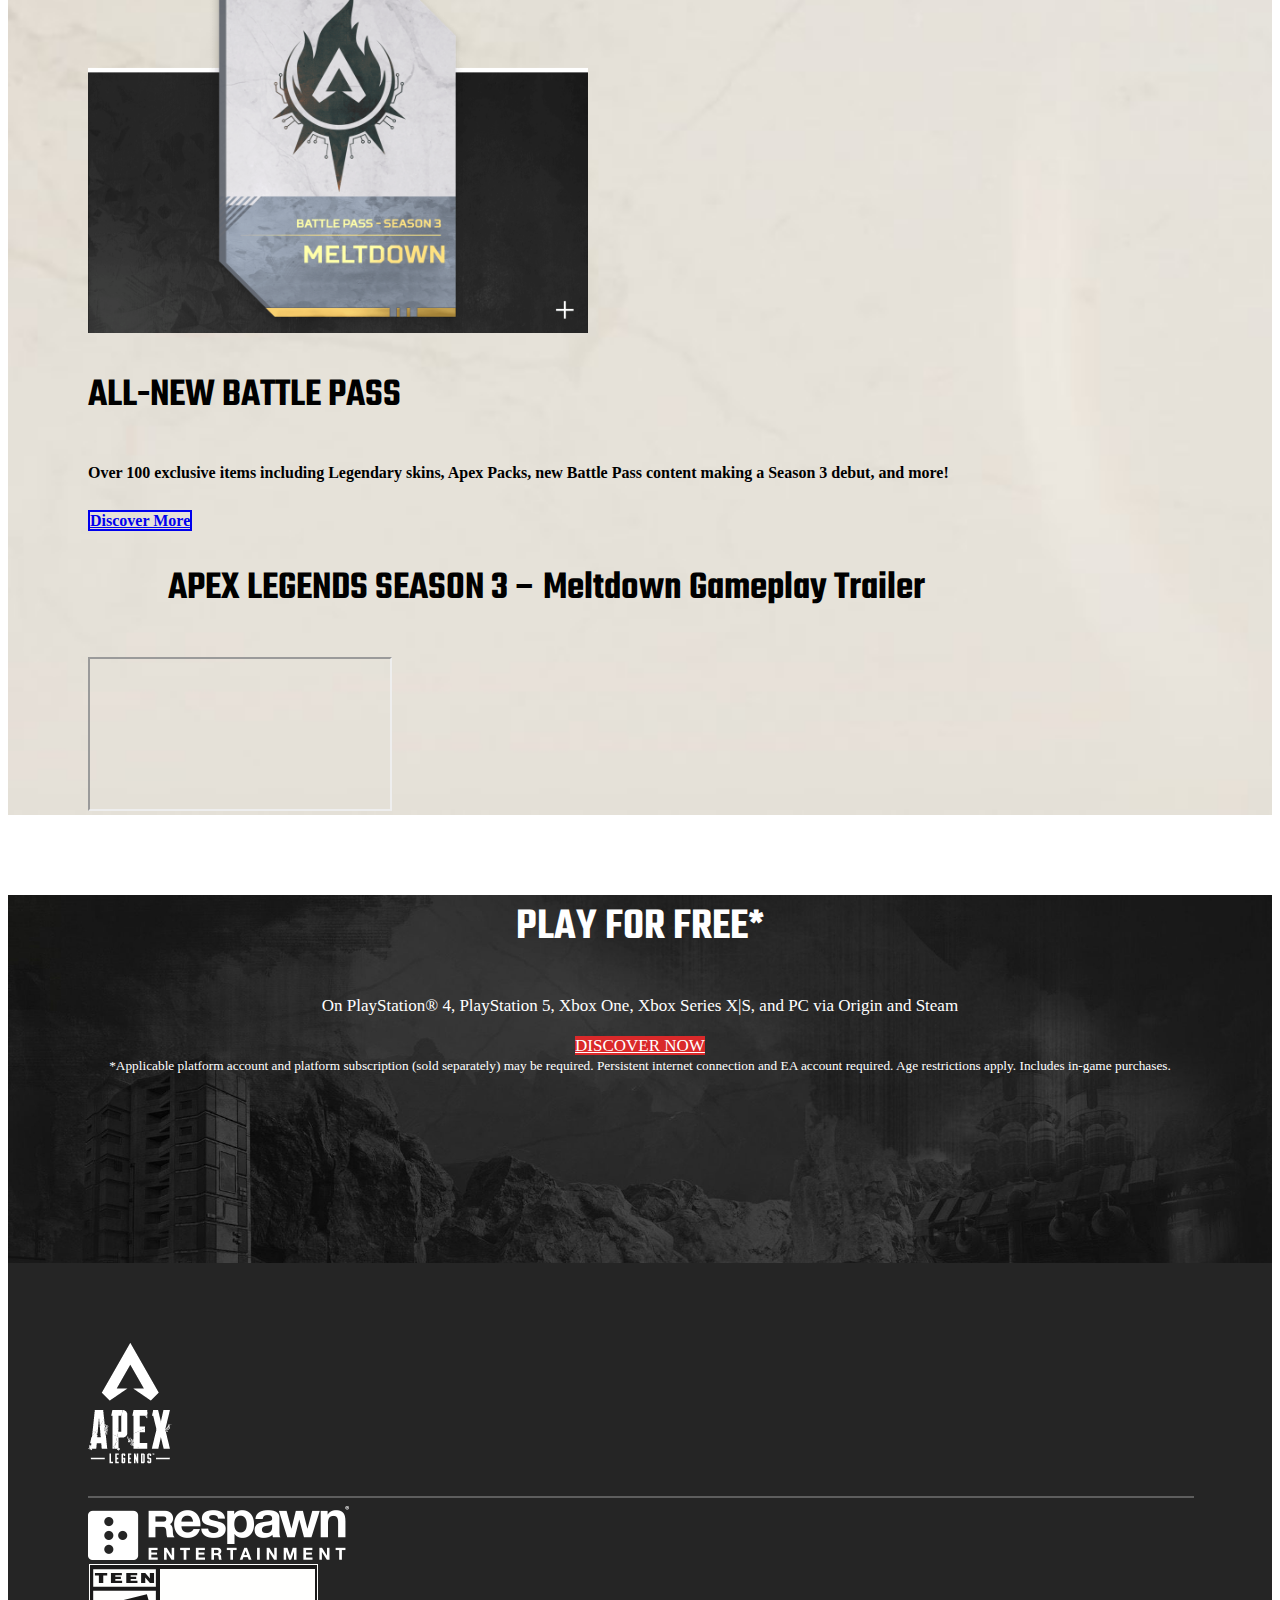
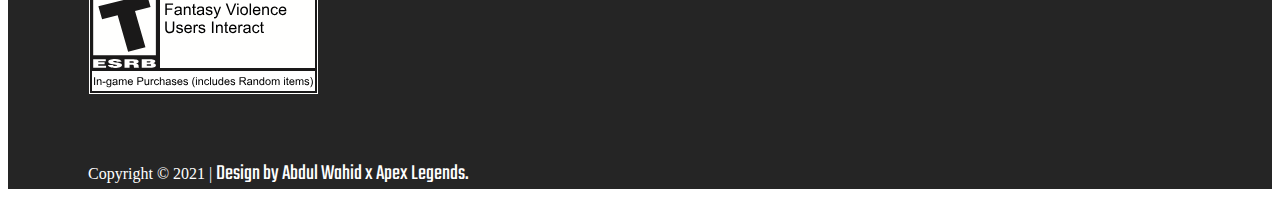
<file: halaman/season/season_3/index.html>
<!doctype html>
<html lang="en">
  <head>
      <meta charset="utf-8">
      <meta name="viewport" content="width=device-width, initial-scale=1, shrink-to-fit=no">
  
      <!-- Material Icon Font -->
      <link href="https://fonts.googleapis.com/icon?family=Material+Icons" rel="stylesheet">

      <!-- CSS -->
      <link rel="stylesheet" href="https://cdn.jsdelivr.net/npm/bootstrap@4.5.3/dist/css/bootstrap.min.css" integrity="sha384-TX8t27EcRE3e/ihU7zmQxVncDAy5uIKz4rEkgIXeMed4M0jlfIDPvg6uqKI2xXr2" crossorigin="anonymous">
      <link rel="stylesheet" href="style.css">
      
      <!-- Favicon -->
      <link rel="apple-touch-icon-precomposed" sizes="57x57" href="../../../favicomatic/apple-touch-icon-57x57.png" />
      <link rel="apple-touch-icon-precomposed" sizes="114x114" href="../../../favicomatic/apple-touch-icon-114x114.png" />
      <link rel="apple-touch-icon-precomposed" sizes="72x72" href="../../../favicomatic/apple-touch-icon-72x72.png" />
      <link rel="apple-touch-icon-precomposed" sizes="144x144" href="../../../favicomatic/apple-touch-icon-144x144.png" />
      <link rel="apple-touch-icon-precomposed" sizes="60x60" href="../../../favicomatic/apple-touch-icon-60x60.png" />
      <link rel="apple-touch-icon-precomposed" sizes="120x120" href="../../../favicomatic/apple-touch-icon-120x120.png" />
      <link rel="apple-touch-icon-precomposed" sizes="76x76" href="../../../favicomatic/apple-touch-icon-76x76.png" />
      <link rel="apple-touch-icon-precomposed" sizes="152x152" href="../../../favicomatic/apple-touch-icon-152x152.png" />
      <link rel="icon" type="image/png" href="../../../favicomatic/favicon-196x196.png" sizes="196x196" />
      <link rel="icon" type="image/png" href="../../../favicomatic/favicon-96x96.png" sizes="96x96" />
      <link rel="icon" type="image/png" href="../../../favicomatic/favicon-32x32.png" sizes="32x32" />
      <link rel="icon" type="image/png" href="../../../favicomatic/favicon-16x16.png" sizes="16x16" />
      <link rel="icon" type="image/png" href="../../../favicomatic/favicon-128.png" sizes="128x128" />
      <meta name="application-name" content="&nbsp;"/>
      <meta name="msapplication-TileColor" content="#FFFFFF" />
      <meta name="msapplication-TileImage" content="../../../favicomatic/mstile-144x144.png" />
      <meta name="msapplication-square70x70logo" content="../../../favicomatic/mstile-70x70.png" />
      <meta name="msapplication-square150x150logo" content="../../../favicomatic/mstile-150x150.png" />
      <meta name="msapplication-wide310x150logo" content="../../../favicomatic/mstile-310x150.png" />
      <meta name="msapplication-square310x310logo" content="../../../favicomatic/mstile-310x310.png" />

      <!-- MY FONT -->
      <link href="https://fonts.googleapis.com/css2?family=Teko&display=swap" rel="stylesheet"> 



      <title>Apex Legends - Season 3</title>
  </head>
<body>
   <main>
      <!-- NAVBAR -->
      <nav class="navbar sticky-top navbar-expand-lg navbar-dark">         
            <!-- Logo -->
            <a class="navbar-brand ml-3" href="../../../index.html"><img src="assets/nav-logo.svg"  alt="Logo Apex"></a> 
            <!-- Navbar Toggle -->
            <button class="navbar-toggler" type="button" data-toggle="collapse" data-target="#navbarNav" aria-controls="navbarNav" aria-expanded="false" aria-label="Toggle navigation">
               <span class="navbar-toggler-icon"></span></button>

               <div class="collapse navbar-collapse" id="navbarNav">
                  <ul class="navbar-nav mr-auto list">
                     <!-- DropDown -->
                     <li class="nav-item dropdown">
                        <a class="nav-link dropdown-toggle font-link" href="#" role="button" data-toggle="dropdown" aria-haspopup="true" aria-expanded="false">
                           ABOUT </a>
                        <div class="dropdown-menu">
                           <a class="dropdown-item" href="../../about/index.html">Apex Legends</a>
                           <a class="dropdown-item" href="../../maps/index.html">Maps</a>
                           <a class="dropdown-item" href="../../pc/index.html">PC Requirements</a>
                        </div>
                     </li>

                     <li class="nav-item">
                        <a class="nav-link font-link" href="../../legend/index.html">LEGENDS</a>
                     </li>

                     <li class="nav-item dropdown">
                        <a class="nav-link dropdown-toggle font-link" href="#" role="button" data-toggle="dropdown" aria-haspopup="true" aria-expanded="false">
                           SEASONS </a>
                           <div class="dropdown-menu">
                            <a class="dropdown-item" href="../season_1/index.html">Season 1</a>                    
                            <a class="dropdown-item" href="../season_2/index.html">Season 2</a>
                            <a class="dropdown-item" href="../season_3/index.html">Season 3</a>
                            <a class="dropdown-item" href="../season_4/index.html">Season 4</a>
                            <a class="dropdown-item" href="../season_5/index.html">Season 5</a>
                            <a class="dropdown-item" href="../season_6/index.html">Season 6</a>
                            <a class="dropdown-item" href="../season_7/index.html">Season 7</a>
                        </div>
                     </li>   
                            
                     <li class="nav-item">
                        <a class="nav-link font-link" href="../../battlepass/index.html">BATTLEPASS</a>
                     </li>

                     <li class="nav-item">
                        <a class="nav-link font-link" href="https://playapexshop.com/" tabindex="-1" aria-disabled="true">SHOP</a>
                     </li>
                  </ul>
                  
               <ul class="navbar-nav">
                  <li class="nav-item dropdown nav-dwl">
                     <a class="nav-link dropdown-toggle btn " href="#" role="button" data-toggle="dropdown" aria-haspopup="true" aria-expanded="false">
                        DOWNLOAD FOR FREE*</a>
                     <div class="dropdown-menu">
                        <a class="dropdown-item mb-2" href="https://store.steampowered.com/app/1172470/Apex_Legends/">Steam on PC</a>
                        <a class="dropdown-item mb-2" href="https://store.playstation.com/en-id/product/UP0006-CUSA12540_00-ASIA000000000001">PlayStation®</a>
                        <a class="dropdown-item" href="https://www.microsoft.com/en-id/p/APEX-Legends/BV9ML45J2Q5V?rtc=1&activetab=pivot:overviewtab">Xbox</a>                                            
                     </div>
                 </li>
               </ul>  
               </div>
           </nav>
      <!-- END NAVBAR -->

      <!-- Banner-Home -->
      <div class="banner-home">
         <div class="jumbotron">
            <div class="container">
               <div class="row">
                  <img src="assets/apex-season-3-dark-logo.png" alt="">
               </div>
            </div>
         </div>
      </div>
      <!-- END Banner Home -->
      
      <!-- banner-content -->
      <div class="banner-content">
         <div class="container">
            <div class="row">
               <div class="col-md text-center">
                  <img src="assets/apex-embed-season-3-new-legend.png" alt="">
                  <h3>NEW LEGEND</h3>
                  <p>Cool, calm, collected Crypto deploys specialized surveillance drones to stay in the fight and out of the spotlight.</p>
                  <a href="#" class="btn btn-outline-dark">Meet Crypto</a>
               </div>
               <div class="col-md text-center">
                  <img src="assets/apex-embed-season-3-battlepass.png" alt="">
                  <h3>ALL-NEW BATTLE PASS</h3>
                  <p>Over 100 exclusive items including Legendary skins, Apex Packs, new Battle Pass content making a Season 3 debut, and more!</p>
                  <a href="#" class="btn btn-outline-dark">Discover More</a>
               </div>
               <div class="row mb-4 mx-auto">
                  <h3>APEX LEGENDS SEASON 3 – Meltdown Gameplay Trailer</h3>
               </div>
               <div class="embed-responsive embed-responsive-16by9 mb-5">
                  <iframe class="embed-responsive-item" src="https://www.youtube.com/embed/C3q_SibAOc4" allow="accelerometer; autoplay; clipboard-write; encrypted-media; gyroscope; picture-in-picture" allowfullscreen></iframe>
               </div>
            </div>
         </div>
      </div>
      <!-- end banner content -->

      <!-- banner-bottom -->
      <div class="banner-bottom">
         <div class="container">
            <div class="row">
               <h2 class="mx-auto">PLAY FOR FREE*</h2>
               <p>On PlayStation® 4, PlayStation 5, Xbox One, Xbox Series X|S, and PC via Origin and Steam</p>
            </div>
               <a href="../../play/index.html" class="btn btn-lg">DISCOVER NOW</a> 
         </div>
          <small class="mb-5">*Applicable platform account and platform subscription (sold separately) may be required. Persistent internet connection and EA account required. 
             Age restrictions apply. Includes in-game purchases.</small>
      </div>
      <!-- End banner-bottom -->

      <!-- Footer -->
      <footer>
         <div class="container">
            <div class="row">
               <div class="col-sm text-center top">
                  <img src="assets/fotter1.png" alt="">
                  <hr>
               </div>
            </div>
           
            <div class="row mt-3 ">
               <div class="col-sm offset-sm-2 mb-5">
                  <img src="assets/fotter2.png" alt="">
               </div>

               <div class="col-sm">
                  <img src="assets/fotter3.svg" alt="">
               </div>
            </div> 
            
            <div class="row">          
               <p class="mx-auto">Copyright &copy; 2021 | <span> Design by Abdul Wahid x Apex Legends.</span></p>
            </div>
         </div> 
      </footer>
      <!-- END Footer -->

    </main>


    <!-- Optional JavaScript; choose one of the two! -->

    <!-- Option 1: jQuery and Bootstrap Bundle (includes Popper) -->
    <script src="../../../js/jquery-3.5.1.min.js"></script>
    <script src="https://cdn.jsdelivr.net/npm/bootstrap@4.5.3/dist/js/bootstrap.bundle.min.js" integrity="sha384-ho+j7jyWK8fNQe+A12Hb8AhRq26LrZ/JpcUGGOn+Y7RsweNrtN/tE3MoK7ZeZDyx" crossorigin="anonymous"></script>
    

    <!-- Option 2: jQuery, Popper.js, and Bootstrap JS
    <script src="https://code.jquery.com/jquery-3.5.1.slim.min.js" integrity="sha384-DfXdz2htPH0lsSSs5nCTpuj/zy4C+OGpamoFVy38MVBnE+IbbVYUew+OrCXaRkfj" crossorigin="anonymous"></script>
    <script src="https://cdn.jsdelivr.net/npm/popper.js@1.16.1/dist/umd/popper.min.js" integrity="sha384-9/reFTGAW83EW2RDu2S0VKaIzap3H66lZH81PoYlFhbGU+6BZp6G7niu735Sk7lN" crossorigin="anonymous"></script>
    <script src="https://cdn.jsdelivr.net/npm/bootstrap@4.5.3/dist/js/bootstrap.min.js" integrity="sha384-w1Q4orYjBQndcko6MimVbzY0tgp4pWB4lZ7lr30WKz0vr/aWKhXdBNmNb5D92v7s" crossorigin="anonymous"></script>
    -->
  </body>
</html>
</file>
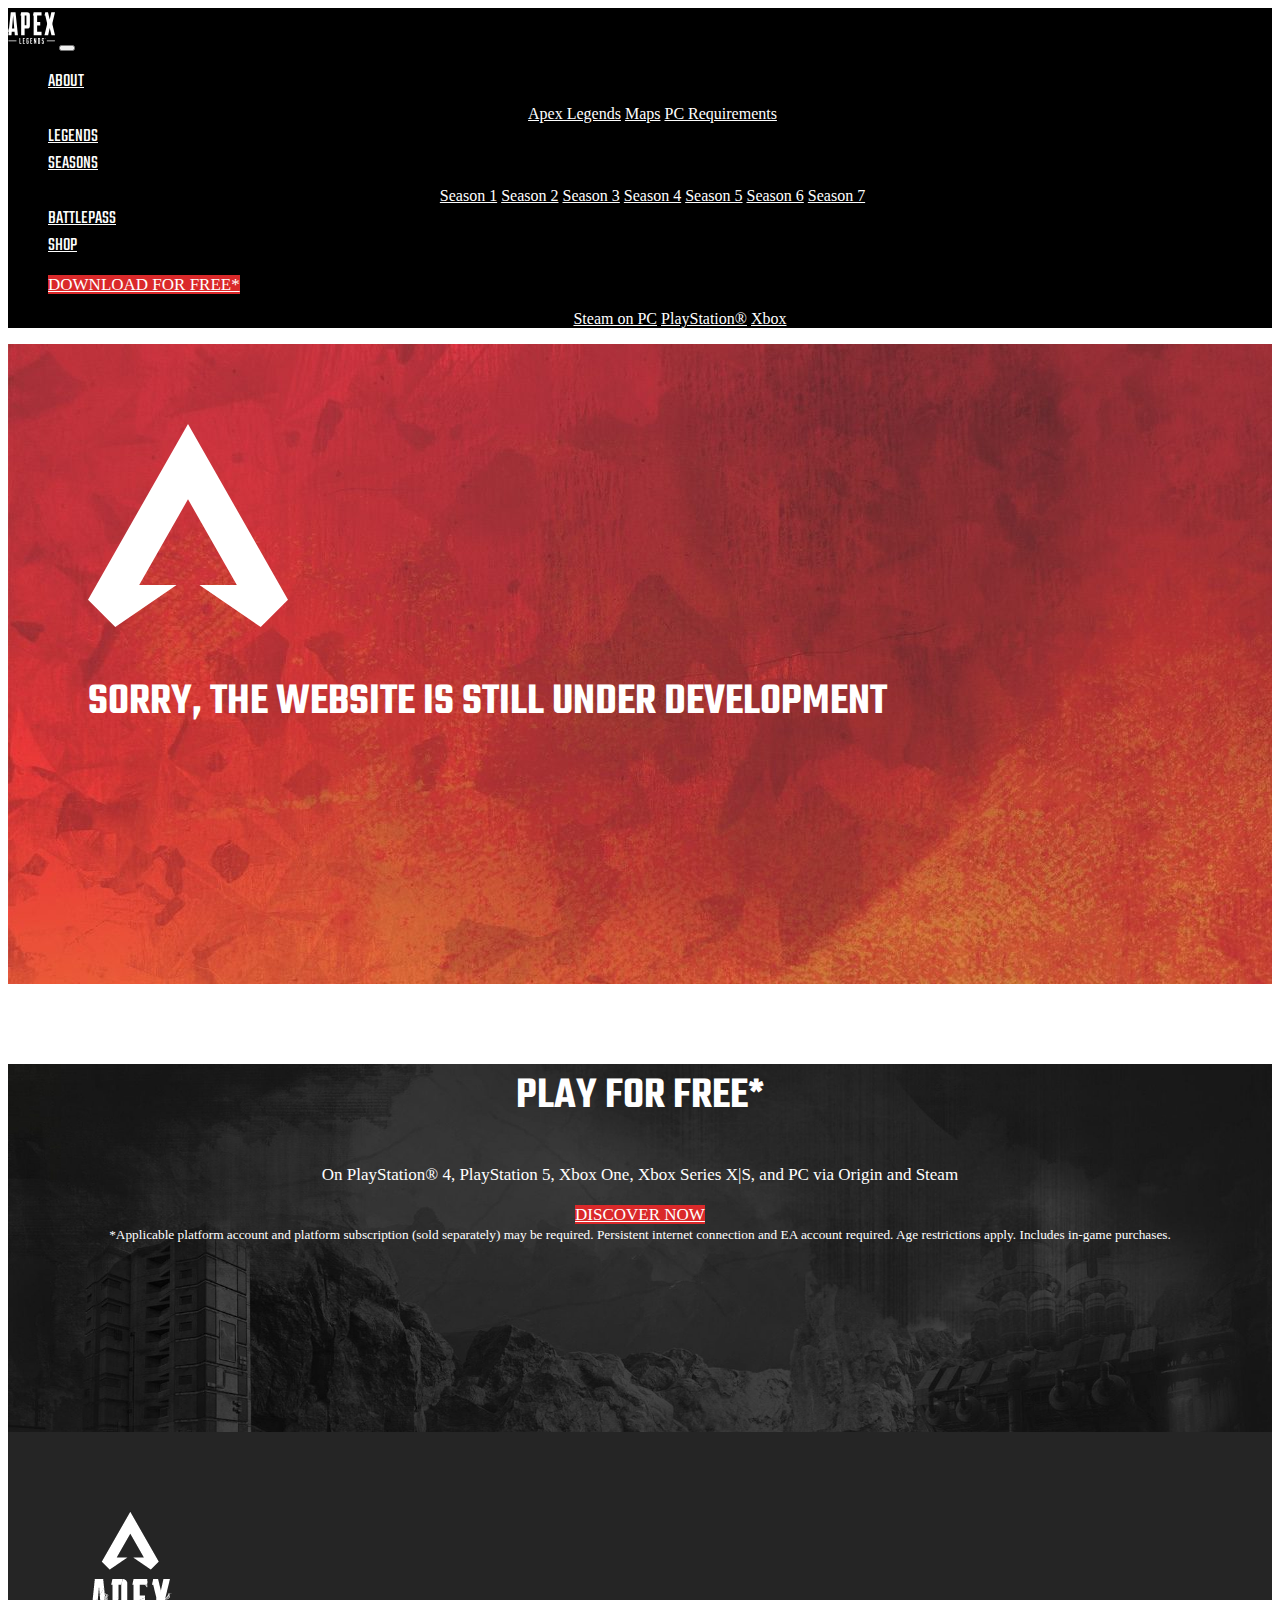
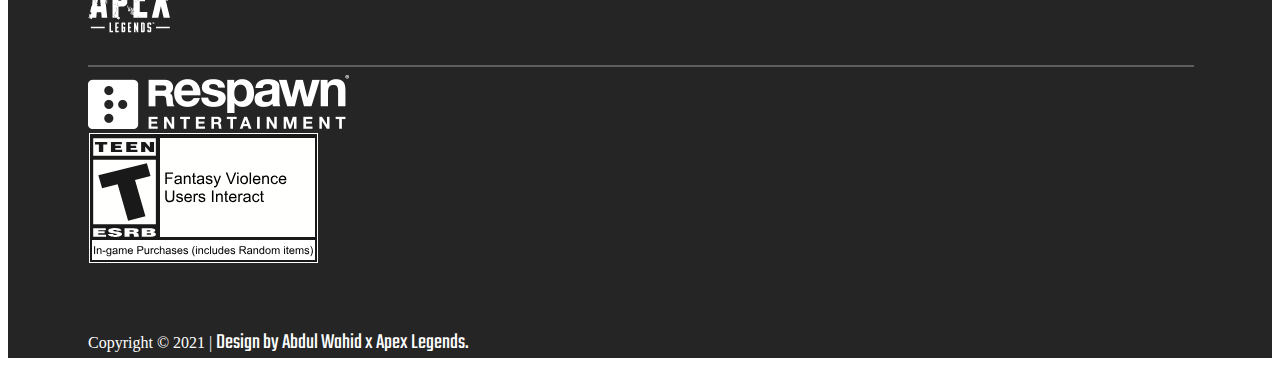
<file: halaman/season/season_4/index.html>
<!doctype html>
<html lang="en">
  <head>
      <meta charset="utf-8">
      <meta name="viewport" content="width=device-width, initial-scale=1, shrink-to-fit=no">
  
      <!-- Material Icon Font -->
      <link href="https://fonts.googleapis.com/icon?family=Material+Icons" rel="stylesheet">

      <!-- CSS -->
      <link rel="stylesheet" href="https://cdn.jsdelivr.net/npm/bootstrap@4.5.3/dist/css/bootstrap.min.css" integrity="sha384-TX8t27EcRE3e/ihU7zmQxVncDAy5uIKz4rEkgIXeMed4M0jlfIDPvg6uqKI2xXr2" crossorigin="anonymous">
      <link rel="stylesheet" href="style.css">
      
      <!-- Favicon -->
      <link rel="apple-touch-icon-precomposed" sizes="57x57" href="../../../favicomatic/apple-touch-icon-57x57.png" />
      <link rel="apple-touch-icon-precomposed" sizes="114x114" href="../../../favicomatic/apple-touch-icon-114x114.png" />
      <link rel="apple-touch-icon-precomposed" sizes="72x72" href="../../../favicomatic/apple-touch-icon-72x72.png" />
      <link rel="apple-touch-icon-precomposed" sizes="144x144" href="../../../favicomatic/apple-touch-icon-144x144.png" />
      <link rel="apple-touch-icon-precomposed" sizes="60x60" href="../../../favicomatic/apple-touch-icon-60x60.png" />
      <link rel="apple-touch-icon-precomposed" sizes="120x120" href="../../../favicomatic/apple-touch-icon-120x120.png" />
      <link rel="apple-touch-icon-precomposed" sizes="76x76" href="../../../favicomatic/apple-touch-icon-76x76.png" />
      <link rel="apple-touch-icon-precomposed" sizes="152x152" href="../../../favicomatic/apple-touch-icon-152x152.png" />
      <link rel="icon" type="image/png" href="../../../favicomatic/favicon-196x196.png" sizes="196x196" />
      <link rel="icon" type="image/png" href="../../../favicomatic/favicon-96x96.png" sizes="96x96" />
      <link rel="icon" type="image/png" href="../../../favicomatic/favicon-32x32.png" sizes="32x32" />
      <link rel="icon" type="image/png" href="../../../favicomatic/favicon-16x16.png" sizes="16x16" />
      <link rel="icon" type="image/png" href="../../../favicomatic/favicon-128.png" sizes="128x128" />
      <meta name="application-name" content="&nbsp;"/>
      <meta name="msapplication-TileColor" content="#FFFFFF" />
      <meta name="msapplication-TileImage" content="../../../favicomatic/mstile-144x144.png" />
      <meta name="msapplication-square70x70logo" content="../../../favicomatic/mstile-70x70.png" />
      <meta name="msapplication-square150x150logo" content="../../../favicomatic/mstile-150x150.png" />
      <meta name="msapplication-wide310x150logo" content="../../../favicomatic/mstile-310x150.png" />
      <meta name="msapplication-square310x310logo" content="../../../favicomatic/mstile-310x310.png" />

      <!-- MY FONT -->
      <link href="https://fonts.googleapis.com/css2?family=Teko&display=swap" rel="stylesheet"> 



      <title>Apex Legends - Season 4</title>
  </head>
<body>
   <main>
      <!-- NAVBAR -->
      <nav class="navbar sticky-top navbar-expand-lg navbar-dark">         
            <!-- Logo -->
            <a class="navbar-brand ml-3" href="../../../index.html"><img src="assets/nav-logo.svg"  alt="Logo Apex"></a> 
            <!-- Navbar Toggle -->
            <button class="navbar-toggler" type="button" data-toggle="collapse" data-target="#navbarNav" aria-controls="navbarNav" aria-expanded="false" aria-label="Toggle navigation">
               <span class="navbar-toggler-icon"></span></button>

               <div class="collapse navbar-collapse" id="navbarNav">
                  <ul class="navbar-nav mr-auto list">
                     <!-- DropDown -->
                     <li class="nav-item dropdown">
                        <a class="nav-link dropdown-toggle font-link" href="#" role="button" data-toggle="dropdown" aria-haspopup="true" aria-expanded="false">
                           ABOUT </a>
                        <div class="dropdown-menu">
                           <a class="dropdown-item" href="../../about/index.html">Apex Legends</a>
                           <a class="dropdown-item" href="../../maps/index.html">Maps</a>
                           <a class="dropdown-item" href="../../pc/index.html">PC Requirements</a>
                        </div>
                     </li>

                     <li class="nav-item">
                        <a class="nav-link font-link" href="../../legend/index.html">LEGENDS</a>
                     </li>

                     <li class="nav-item dropdown">
                        <a class="nav-link dropdown-toggle font-link" href="#" role="button" data-toggle="dropdown" aria-haspopup="true" aria-expanded="false">
                           SEASONS </a>
                           <div class="dropdown-menu">
                            <a class="dropdown-item" href="../season_1/index.html">Season 1</a>                    
                            <a class="dropdown-item" href="../season_2/index.html">Season 2</a>
                            <a class="dropdown-item" href="../season_3/index.html">Season 3</a>
                            <a class="dropdown-item" href="../season_4/index.html">Season 4</a>
                            <a class="dropdown-item" href="../season_5/index.html">Season 5</a>
                            <a class="dropdown-item" href="../season_6/index.html">Season 6</a>
                            <a class="dropdown-item" href="../season_7/index.html">Season 7</a>
                        </div>
                     </li>   
                            
                     <li class="nav-item">
                        <a class="nav-link font-link" href="../../battlepass/index.html">BATTLEPASS</a>
                     </li>

                     <li class="nav-item">
                        <a class="nav-link font-link" href="https://playapexshop.com/" tabindex="-1" aria-disabled="true">SHOP</a>
                     </li>
                  </ul>
                  
               <ul class="navbar-nav">
                  <li class="nav-item dropdown nav-dwl">
                     <a class="nav-link dropdown-toggle btn " href="#" role="button" data-toggle="dropdown" aria-haspopup="true" aria-expanded="false">
                        DOWNLOAD FOR FREE*</a>
                     <div class="dropdown-menu">
                        <a class="dropdown-item mb-2" href="https://store.steampowered.com/app/1172470/Apex_Legends/">Steam on PC</a>
                        <a class="dropdown-item mb-2" href="https://store.playstation.com/en-id/product/UP0006-CUSA12540_00-ASIA000000000001">PlayStation®</a>
                        <a class="dropdown-item" href="https://www.microsoft.com/en-id/p/APEX-Legends/BV9ML45J2Q5V?rtc=1&activetab=pivot:overviewtab">Xbox</a>                                            
                     </div>
                 </li>
               </ul>  
               </div>
           </nav>
      <!-- END NAVBAR -->

      <!-- Banner-Home -->
      <div class="banner-home">
         <div class="jumbotron">
            <div class="container">
               <div class="row justify-content-center mb-5">
                  <img src="assets/apex-white-icon.svg" alt="">
               </div>
               <div class="row justify-content-center">
                  <h2>SORRY, THE WEBSITE IS STILL UNDER DEVELOPMENT</h2>
               </div>
            </div>
         </div>
      </div>
      <!-- END Banner Home -->
    

      <!-- banner-bottom -->
      <div class="banner-bottom">
         <div class="container">
            <div class="row">
               <h2 class="mx-auto">PLAY FOR FREE*</h2>
               <p>On PlayStation® 4, PlayStation 5, Xbox One, Xbox Series X|S, and PC via Origin and Steam</p>
            </div>
               <a href="../../play/index.html" class="btn btn-lg">DISCOVER NOW</a> 
         </div>
          <small class="mb-5">*Applicable platform account and platform subscription (sold separately) may be required. Persistent internet connection and EA account required. 
             Age restrictions apply. Includes in-game purchases.</small>
      </div>
      <!-- End banner-bottom -->

      <!-- Footer -->
      <footer>
         <div class="container">
            <div class="row">
               <div class="col-sm text-center top">
                  <img src="assets/fotter1.png" alt="">
                  <hr>
               </div>
            </div>
           
            <div class="row mt-3 ">
               <div class="col-sm offset-sm-2 mb-5">
                  <img src="assets/fotter2.png" alt="">
               </div>

               <div class="col-sm">
                  <img src="assets/fotter3.svg" alt="">
               </div>
            </div> 
            
            <div class="row">          
               <p class="mx-auto">Copyright &copy; 2021 | <span> Design by Abdul Wahid x Apex Legends.</span></p>
            </div>
         </div> 
      </footer>
      <!-- END Footer -->

    </main>


    <!-- Optional JavaScript; choose one of the two! -->

    <!-- Option 1: jQuery and Bootstrap Bundle (includes Popper) -->
    <script src="../../../js/jquery-3.5.1.min.js"></script>
    <script src="https://cdn.jsdelivr.net/npm/bootstrap@4.5.3/dist/js/bootstrap.bundle.min.js" integrity="sha384-ho+j7jyWK8fNQe+A12Hb8AhRq26LrZ/JpcUGGOn+Y7RsweNrtN/tE3MoK7ZeZDyx" crossorigin="anonymous"></script>
    

    <!-- Option 2: jQuery, Popper.js, and Bootstrap JS
    <script src="https://code.jquery.com/jquery-3.5.1.slim.min.js" integrity="sha384-DfXdz2htPH0lsSSs5nCTpuj/zy4C+OGpamoFVy38MVBnE+IbbVYUew+OrCXaRkfj" crossorigin="anonymous"></script>
    <script src="https://cdn.jsdelivr.net/npm/popper.js@1.16.1/dist/umd/popper.min.js" integrity="sha384-9/reFTGAW83EW2RDu2S0VKaIzap3H66lZH81PoYlFhbGU+6BZp6G7niu735Sk7lN" crossorigin="anonymous"></script>
    <script src="https://cdn.jsdelivr.net/npm/bootstrap@4.5.3/dist/js/bootstrap.min.js" integrity="sha384-w1Q4orYjBQndcko6MimVbzY0tgp4pWB4lZ7lr30WKz0vr/aWKhXdBNmNb5D92v7s" crossorigin="anonymous"></script>
    -->
  </body>
</html>
</file>
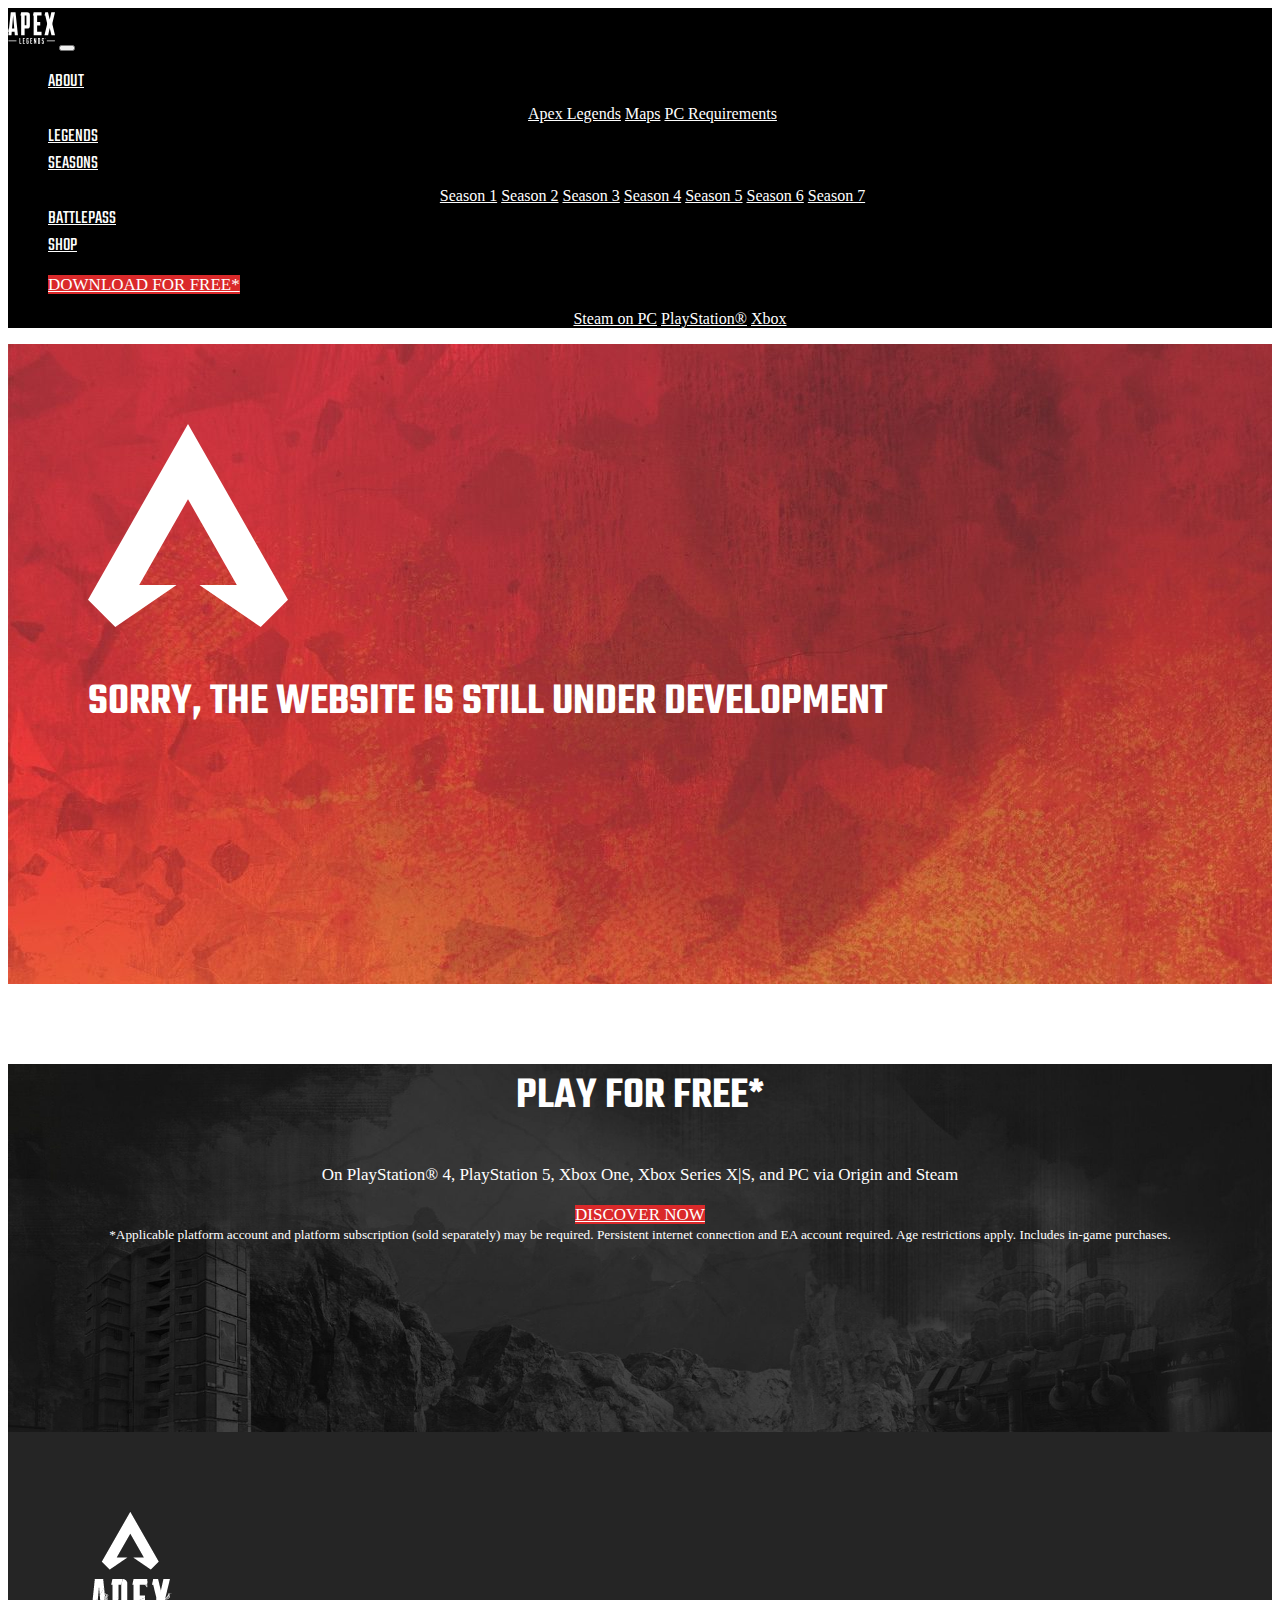
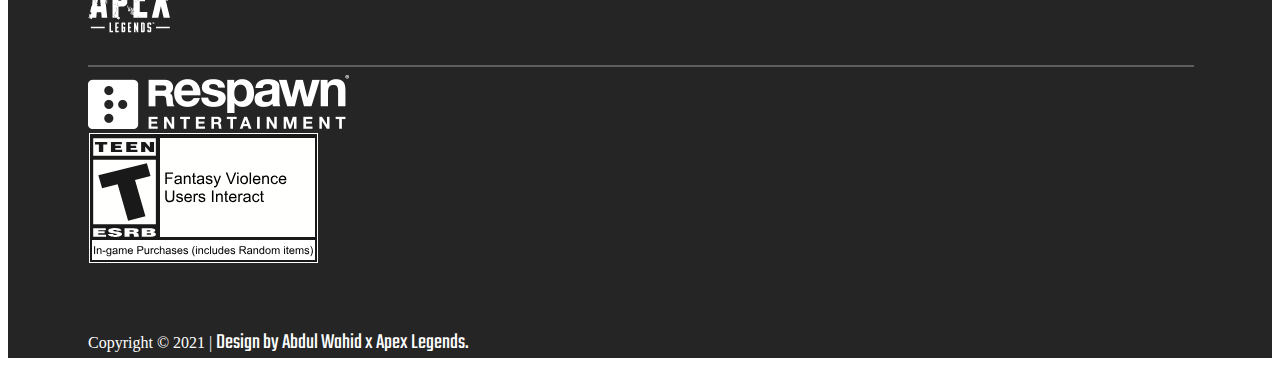
<file: halaman/season/season_5/index.html>
<!doctype html>
<html lang="en">
  <head>
      <meta charset="utf-8">
      <meta name="viewport" content="width=device-width, initial-scale=1, shrink-to-fit=no">
  
      <!-- Material Icon Font -->
      <link href="https://fonts.googleapis.com/icon?family=Material+Icons" rel="stylesheet">

      <!-- CSS -->
      <link rel="stylesheet" href="https://cdn.jsdelivr.net/npm/bootstrap@4.5.3/dist/css/bootstrap.min.css" integrity="sha384-TX8t27EcRE3e/ihU7zmQxVncDAy5uIKz4rEkgIXeMed4M0jlfIDPvg6uqKI2xXr2" crossorigin="anonymous">
      <link rel="stylesheet" href="style.css">
      
      <!-- Favicon -->
      <link rel="apple-touch-icon-precomposed" sizes="57x57" href="../../../favicomatic/apple-touch-icon-57x57.png" />
      <link rel="apple-touch-icon-precomposed" sizes="114x114" href="../../../favicomatic/apple-touch-icon-114x114.png" />
      <link rel="apple-touch-icon-precomposed" sizes="72x72" href="../../../favicomatic/apple-touch-icon-72x72.png" />
      <link rel="apple-touch-icon-precomposed" sizes="144x144" href="../../../favicomatic/apple-touch-icon-144x144.png" />
      <link rel="apple-touch-icon-precomposed" sizes="60x60" href="../../../favicomatic/apple-touch-icon-60x60.png" />
      <link rel="apple-touch-icon-precomposed" sizes="120x120" href="../../../favicomatic/apple-touch-icon-120x120.png" />
      <link rel="apple-touch-icon-precomposed" sizes="76x76" href="../../../favicomatic/apple-touch-icon-76x76.png" />
      <link rel="apple-touch-icon-precomposed" sizes="152x152" href="../../../favicomatic/apple-touch-icon-152x152.png" />
      <link rel="icon" type="image/png" href="../../../favicomatic/favicon-196x196.png" sizes="196x196" />
      <link rel="icon" type="image/png" href="../../../favicomatic/favicon-96x96.png" sizes="96x96" />
      <link rel="icon" type="image/png" href="../../../favicomatic/favicon-32x32.png" sizes="32x32" />
      <link rel="icon" type="image/png" href="../../../favicomatic/favicon-16x16.png" sizes="16x16" />
      <link rel="icon" type="image/png" href="../../../favicomatic/favicon-128.png" sizes="128x128" />
      <meta name="application-name" content="&nbsp;"/>
      <meta name="msapplication-TileColor" content="#FFFFFF" />
      <meta name="msapplication-TileImage" content="../../../favicomatic/mstile-144x144.png" />
      <meta name="msapplication-square70x70logo" content="../../../favicomatic/mstile-70x70.png" />
      <meta name="msapplication-square150x150logo" content="../../../favicomatic/mstile-150x150.png" />
      <meta name="msapplication-wide310x150logo" content="../../../favicomatic/mstile-310x150.png" />
      <meta name="msapplication-square310x310logo" content="../../../favicomatic/mstile-310x310.png" />

      <!-- MY FONT -->
      <link href="https://fonts.googleapis.com/css2?family=Teko&display=swap" rel="stylesheet"> 



      <title>Apex Legends - Season 5</title>
  </head>
<body>
   <main>
      <!-- NAVBAR -->
      <nav class="navbar sticky-top navbar-expand-lg navbar-dark">         
            <!-- Logo -->
            <a class="navbar-brand ml-3" href="../../../index.html"><img src="assets/nav-logo.svg"  alt="Logo Apex"></a> 
            <!-- Navbar Toggle -->
            <button class="navbar-toggler" type="button" data-toggle="collapse" data-target="#navbarNav" aria-controls="navbarNav" aria-expanded="false" aria-label="Toggle navigation">
               <span class="navbar-toggler-icon"></span></button>

               <div class="collapse navbar-collapse" id="navbarNav">
                  <ul class="navbar-nav mr-auto list">
                     <!-- DropDown -->
                     <li class="nav-item dropdown">
                        <a class="nav-link dropdown-toggle font-link" href="#" role="button" data-toggle="dropdown" aria-haspopup="true" aria-expanded="false">
                           ABOUT </a>
                        <div class="dropdown-menu">
                           <a class="dropdown-item" href="../../about/index.html">Apex Legends</a>
                           <a class="dropdown-item" href="../../maps/index.html">Maps</a>
                           <a class="dropdown-item" href="../../pc/index.html">PC Requirements</a>
                        </div>
                     </li>

                     <li class="nav-item">
                        <a class="nav-link font-link" href="../../legend/index.html">LEGENDS</a>
                     </li>

                     <li class="nav-item dropdown">
                        <a class="nav-link dropdown-toggle font-link" href="#" role="button" data-toggle="dropdown" aria-haspopup="true" aria-expanded="false">
                           SEASONS </a>
                           <div class="dropdown-menu">
                            <a class="dropdown-item" href="../season_1/index.html">Season 1</a>                    
                            <a class="dropdown-item" href="../season_2/index.html">Season 2</a>
                            <a class="dropdown-item" href="../season_3/index.html">Season 3</a>
                            <a class="dropdown-item" href="../season_4/index.html">Season 4</a>
                            <a class="dropdown-item" href="../season_5/index.html">Season 5</a>
                            <a class="dropdown-item" href="../season_6/index.html">Season 6</a>
                            <a class="dropdown-item" href="../season_7/index.html">Season 7</a>
                        </div>
                     </li>   
                            
                     <li class="nav-item">
                        <a class="nav-link font-link" href="../../battlepass/index.html">BATTLEPASS</a>
                     </li>

                     <li class="nav-item">
                        <a class="nav-link font-link" href="https://playapexshop.com/" tabindex="-1" aria-disabled="true">SHOP</a>
                     </li>
                  </ul>
                  
               <ul class="navbar-nav">
                  <li class="nav-item dropdown nav-dwl">
                     <a class="nav-link dropdown-toggle btn " href="#" role="button" data-toggle="dropdown" aria-haspopup="true" aria-expanded="false">
                        DOWNLOAD FOR FREE*</a>
                     <div class="dropdown-menu">
                        <a class="dropdown-item mb-2" href="https://store.steampowered.com/app/1172470/Apex_Legends/">Steam on PC</a>
                        <a class="dropdown-item mb-2" href="https://store.playstation.com/en-id/product/UP0006-CUSA12540_00-ASIA000000000001">PlayStation®</a>
                        <a class="dropdown-item" href="https://www.microsoft.com/en-id/p/APEX-Legends/BV9ML45J2Q5V?rtc=1&activetab=pivot:overviewtab">Xbox</a>                                            
                     </div>
                 </li>
               </ul>  
               </div>
           </nav>
      <!-- END NAVBAR -->

      <!-- Banner-Home -->
      <div class="banner-home">
         <div class="jumbotron">
            <div class="container">
               <div class="row justify-content-center mb-5">
                  <img src="assets/apex-white-icon.svg" alt="">
               </div>
               <div class="row justify-content-center">
                  <h2>SORRY, THE WEBSITE IS STILL UNDER DEVELOPMENT</h2>
               </div>
            </div>
         </div>
      </div>
      <!-- END Banner Home -->
    

      <!-- banner-bottom -->
      <div class="banner-bottom">
         <div class="container">
            <div class="row">
               <h2 class="mx-auto">PLAY FOR FREE*</h2>
               <p>On PlayStation® 4, PlayStation 5, Xbox One, Xbox Series X|S, and PC via Origin and Steam</p>
            </div>
               <a href="../../play/index.html" class="btn btn-lg">DISCOVER NOW</a> 
         </div>
          <small class="mb-5">*Applicable platform account and platform subscription (sold separately) may be required. Persistent internet connection and EA account required. 
             Age restrictions apply. Includes in-game purchases.</small>
      </div>
      <!-- End banner-bottom -->

      <!-- Footer -->
      <footer>
         <div class="container">
            <div class="row">
               <div class="col-sm text-center top">
                  <img src="assets/fotter1.png" alt="">
                  <hr>
               </div>
            </div>
           
            <div class="row mt-3 ">
               <div class="col-sm offset-sm-2 mb-5">
                  <img src="assets/fotter2.png" alt="">
               </div>

               <div class="col-sm">
                  <img src="assets/fotter3.svg" alt="">
               </div>
            </div> 
            
            <div class="row">          
               <p class="mx-auto">Copyright &copy; 2021 | <span> Design by Abdul Wahid x Apex Legends.</span></p>
            </div>
         </div> 
      </footer>
      <!-- END Footer -->

    </main>


    <!-- Optional JavaScript; choose one of the two! -->

    <!-- Option 1: jQuery and Bootstrap Bundle (includes Popper) -->
    <script src="../../../js/jquery-3.5.1.min.js"></script>
    <script src="https://cdn.jsdelivr.net/npm/bootstrap@4.5.3/dist/js/bootstrap.bundle.min.js" integrity="sha384-ho+j7jyWK8fNQe+A12Hb8AhRq26LrZ/JpcUGGOn+Y7RsweNrtN/tE3MoK7ZeZDyx" crossorigin="anonymous"></script>
    

    <!-- Option 2: jQuery, Popper.js, and Bootstrap JS
    <script src="https://code.jquery.com/jquery-3.5.1.slim.min.js" integrity="sha384-DfXdz2htPH0lsSSs5nCTpuj/zy4C+OGpamoFVy38MVBnE+IbbVYUew+OrCXaRkfj" crossorigin="anonymous"></script>
    <script src="https://cdn.jsdelivr.net/npm/popper.js@1.16.1/dist/umd/popper.min.js" integrity="sha384-9/reFTGAW83EW2RDu2S0VKaIzap3H66lZH81PoYlFhbGU+6BZp6G7niu735Sk7lN" crossorigin="anonymous"></script>
    <script src="https://cdn.jsdelivr.net/npm/bootstrap@4.5.3/dist/js/bootstrap.min.js" integrity="sha384-w1Q4orYjBQndcko6MimVbzY0tgp4pWB4lZ7lr30WKz0vr/aWKhXdBNmNb5D92v7s" crossorigin="anonymous"></script>
    -->
  </body>
</html>
</file>
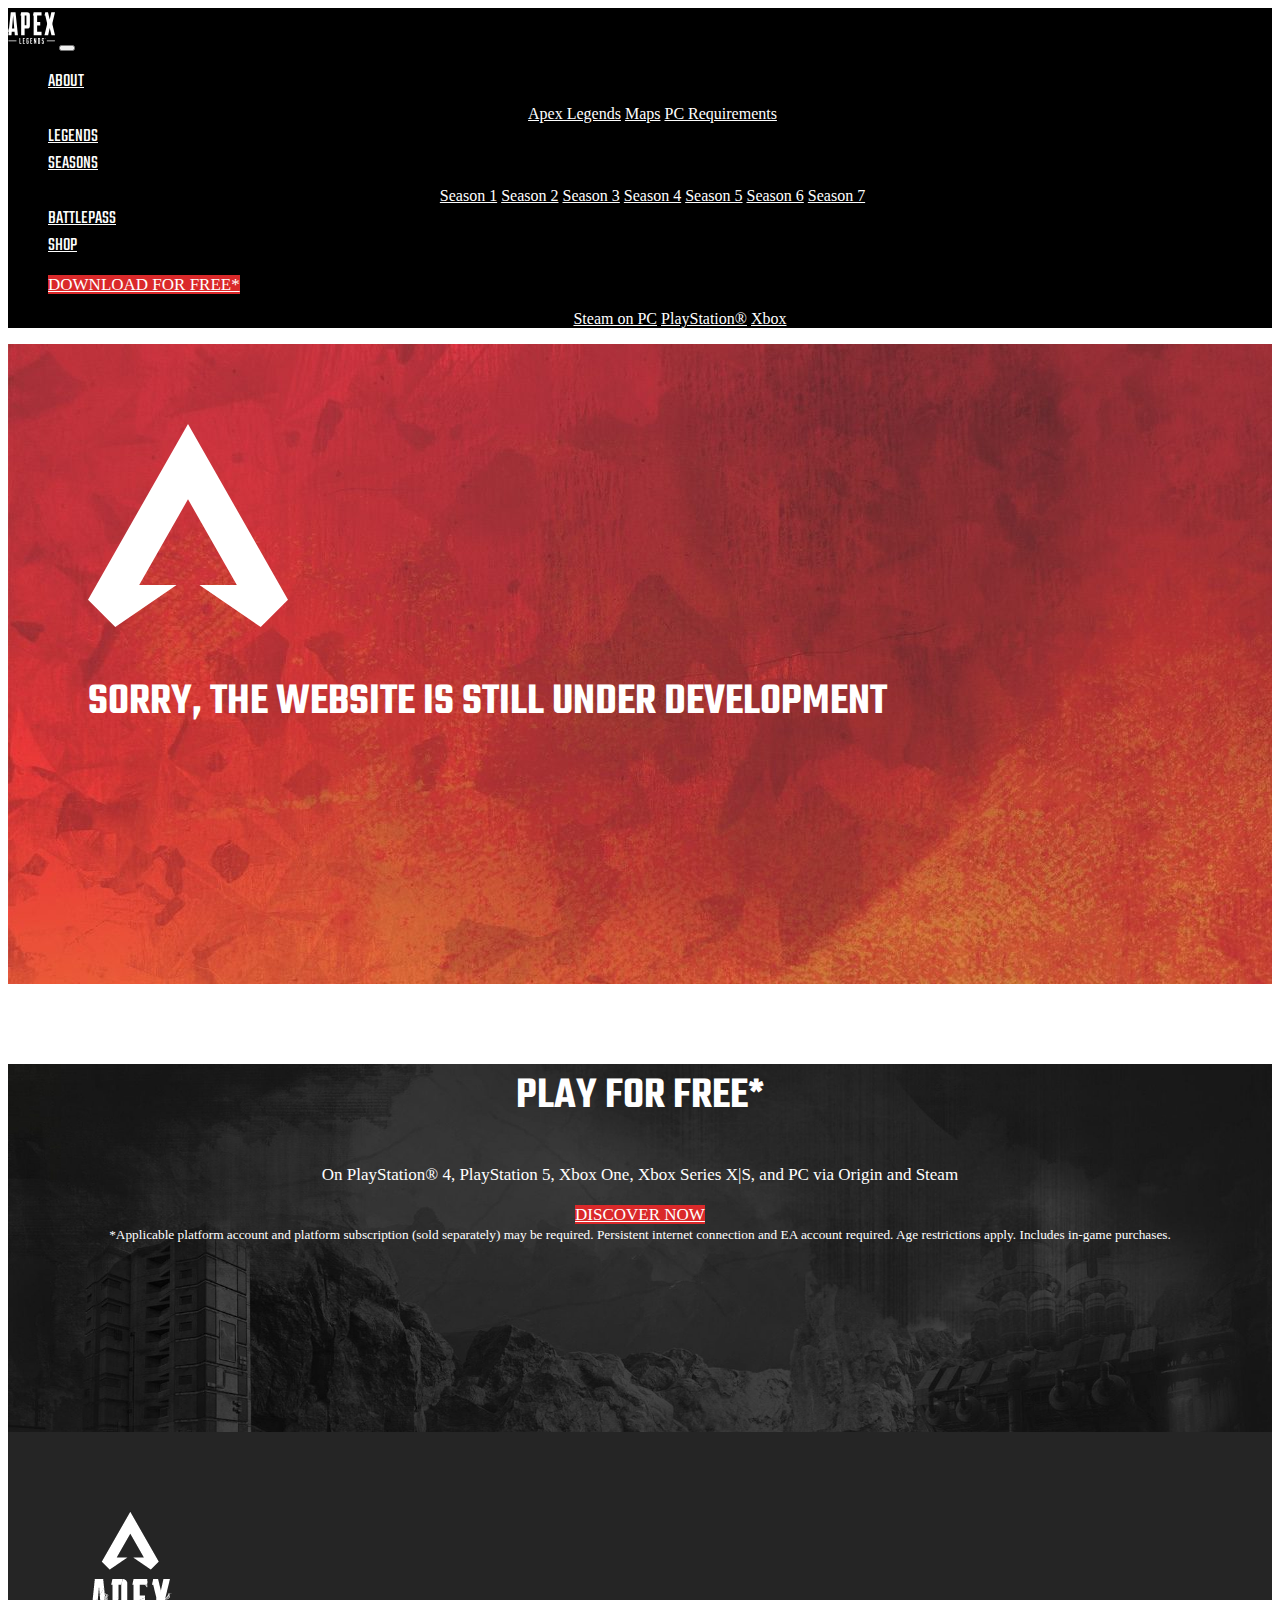
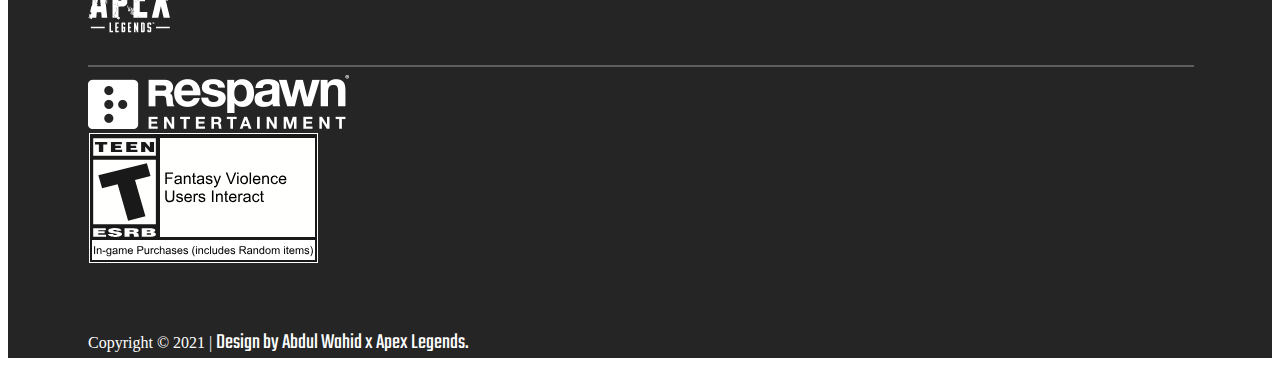
<file: halaman/season/season_6/index.html>
<!doctype html>
<html lang="en">
  <head>
      <meta charset="utf-8">
      <meta name="viewport" content="width=device-width, initial-scale=1, shrink-to-fit=no">
  
      <!-- Material Icon Font -->
      <link href="https://fonts.googleapis.com/icon?family=Material+Icons" rel="stylesheet">

      <!-- CSS -->
      <link rel="stylesheet" href="https://cdn.jsdelivr.net/npm/bootstrap@4.5.3/dist/css/bootstrap.min.css" integrity="sha384-TX8t27EcRE3e/ihU7zmQxVncDAy5uIKz4rEkgIXeMed4M0jlfIDPvg6uqKI2xXr2" crossorigin="anonymous">
      <link rel="stylesheet" href="style.css">
      
      <!-- Favicon -->
      <link rel="apple-touch-icon-precomposed" sizes="57x57" href="../../../favicomatic/apple-touch-icon-57x57.png" />
      <link rel="apple-touch-icon-precomposed" sizes="114x114" href="../../../favicomatic/apple-touch-icon-114x114.png" />
      <link rel="apple-touch-icon-precomposed" sizes="72x72" href="../../../favicomatic/apple-touch-icon-72x72.png" />
      <link rel="apple-touch-icon-precomposed" sizes="144x144" href="../../../favicomatic/apple-touch-icon-144x144.png" />
      <link rel="apple-touch-icon-precomposed" sizes="60x60" href="../../../favicomatic/apple-touch-icon-60x60.png" />
      <link rel="apple-touch-icon-precomposed" sizes="120x120" href="../../../favicomatic/apple-touch-icon-120x120.png" />
      <link rel="apple-touch-icon-precomposed" sizes="76x76" href="../../../favicomatic/apple-touch-icon-76x76.png" />
      <link rel="apple-touch-icon-precomposed" sizes="152x152" href="../../../favicomatic/apple-touch-icon-152x152.png" />
      <link rel="icon" type="image/png" href="../../../favicomatic/favicon-196x196.png" sizes="196x196" />
      <link rel="icon" type="image/png" href="../../../favicomatic/favicon-96x96.png" sizes="96x96" />
      <link rel="icon" type="image/png" href="../../../favicomatic/favicon-32x32.png" sizes="32x32" />
      <link rel="icon" type="image/png" href="../../../favicomatic/favicon-16x16.png" sizes="16x16" />
      <link rel="icon" type="image/png" href="../../../favicomatic/favicon-128.png" sizes="128x128" />
      <meta name="application-name" content="&nbsp;"/>
      <meta name="msapplication-TileColor" content="#FFFFFF" />
      <meta name="msapplication-TileImage" content="../../../favicomatic/mstile-144x144.png" />
      <meta name="msapplication-square70x70logo" content="../../../favicomatic/mstile-70x70.png" />
      <meta name="msapplication-square150x150logo" content="../../../favicomatic/mstile-150x150.png" />
      <meta name="msapplication-wide310x150logo" content="../../../favicomatic/mstile-310x150.png" />
      <meta name="msapplication-square310x310logo" content="../../../favicomatic/mstile-310x310.png" />

      <!-- MY FONT -->
      <link href="https://fonts.googleapis.com/css2?family=Teko&display=swap" rel="stylesheet"> 



      <title>Apex Legends - Season 6</title>
  </head>
<body>
   <main>
      <!-- NAVBAR -->
      <nav class="navbar sticky-top navbar-expand-lg navbar-dark">         
            <!-- Logo -->
            <a class="navbar-brand ml-3" href="../../../index.html"><img src="assets/nav-logo.svg"  alt="Logo Apex"></a> 
            <!-- Navbar Toggle -->
            <button class="navbar-toggler" type="button" data-toggle="collapse" data-target="#navbarNav" aria-controls="navbarNav" aria-expanded="false" aria-label="Toggle navigation">
               <span class="navbar-toggler-icon"></span></button>

               <div class="collapse navbar-collapse" id="navbarNav">
                  <ul class="navbar-nav mr-auto list">
                     <!-- DropDown -->
                     <li class="nav-item dropdown">
                        <a class="nav-link dropdown-toggle font-link" href="#" role="button" data-toggle="dropdown" aria-haspopup="true" aria-expanded="false">
                           ABOUT </a>
                        <div class="dropdown-menu">
                           <a class="dropdown-item" href="../../about/index.html">Apex Legends</a>
                           <a class="dropdown-item" href="../../maps/index.html">Maps</a>
                           <a class="dropdown-item" href="../../pc/index.html">PC Requirements</a>
                        </div>
                     </li>

                     <li class="nav-item">
                        <a class="nav-link font-link" href="../../legend/index.html">LEGENDS</a>
                     </li>

                     <li class="nav-item dropdown">
                        <a class="nav-link dropdown-toggle font-link" href="#" role="button" data-toggle="dropdown" aria-haspopup="true" aria-expanded="false">
                           SEASONS </a>
                           <div class="dropdown-menu">
                            <a class="dropdown-item" href="../season_1/index.html">Season 1</a>                    
                            <a class="dropdown-item" href="../season_2/index.html">Season 2</a>
                            <a class="dropdown-item" href="../season_3/index.html">Season 3</a>
                            <a class="dropdown-item" href="../season_4/index.html">Season 4</a>
                            <a class="dropdown-item" href="../season_5/index.html">Season 5</a>
                            <a class="dropdown-item" href="../season_6/index.html">Season 6</a>
                            <a class="dropdown-item" href="../season_7/index.html">Season 7</a>
                        </div>
                     </li>   
                            
                     <li class="nav-item">
                        <a class="nav-link font-link" href="../../battlepass/index.html">BATTLEPASS</a>
                     </li>

                     <li class="nav-item">
                        <a class="nav-link font-link" href="https://playapexshop.com/" tabindex="-1" aria-disabled="true">SHOP</a>
                     </li>
                  </ul>
                  
               <ul class="navbar-nav">
                  <li class="nav-item dropdown nav-dwl">
                     <a class="nav-link dropdown-toggle btn " href="#" role="button" data-toggle="dropdown" aria-haspopup="true" aria-expanded="false">
                        DOWNLOAD FOR FREE*</a>
                     <div class="dropdown-menu">
                        <a class="dropdown-item mb-2" href="https://store.steampowered.com/app/1172470/Apex_Legends/">Steam on PC</a>
                        <a class="dropdown-item mb-2" href="https://store.playstation.com/en-id/product/UP0006-CUSA12540_00-ASIA000000000001">PlayStation®</a>
                        <a class="dropdown-item" href="https://www.microsoft.com/en-id/p/APEX-Legends/BV9ML45J2Q5V?rtc=1&activetab=pivot:overviewtab">Xbox</a>                                            
                     </div>
                 </li>
               </ul>  
               </div>
           </nav>
      <!-- END NAVBAR -->

      <!-- Banner-Home -->
      <div class="banner-home">
         <div class="jumbotron">
            <div class="container">
               <div class="row justify-content-center mb-5">
                  <img src="assets/apex-white-icon.svg" alt="">
               </div>
               <div class="row justify-content-center">
                  <h2>SORRY, THE WEBSITE IS STILL UNDER DEVELOPMENT</h2>
               </div>
            </div>
         </div>
      </div>
      <!-- END Banner Home -->
    

      <!-- banner-bottom -->
      <div class="banner-bottom">
         <div class="container">
            <div class="row">
               <h2 class="mx-auto">PLAY FOR FREE*</h2>
               <p>On PlayStation® 4, PlayStation 5, Xbox One, Xbox Series X|S, and PC via Origin and Steam</p>
            </div>
               <a href="../../play/index.html" class="btn btn-lg">DISCOVER NOW</a> 
         </div>
          <small class="mb-5">*Applicable platform account and platform subscription (sold separately) may be required. Persistent internet connection and EA account required. 
             Age restrictions apply. Includes in-game purchases.</small>
      </div>
      <!-- End banner-bottom -->

      <!-- Footer -->
      <footer>
         <div class="container">
            <div class="row">
               <div class="col-sm text-center top">
                  <img src="assets/fotter1.png" alt="">
                  <hr>
               </div>
            </div>
           
            <div class="row mt-3 ">
               <div class="col-sm offset-sm-2 mb-5">
                  <img src="assets/fotter2.png" alt="">
               </div>

               <div class="col-sm">
                  <img src="assets/fotter3.svg" alt="">
               </div>
            </div> 
            
            <div class="row">          
               <p class="mx-auto">Copyright &copy; 2021 | <span> Design by Abdul Wahid x Apex Legends.</span></p>
            </div>
         </div> 
      </footer>
      <!-- END Footer -->

    </main>


    <!-- Optional JavaScript; choose one of the two! -->

    <!-- Option 1: jQuery and Bootstrap Bundle (includes Popper) -->
    <script src="../../../js/jquery-3.5.1.min.js"></script>
    <script src="https://cdn.jsdelivr.net/npm/bootstrap@4.5.3/dist/js/bootstrap.bundle.min.js" integrity="sha384-ho+j7jyWK8fNQe+A12Hb8AhRq26LrZ/JpcUGGOn+Y7RsweNrtN/tE3MoK7ZeZDyx" crossorigin="anonymous"></script>
    

    <!-- Option 2: jQuery, Popper.js, and Bootstrap JS
    <script src="https://code.jquery.com/jquery-3.5.1.slim.min.js" integrity="sha384-DfXdz2htPH0lsSSs5nCTpuj/zy4C+OGpamoFVy38MVBnE+IbbVYUew+OrCXaRkfj" crossorigin="anonymous"></script>
    <script src="https://cdn.jsdelivr.net/npm/popper.js@1.16.1/dist/umd/popper.min.js" integrity="sha384-9/reFTGAW83EW2RDu2S0VKaIzap3H66lZH81PoYlFhbGU+6BZp6G7niu735Sk7lN" crossorigin="anonymous"></script>
    <script src="https://cdn.jsdelivr.net/npm/bootstrap@4.5.3/dist/js/bootstrap.min.js" integrity="sha384-w1Q4orYjBQndcko6MimVbzY0tgp4pWB4lZ7lr30WKz0vr/aWKhXdBNmNb5D92v7s" crossorigin="anonymous"></script>
    -->
  </body>
</html>
</file>
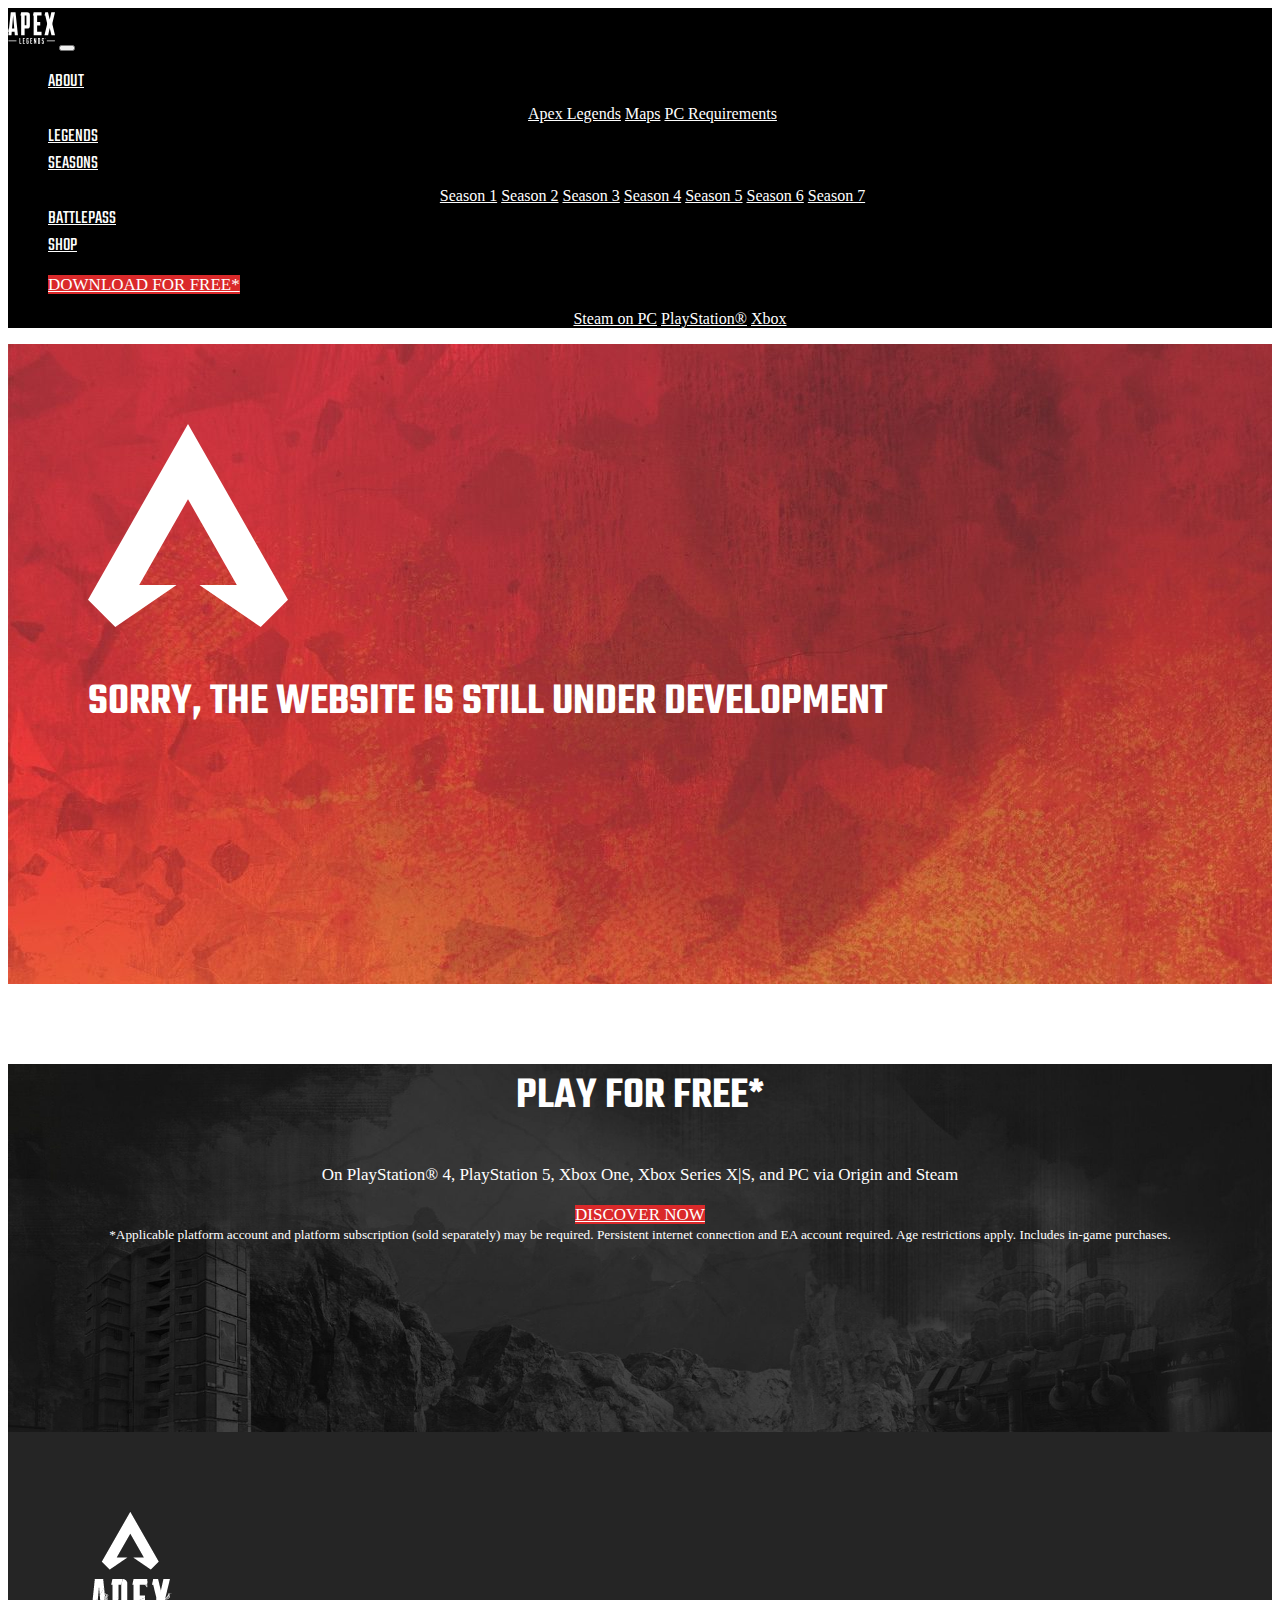
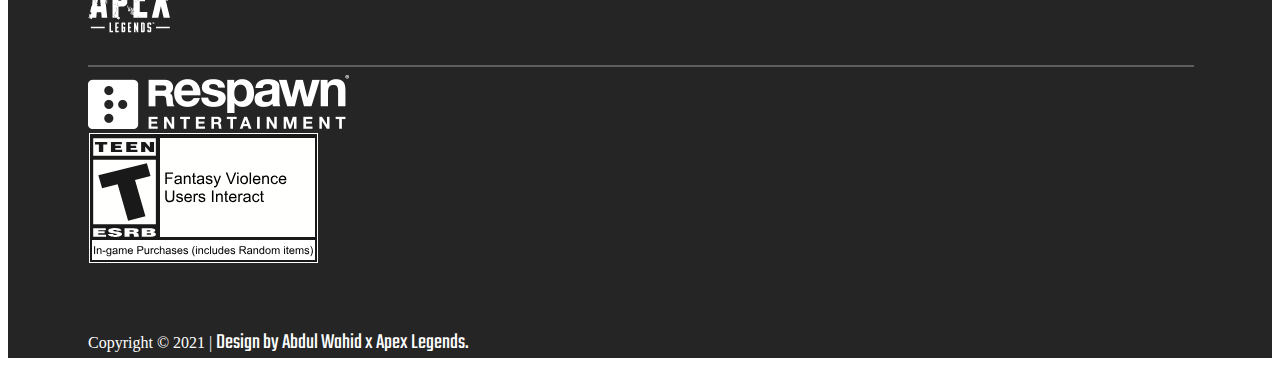
<file: halaman/season/season_7/index.html>
<!doctype html>
<html lang="en">
  <head>
      <meta charset="utf-8">
      <meta name="viewport" content="width=device-width, initial-scale=1, shrink-to-fit=no">
  
      <!-- Material Icon Font -->
      <link href="https://fonts.googleapis.com/icon?family=Material+Icons" rel="stylesheet">

      <!-- CSS -->
      <link rel="stylesheet" href="https://cdn.jsdelivr.net/npm/bootstrap@4.5.3/dist/css/bootstrap.min.css" integrity="sha384-TX8t27EcRE3e/ihU7zmQxVncDAy5uIKz4rEkgIXeMed4M0jlfIDPvg6uqKI2xXr2" crossorigin="anonymous">
      <link rel="stylesheet" href="style.css">
      
      <!-- Favicon -->
      <link rel="apple-touch-icon-precomposed" sizes="57x57" href="../../../favicomatic/apple-touch-icon-57x57.png" />
      <link rel="apple-touch-icon-precomposed" sizes="114x114" href="../../../favicomatic/apple-touch-icon-114x114.png" />
      <link rel="apple-touch-icon-precomposed" sizes="72x72" href="../../../favicomatic/apple-touch-icon-72x72.png" />
      <link rel="apple-touch-icon-precomposed" sizes="144x144" href="../../../favicomatic/apple-touch-icon-144x144.png" />
      <link rel="apple-touch-icon-precomposed" sizes="60x60" href="../../../favicomatic/apple-touch-icon-60x60.png" />
      <link rel="apple-touch-icon-precomposed" sizes="120x120" href="../../../favicomatic/apple-touch-icon-120x120.png" />
      <link rel="apple-touch-icon-precomposed" sizes="76x76" href="../../../favicomatic/apple-touch-icon-76x76.png" />
      <link rel="apple-touch-icon-precomposed" sizes="152x152" href="../../../favicomatic/apple-touch-icon-152x152.png" />
      <link rel="icon" type="image/png" href="../../../favicomatic/favicon-196x196.png" sizes="196x196" />
      <link rel="icon" type="image/png" href="../../../favicomatic/favicon-96x96.png" sizes="96x96" />
      <link rel="icon" type="image/png" href="../../../favicomatic/favicon-32x32.png" sizes="32x32" />
      <link rel="icon" type="image/png" href="../../../favicomatic/favicon-16x16.png" sizes="16x16" />
      <link rel="icon" type="image/png" href="../../../favicomatic/favicon-128.png" sizes="128x128" />
      <meta name="application-name" content="&nbsp;"/>
      <meta name="msapplication-TileColor" content="#FFFFFF" />
      <meta name="msapplication-TileImage" content="../../../favicomatic/mstile-144x144.png" />
      <meta name="msapplication-square70x70logo" content="../../../favicomatic/mstile-70x70.png" />
      <meta name="msapplication-square150x150logo" content="../../../favicomatic/mstile-150x150.png" />
      <meta name="msapplication-wide310x150logo" content="../../../favicomatic/mstile-310x150.png" />
      <meta name="msapplication-square310x310logo" content="../../../favicomatic/mstile-310x310.png" />

      <!-- MY FONT -->
      <link href="https://fonts.googleapis.com/css2?family=Teko&display=swap" rel="stylesheet"> 



      <title>Apex Legends - Season 7</title>
  </head>
<body>
   <main>
      <!-- NAVBAR -->
      <nav class="navbar sticky-top navbar-expand-lg navbar-dark">         
            <!-- Logo -->
            <a class="navbar-brand ml-3" href="../../../index.html"><img src="assets/nav-logo.svg"  alt="Logo Apex"></a> 
            <!-- Navbar Toggle -->
            <button class="navbar-toggler" type="button" data-toggle="collapse" data-target="#navbarNav" aria-controls="navbarNav" aria-expanded="false" aria-label="Toggle navigation">
               <span class="navbar-toggler-icon"></span></button>

               <div class="collapse navbar-collapse" id="navbarNav">
                  <ul class="navbar-nav mr-auto list">
                     <!-- DropDown -->
                     <li class="nav-item dropdown">
                        <a class="nav-link dropdown-toggle font-link" href="#" role="button" data-toggle="dropdown" aria-haspopup="true" aria-expanded="false">
                           ABOUT </a>
                        <div class="dropdown-menu">
                           <a class="dropdown-item" href="../../about/index.html">Apex Legends</a>
                           <a class="dropdown-item" href="../../maps/index.html">Maps</a>
                           <a class="dropdown-item" href="../../pc/index.html">PC Requirements</a>
                        </div>
                     </li>

                     <li class="nav-item">
                        <a class="nav-link font-link" href="../../legend/index.html">LEGENDS</a>
                     </li>

                     <li class="nav-item dropdown">
                        <a class="nav-link dropdown-toggle font-link" href="#" role="button" data-toggle="dropdown" aria-haspopup="true" aria-expanded="false">
                           SEASONS </a>
                           <div class="dropdown-menu">
                            <a class="dropdown-item" href="../season_1/index.html">Season 1</a>                    
                            <a class="dropdown-item" href="../season_2/index.html">Season 2</a>
                            <a class="dropdown-item" href="../season_3/index.html">Season 3</a>
                            <a class="dropdown-item" href="../season_4/index.html">Season 4</a>
                            <a class="dropdown-item" href="../season_5/index.html">Season 5</a>
                            <a class="dropdown-item" href="../season_6/index.html">Season 6</a>
                            <a class="dropdown-item" href="../season_7/index.html">Season 7</a>
                        </div>
                     </li>   
                            
                     <li class="nav-item">
                        <a class="nav-link font-link" href="../../battlepass/index.html">BATTLEPASS</a>
                     </li>

                     <li class="nav-item">
                        <a class="nav-link font-link" href="https://playapexshop.com/" tabindex="-1" aria-disabled="true">SHOP</a>
                     </li>
                  </ul>
                  
               <ul class="navbar-nav">
                  <li class="nav-item dropdown nav-dwl">
                     <a class="nav-link dropdown-toggle btn " href="#" role="button" data-toggle="dropdown" aria-haspopup="true" aria-expanded="false">
                        DOWNLOAD FOR FREE*</a>
                     <div class="dropdown-menu">
                        <a class="dropdown-item mb-2" href="https://store.steampowered.com/app/1172470/Apex_Legends/">Steam on PC</a>
                        <a class="dropdown-item mb-2" href="https://store.playstation.com/en-id/product/UP0006-CUSA12540_00-ASIA000000000001">PlayStation®</a>
                        <a class="dropdown-item" href="https://www.microsoft.com/en-id/p/APEX-Legends/BV9ML45J2Q5V?rtc=1&activetab=pivot:overviewtab">Xbox</a>                                            
                     </div>
                 </li>
               </ul>  
               </div>
           </nav>
      <!-- END NAVBAR -->

      <!-- Banner-Home -->
      <div class="banner-home">
         <div class="jumbotron">
            <div class="container">
               <div class="row justify-content-center mb-5">
                  <img src="assets/apex-white-icon.svg" alt="">
               </div>
               <div class="row justify-content-center">
                  <h2>SORRY, THE WEBSITE IS STILL UNDER DEVELOPMENT</h2>
               </div>
            </div>
         </div>
      </div>
      <!-- END Banner Home -->
    

      <!-- banner-bottom -->
      <div class="banner-bottom">
         <div class="container">
            <div class="row">
               <h2 class="mx-auto">PLAY FOR FREE*</h2>
               <p>On PlayStation® 4, PlayStation 5, Xbox One, Xbox Series X|S, and PC via Origin and Steam</p>
            </div>
               <a href="../../play/index.html" class="btn btn-lg">DISCOVER NOW</a> 
         </div>
          <small class="mb-5">*Applicable platform account and platform subscription (sold separately) may be required. Persistent internet connection and EA account required. 
             Age restrictions apply. Includes in-game purchases.</small>
      </div>
      <!-- End banner-bottom -->

      <!-- Footer -->
      <footer>
         <div class="container">
            <div class="row">
               <div class="col-sm text-center top">
                  <img src="assets/fotter1.png" alt="">
                  <hr>
               </div>
            </div>
           
            <div class="row mt-3 ">
               <div class="col-sm offset-sm-2 mb-5">
                  <img src="assets/fotter2.png" alt="">
               </div>

               <div class="col-sm">
                  <img src="assets/fotter3.svg" alt="">
               </div>
            </div> 
            
            <div class="row">          
               <p class="mx-auto">Copyright &copy; 2021 | <span> Design by Abdul Wahid x Apex Legends.</span></p>
            </div>
         </div> 
      </footer>
      <!-- END Footer -->

    </main>


    <!-- Optional JavaScript; choose one of the two! -->

    <!-- Option 1: jQuery and Bootstrap Bundle (includes Popper) -->
    <script src="../../../js/jquery-3.5.1.min.js"></script>
    <script src="https://cdn.jsdelivr.net/npm/bootstrap@4.5.3/dist/js/bootstrap.bundle.min.js" integrity="sha384-ho+j7jyWK8fNQe+A12Hb8AhRq26LrZ/JpcUGGOn+Y7RsweNrtN/tE3MoK7ZeZDyx" crossorigin="anonymous"></script>
    

    <!-- Option 2: jQuery, Popper.js, and Bootstrap JS
    <script src="https://code.jquery.com/jquery-3.5.1.slim.min.js" integrity="sha384-DfXdz2htPH0lsSSs5nCTpuj/zy4C+OGpamoFVy38MVBnE+IbbVYUew+OrCXaRkfj" crossorigin="anonymous"></script>
    <script src="https://cdn.jsdelivr.net/npm/popper.js@1.16.1/dist/umd/popper.min.js" integrity="sha384-9/reFTGAW83EW2RDu2S0VKaIzap3H66lZH81PoYlFhbGU+6BZp6G7niu735Sk7lN" crossorigin="anonymous"></script>
    <script src="https://cdn.jsdelivr.net/npm/bootstrap@4.5.3/dist/js/bootstrap.min.js" integrity="sha384-w1Q4orYjBQndcko6MimVbzY0tgp4pWB4lZ7lr30WKz0vr/aWKhXdBNmNb5D92v7s" crossorigin="anonymous"></script>
    -->
  </body>
</html>
</file>
<file: halaman/about/style.css>
/* NAVBAR CSS */
nav {
    background-color: black;
    min-height: 25px;
}

.navbar-brand img {
    width: 47px;
    height: 40px;
}

.nav-link {
    color: white !important;
}

.list li a:hover {
    color: #da292a !important;
}

.font-link {
    margin-top: 5px;
    margin-right: 6px;
    color: white;
    font-size: 19px;
    font-family: 'Teko', sans-serif;
}

.nav-dwl .btn {
    background-color: #da292a;
    font-size: 17px;
    border-radius: 0;
    min-width: 235px;
}

/* DROPDOWN */
.dropdown-menu {
    background-color: rgba(0, 0, 0, 0.925);
    margin-top: 10px;
    text-align: center;
}

.list .dropdown-menu {
    margin-left: -15px;
}

.dropdown-item {
    color: white;
}

.dropdown-item:hover {
    background: none;
    color: #da292a;
}

.nav-dwl .dropdown-menu {
    margin-top: 15px;
    margin-left: 40px;
}

@media (max-width: 990px) {
    .font-link {
        font-size: 20px;
        margin: 20px 0 10px 20px;
        border-bottom: 1px solid #5e5e5e;
    }
}

/* END NAVBAR */

/* banner-home */
.jumbotron {
    background-image: url(assets/background2.png);
    background-size: cover;
    min-height: 40em;
    border-radius: 0;
    background-color: #111111f3;
}
.banner-home img {
    margin-top: 95px;
    width: 200px;
}
/* end banner home */

/* content */
.content {
    min-height: 50em;
}
.content h2 {
    font-weight: 600;
    font-size: 45px;
    font-family: 'Teko', sans-serif;
    margin: 50px auto 30px auto;
    color: #242424;
}
.content p {
    font-size: 17px;
    font-weight: 600;
    color: #383838;
    margin: auto 80px 80px 80px;
}
.bottom img {
    width: 300px;
    margin-bottom: 30px;
}
.bottom h4 {
    font-size: 21px;
    font-weight: bold;
}
/* end content */

/* banner-bottom */
.banner-bottom {
    background-image: url(assets/apex-section-bg-red-grit-texture-xl.jpg.adapt.1456w.jpg);
    background-size: cover;
    min-height: 23em;
    color: white;
    text-align: center;
}

.banner-bottom h2 {
    font-family: 'Teko', sans-serif;
    font-weight: 600;
    font-size: 45px;
    margin-top: 80px;
}

.banner-bottom p {
    margin-bottom: 50px;
}

.banner-bottom a {
    font-size: 17px;
    background-color: #da292a;
    color: white;
    margin-bottom: 70px;
}

.banner-bottom a:hover {
    color: white;
    background-color: transparent;
    border: 2px solid #ffffff;
    margin-top: -2px;
}
@media (min-width:990px) {
    .banner-bottom p {
        font-size: 17px;
        margin: 0 200px 20px 200px;
    }
}
/* end banner-bottom */

/* footer */
footer {
    background-color: #252525;
}

.top img {
    margin-top: 80px;
    margin-bottom: 20px;
}

hr {
    width: 100%;
    border: 1px solid #5e5e5e;
}

footer p {
    color: white;
    margin-top: 60px;
    margin-bottom: 20px;
}

footer span {
    font-family: 'Teko', sans-serif;
    font-size: 22px;
}

/* end footer */
</file>
<file: halaman/battlepass/style.css>
/* NAVBAR CSS */
nav {
    background-color: black;
    min-height: 25px;
}

.navbar-brand img {
    width: 47px;
    height: 40px;
}

.nav-link {
    color: white !important;
}

.list li a:hover {
    color: #da292a !important;
}

.font-link {
    margin-top: 5px;
    margin-right: 6px;
    color: white;
    font-size: 19px;
    font-family: 'Teko', sans-serif;
}

.nav-dwl .btn {
    background-color: #da292a;
    font-size: 17px;
    border-radius: 0;
    min-width: 235px;
}

/* DROPDOWN */
.dropdown-menu {
    background-color: rgba(0, 0, 0, 0.925);
    margin-top: 10px;
    text-align: center;
}

.list .dropdown-menu {
    margin-left: -15px;
}

.dropdown-item {
    color: white;
}

.dropdown-item:hover {
    background: none;
    color: #da292a;
}

.nav-dwl .dropdown-menu {
    margin-top: 15px;
    margin-left: 40px;
}

@media (max-width: 990px) {
    .font-link {
        font-size: 20px;
        margin: 20px 0 10px 20px;
        border-bottom: 1px solid #5e5e5e;
    }
}

/* END NAVBAR */

/* BANNER HOME */
.jumbotron {
    background-image: url(assets/apex-section-bg-red-grit-texture-xl.jpg.adapt.1456w.jpg);
    min-height: 40em;
    border-radius: 0;
    margin-bottom: 0;
}
.banner-home h2 {
    font-size: 45px;
    font-family: 'Teko', sans-serif;
    font-weight: 600;
    color: white;
}
.banner-home img {
    width: 200px;
    margin-top: 80px;
}
/* END BANNER HOME */

/* banner-bottom */
.banner-bottom {
    background-image: url(assets/banner-bottom.jpg);
    background-size: cover;
    min-height: 23em;
    color: white;
    text-align: center;
}

.banner-bottom h2 {
    font-family: 'Teko', sans-serif;
    font-weight: 600;
    font-size: 45px;
    margin-top: 80px;
}

.banner-bottom p {
    margin-bottom: 50px;
}

.banner-bottom a {
    font-size: 17px;
    background-color: #da292a;
    color: white;
    margin-bottom: 70px;
}

.banner-bottom a:hover {
    color: white;
    background-color: transparent;
    border: 2px solid #505050;
    margin-top: -2px;
}

/* end banner-bottom */

/* footer */
footer {
    background-color: #252525;
}

.top img {
    margin-top: 80px;
    margin-bottom: 20px;
}

hr {
    width: 100%;
    border: 1px solid #5e5e5e;
}

footer p {
    color: white;
    margin-top: 60px;
    margin-bottom: 20px;
}

footer span {
    font-family: 'Teko', sans-serif;
    font-size: 22px;
}

/* end footer */

@media (min-width:990px) {
    .banner-bottom p {
        font-size: 17px;
        margin: 0 200px 20px 200px;
    }

    .row {
        margin-left: 80px;
        margin-right: 80px;
    }

    .banner-hero img {
        width: 280px;
        margin-right: -40px;
    }
}

@media (max-width: 990px) {
    .banner-hero img {
        width: 600px;
    }
}
</file>
<file: halaman/legend/style.css>
/* NAVBAR CSS */
nav {
    background-color: black;
    min-height: 25px;
}

.navbar-brand img {
    width: 47px;
    height: 40px;
}

.nav-link {
    color: white !important;
}

.list li a:hover {
    color: #da292a !important;
}

.font-link {
    margin-top: 5px;
    margin-right: 6px;
    color: white;
    font-size: 19px;
    font-family: 'Teko', sans-serif;
}

.nav-dwl .btn {
    background-color: #da292a;
    font-size: 17px;
    border-radius: 0;
    min-width: 235px;
}

/* DROPDOWN */
.dropdown-menu {
    background-color: rgba(0, 0, 0, 0.925);
    margin-top: 10px;
    text-align: center;
}

.list .dropdown-menu {
    margin-left: -15px;
}

.dropdown-item {
    color: white;
}

.dropdown-item:hover {
    background: none;
    color: #da292a;
}

.nav-dwl .dropdown-menu {
    margin-top: 15px;
    margin-left: 40px;
}

@media (max-width: 990px) {
    .font-link {
        font-size: 20px;
        margin: 20px 0 10px 20px;
        border-bottom: 1px solid #5e5e5e;
    }
}

/* END NAVBAR */

/* Banner-Home */
.jumbotron {
    background-image: url(assets/apex-section-bg-red-grit-texture-xl.jpg.adapt.1456w.jpg);
    background-repeat: no-repeat;
    width: 100%;
    min-height: 30em;
    margin-bottom: 0;
    border-radius: 0;
}
.banner-home h2 {
    color: white;
    font-size: 52px;
    font-family: 'Teko', sans-serif;
    font-weight: 600;
    margin-top: 30px;
}
.banner-home p {
    color: white;
    font-size: 19px;
    font-weight: bold;
    text-align: center;
}
.banner-home img {
    margin-top: 40px;
    margin-bottom: 20px;
}
/* END Banner-Home */

/* Banner-hero */
.banner-hero {
    background-image: url(assets/backgroundutama2.jpg);
    background-size: cover;
    min-height: 40em;
}
.card-title {
    font-weight: bold;
    font-size: 23px;
    margin-top: 35px;
}
.card-text {
    font-size: 19px; 
    margin-bottom: 60px;
}
svg {
    margin-bottom: 70px;
}
a svg {
    color: #252525;
}
a svg:hover {
    margin-top: -10px;
    width: 45px;
    transition: 0.2s;
}
/* END Banner-hero */

/* banner-bottom */
.banner-bottom {
    background-image: url(assets/banner-bottom.jpg);
    background-size: cover;
    min-height: 23em;
    color: white;
    text-align: center;
}
.banner-bottom h2 {
    font-family: 'Teko', sans-serif;
    font-weight: 600;
    font-size: 45px;
    margin-top: 80px;
}
.banner-bottom p {
    margin-bottom: 50px;
}
.banner-bottom a {
    font-size: 17px;
    background-color: #da292a;
    color: white;
    margin-bottom: 70px;
}
.banner-bottom a:hover {
    color: white;
    background-color: transparent;
    border: 2px solid #505050;
    margin-top: -2px;
}

/* end banner-bottom */

/* footer */
footer {
    background-color: #252525;
}

.top img {
    margin-top: 80px;
    margin-bottom: 20px;
}

hr {
    width: 100%;
    border: 1px solid #5e5e5e;
}

footer p {
    color: white;
    margin-top: 60px;
    margin-bottom: 20px;
}

footer span {
    font-family: 'Teko', sans-serif;
    font-size: 22px;
}
/* end footer */

@media (min-width:990px) {
    .banner-bottom p {
        font-size: 17px;
        margin: 0 200px 20px 200px;
    }
    .row {
        margin-left: 80px;
        margin-right: 80px;
    }
    .banner-hero img {
        width: 280px; 
        margin-right: -40px;
    }
}
@media (max-width: 990px) {
    .banner-hero img {
        width: 600px;
    }
}
</file>
<file: halaman/maps/style.css>
/* NAVBAR CSS */
nav {
    background-color: black;
    min-height: 25px;
}

.navbar-brand img {
    width: 47px;
    height: 40px;
}

.nav-link {
    color: white !important;
}

.list li a:hover {
    color: #da292a !important;
}

.font-link {
    margin-top: 5px;
    margin-right: 6px;
    color: white;
    font-size: 19px;
    font-family: 'Teko', sans-serif;
}

.nav-dwl .btn {
    background-color: #da292a;
    font-size: 17px;
    border-radius: 0;
    min-width: 235px;
}

/* DROPDOWN */
.dropdown-menu {
    background-color: rgba(0, 0, 0, 0.925);
    margin-top: 10px;
    text-align: center;
}

.list .dropdown-menu {
    margin-left: -15px;
}

.dropdown-item {
    color: white;
}

.dropdown-item:hover {
    background: none;
    color: #da292a;
}

.nav-dwl .dropdown-menu {
    margin-top: 15px;
    margin-left: 40px;
}

@media (max-width: 990px) {
    .font-link {
        font-size: 20px;
        margin: 20px 0 10px 20px;
        border-bottom: 1px solid #5e5e5e;
    }
}
/* END NAVBAR */

/* Banner Home */
.jumbotron {
    background-image: url(assets/apex-section-bg-red-grit-texture-xl.jpg.adapt.1456w.jpg);
    background-repeat: no-repeat;
    min-height: 30em;
    border-radius: 0;
    margin-bottom: 0;
}
.banner-home h2 {
    color: white;
    font-family: 'Teko',sans-serif;
    font-weight: 600;
    font-size: 45px;
    margin-top: 75px;
    text-align: center;
}
.banner-home p {
    color: white;
    text-align: center;
    font-size: 18px;
    margin: 10px 30px 0 30px;
}
/* End Banner Home */

/* banner maps */
.banner-maps {
    background-image: url(assets/apex-section-bg-beige-texture-xl.jpg.adapt.1456w.jpg);
    background-size: cover;
    min-height: 40em;
}
.banner-maps img {
    width: 100%;
    margin-top: 30px;
    margin-bottom: 50px;
}
.gambar-top {
    margin-left: 90px;
    margin-right: 90px;
}
.banner-maps h2 {
    font-family: 'Teko', sans-serif;
    font-weight: 600;
    font-size: 43px;
    color: black;
}
.banner-maps p {
    font-size: 16px;
    font-weight:600;
    margin-bottom: 80px;
}
@media (max-width: 770px) {
    .gambar-top {
        width: 200px;
    }
    .banner-maps h2 {
        font-size: 38px;
    }
}
@media (max-width:580px) {
    .banner-maps h2, .banner-maps p {
        margin:auto 50px auto 50px ;
    }
}
/* END banner maps */

/* banner-bottom */
.banner-bottom {
    background-image: url(assets/banner-bottom.jpg);
    background-size: cover;
    min-height: 23em;
    color: white;
    text-align: center;
}

.banner-bottom h2 {
    font-family: 'Teko', sans-serif;
    font-weight: 600;
    font-size: 45px;
    margin-top: 80px;
}

.banner-bottom p {
    margin-bottom: 50px;
}

.banner-bottom a {
    font-size: 17px;
    background-color: #da292a;
    color: white;
    margin-bottom: 70px;
}

.banner-bottom a:hover {
    color: white;
    background-color: transparent;
    border: 2px solid #505050;
    margin-top: -2px;
}

@media (min-width:990px) {
    .banner-bottom p {
        font-size: 17px;
        margin: 0 200px 20px 200px;
    }
}

/* end banner-bottom */

/* footer */
footer {
    background-color: #252525;
}

.top img {
    margin-top: 80px;
    margin-bottom: 20px;
}

hr {
    width: 100%;
    border: 1px solid #5e5e5e;
}

footer p {
    color: white;
    margin-top: 60px;
    margin-bottom: 20px;
}

footer span {
    font-family: 'Teko', sans-serif;
    font-size: 22px;
}

/* end footer */
</file>
<file: halaman/pc/style.css>
/* NAVBAR CSS */
nav {
    background-color: black;
    min-height: 25px;
}

.navbar-brand img {
    width: 47px;
    height: 40px;
}

.nav-link {
    color: white !important;
}

.list li a:hover {
    color: #da292a !important;
}

.font-link {
    margin-top: 5px;
    margin-right: 6px;
    color: white;
    font-size: 19px;
    font-family: 'Teko', sans-serif;
}

.nav-dwl .btn {
    background-color: #da292a;
    font-size: 17px;
    border-radius: 0;
    min-width: 235px;
}

/* DROPDOWN */
.dropdown-menu {
    background-color: rgba(0, 0, 0, 0.925);
    margin-top: 10px;
    text-align: center;
}

.list .dropdown-menu {
    margin-left: -15px;
}

.dropdown-item {
    color: white;
}

.dropdown-item:hover {
    background: none;
    color: #da292a;
}

.nav-dwl .dropdown-menu {
    margin-top: 15px;
    margin-left: 40px;
}

@media (max-width: 990px) {
    .font-link {
        font-size: 20px;
        margin: 20px 0 10px 20px;
        border-bottom: 1px solid #5e5e5e;
    }
}

/* END NAVBAR */

/* Banner Home */
.jumbotron {
    background-image: url(assets/apex-section-bg-red-grit-texture-xl.jpg.adapt.1456w.jpg);
    background-repeat: no-repeat;
    min-height: 25em;
    border-radius: 0;
    margin-bottom: 0;
}
.banner-home h2 {
    color: white;
    font-family: 'Teko', sans-serif;
    font-weight: 600;
    font-size: 45px;
    margin-top: 75px;
    text-align: center;
}
/* END Banner Home */

/* banner content */
.banner-content {
    background-image: url(assets/apex-section-bg-beige-texture-xl.jpg.adapt.1456w.jpg);
    background-size: cover;
    min-height: 40em;
}
.gambar-top {
    margin: 70px 90px 40px 90px;
}
.banner-content h2 {
    margin-top: 40px;
    margin-bottom: 20px;
    font-family: 'Teko',sans-serif;
    font-size: 45px;
}
.banner-content ul li {
    list-style: inside;
    margin-bottom: 10px;
    font-size: 17px;
}
.banner-content p {
    font-size: 16px;
}
/* END banner content */

/* banner-bottom */
.banner-bottom {
    background-image: url(assets/apex-section-bg-red-grit-texture-xl.jpg.adapt.1456w.jpg);
    background-size: cover;
    min-height: 23em;
    color: white;
    text-align: center;
}
.banner-bottom h2 {
    font-family: 'Teko', sans-serif;
    font-weight: 600;
    font-size: 45px;
    margin-top: 80px;
}
.banner-bottom p {
    margin-bottom: 50px;
}
.banner-bottom a {
    font-size: 17px;
    background-color: #da292a;
    color: white;
    margin-bottom: 70px;
}
.banner-bottom a:hover {
    color: white;
    background-color: transparent;
    border: 2px solid #ffffff;
    margin-top: -2px;
}
@media (min-width:990px) {
    .banner-bottom p {
        font-size: 17px;
        margin: 0 200px 20px 200px;
    }
}

/* end banner-bottom */

/* footer */
footer {
    background-color: #252525;
}
.top img {
    margin-top: 80px;
    margin-bottom: 20px;
}
hr {
    width: 100%;
    border: 1px solid #5e5e5e;
}
footer p {
    color: white;
    margin-top: 60px;
    margin-bottom: 20px;
}
footer span {
    font-family: 'Teko', sans-serif;
    font-size: 22px;
}
/* end footer */
</file>
<file: halaman/play/style.css>
/* NAVBAR CSS */
nav {
    background-color: black;
    min-height: 25px;
}

.navbar-brand img {
    width: 47px;
    height: 40px;
}

.nav-link {
    color: white !important;
}

.list li a:hover {
    color: #da292a !important;
}

.font-link {
    margin-top: 5px;
    margin-right: 6px;
    color: white;
    font-size: 19px;
    font-family: 'Teko', sans-serif;
}

.nav-dwl .btn {
    background-color: #da292a;
    font-size: 17px;
    border-radius: 0;
    min-width: 235px;
}

/* DROPDOWN */
.dropdown-menu {
    background-color: rgba(0, 0, 0, 0.925);
    margin-top: 10px;
    text-align: center;
}

.list .dropdown-menu {
    margin-left: -15px;
}

.dropdown-item {
    color: white;
}

.dropdown-item:hover {
    background: none;
    color: #da292a;
}

.nav-dwl .dropdown-menu {
    margin-top: 15px;
    margin-left: 40px;
}

@media (max-width: 990px) {
    .font-link {
        font-size: 20px;
        margin: 20px 0 10px 20px;
        border-bottom: 1px solid #5e5e5e;
    }
}

/* END NAVBAR */

/* banner */
.banner {
   background-image: url(assets/apex-section-bg-red-grit-texture-xl.jpg.adapt.1456w.jpg);
   background-size: cover;
   min-height: 40em;
}
.banner img {
    width: 150px;
    margin-top: 90px;
    margin-bottom: 60px;
}
.banner h2 {
    font-size: 50px;
    font-weight: 600;
    font-family: 'Teko',sans-serif;
    color: white;
    margin-bottom: 20px;
}
.banner p {
    color: white;
    font-size: 19px;
    font-weight: bold;
    margin-bottom: 80px;
}
/* end Banner */

/* content */
.border {
    margin-right: 50px;
    padding: 100px;
    color: white;
}
.border h4 {
    font-size: 20px;
    font-weight: 600;
}
.border img {
    width: 90px;
}
.gambar:hover {
    width: 110px;
    transition: 0.3s;
}
/* End Content */

/* footer */
footer {
    background-color: #252525;
}

.top img {
    margin-top: 80px;
    margin-bottom: 20px;
}

hr {
    width: 100%;
    border: 1px solid #5e5e5e;
}

footer p {
    color: white;
    margin-top: 60px;
    margin-bottom: 20px;
}

footer span {
    font-family: 'Teko', sans-serif;
    font-size: 22px;
}

/* end footer */
</file>
<file: halaman/season/season_1/style.css>
/* NAVBAR CSS */
nav {
    background-color: black;
    min-height: 25px;
}

.navbar-brand img {
    width: 47px;
    height: 40px;
}

.nav-link {
    color: white !important;
}

.list li a:hover {
    color: #da292a !important;
}

.font-link {
    margin-top: 5px;
    margin-right: 6px;
    color: white;
    font-size: 19px;
    font-family: 'Teko', sans-serif;
}

.nav-dwl .btn {
    background-color: #da292a;
    font-size: 17px;
    border-radius: 0;
    min-width: 235px;
}

/* DROPDOWN */
.dropdown-menu {
    background-color: rgba(0, 0, 0, 0.925);
    margin-top: 10px;
    text-align: center;
}

.list .dropdown-menu {
    margin-left: -15px;
}

.dropdown-item {
    color: white;
}

.dropdown-item:hover {
    background: none;
    color: #da292a;
}

.nav-dwl .dropdown-menu {
    margin-top: 15px;
    margin-left: 40px;
}

@media (max-width: 990px) {
    .font-link {
        font-size: 20px;
        margin: 20px 0 10px 20px;
        border-bottom: 1px solid #5e5e5e;
    }
}

/* END NAVBAR */

/* banner-home */
.jumbotron {
    background-image: url(assets/banner-home.jpg);
    min-height: 40em;
    border-radius: 0;
    margin-bottom: 0;
}
.banner-home h2 {
    font-weight: 600;
    font-size: 50px;
    font-family: 'Teko', sans-serif;
    color: white;
}
/* end banner home */

/* banner content */
.banner-content {
    background-image: url(assets/apex-section-bg-beige-texture-xl.jpg.adapt.1456w.jpg);
    background-size: cover;
    min-height: 40em;
}
.banner-content img {
    margin-top: 50px;
    width: 500px;
}
.banner-content h3 {
    font-weight: 600;
    font-family: 'Teko', sans-serif;
    font-size: 40px;
    margin-top: 30px;
}
.banner-content p {
    font-weight: 600;
    margin-bottom: 30px;
}
.banner-content a {
    margin-bottom: 80px;
    border: 2px solid;
    font-weight: 600;
}
/* end banner content */

/* banner-bottom */
.banner-bottom {
    background-image: url(assets/apex-section-bg-red-grit-texture-xl.jpg.adapt.1456w.jpg);
    background-size: cover;
    min-height: 23em;
    color: white;
    text-align: center;
}

.banner-bottom h2 {
    font-family: 'Teko', sans-serif;
    font-weight: 600;
    font-size: 45px;
    margin-top: 80px;
}

.banner-bottom p {
    margin-bottom: 50px;
}

.banner-bottom a {
    font-size: 17px;
    background-color: #da292a;
    color: white;
    margin-bottom: 70px;
}

.banner-bottom a:hover {
    color: white;
    background-color: transparent;
    border: 2px solid #ffffff;
    margin-top: -2px;
}

@media (min-width:990px) {
    .banner-bottom p {
        font-size: 17px;
        margin: 0 200px 20px 200px;
    }
}

/* end banner-bottom */

/* footer */
footer {
    background-color: #252525;
}

.top img {
    margin-top: 80px;
    margin-bottom: 20px;
}

hr {
    width: 100%;
    border: 1px solid #5e5e5e;
}

footer p {
    color: white;
    margin-top: 60px;
    margin-bottom: 20px;
}

footer span {
    font-family: 'Teko', sans-serif;
    font-size: 22px;
}

/* end footer */
</file>
<file: halaman/season/season_2/style.css>
/* NAVBAR CSS */
nav {
    background-color: black;
    min-height: 25px;
}

.navbar-brand img {
    width: 47px;
    height: 40px;
}

.nav-link {
    color: white !important;
}

.list li a:hover {
    color: #da292a !important;
}

.font-link {
    margin-top: 5px;
    margin-right: 6px;
    color: white;
    font-size: 19px;
    font-family: 'Teko', sans-serif;
}

.nav-dwl .btn {
    background-color: #da292a;
    font-size: 17px;
    border-radius: 0;
    min-width: 235px;
}

/* DROPDOWN */
.dropdown-menu {
    background-color: rgba(0, 0, 0, 0.925);
    margin-top: 10px;
    text-align: center;
}

.list .dropdown-menu {
    margin-left: -15px;
}

.dropdown-item {
    color: white;
}

.dropdown-item:hover {
    background: none;
    color: #da292a;
}

.nav-dwl .dropdown-menu {
    margin-top: 15px;
    margin-left: 40px;
}

@media (max-width: 990px) {
    .font-link {
        font-size: 20px;
        margin: 20px 0 10px 20px;
        border-bottom: 1px solid #5e5e5e;
    }
}

/* END NAVBAR */

/* BANNER HOME */
.jumbotron {
    background-image: url(assets/apex-section-bg-season-2-keyart-xl.jpg.adapt.1920w.jpg\ 1456w.jpg);
    background-size: cover;
    min-height: 35em;
    border-radius: 0;
    margin-bottom: 0;
}
.banner-home img {
    width: 280px;
    margin-top: 60px;
}
/* END BANNER HOME */

/* banner content */
.banner-content {
    background-image: url(assets/apex-section-bg-beige-texture-xl.jpg.adapt.1456w.jpg);
    background-size: cover;
    min-height: 40em;
}

.banner-content img {
    margin-top: 50px;
    width: 500px;
}

.banner-content h3 {
    font-weight: 600;
    font-family: 'Teko', sans-serif;
    font-size: 40px;
    margin-top: 30px;
}

.banner-content p {
    font-weight: 600;
    margin-bottom: 30px;
}

.banner-content a {
    margin-bottom: 80px;
    border: 2px solid;
    font-weight: 600;
}

/* end banner content */

/* banner-bottom */
.banner-bottom {
    background-image: url(assets/footer_s2.jpg);
    background-size: cover;
    min-height: 23em;
    color: white;
    text-align: center;
}

.banner-bottom h2 {
    font-family: 'Teko', sans-serif;
    font-weight: 600;
    font-size: 45px;
    margin-top: 80px;
}

.banner-bottom p {
    margin-bottom: 50px;
}

.banner-bottom a {
    font-size: 17px;
    color: rgb(148, 148, 148);
    margin-bottom: 70px;
    border: 2px solid #fcfcfc;
}

.banner-bottom a:hover {
    color: rgb(253, 247, 247);    
}

/* end banner-bottom */

/* footer */
footer {
    background-color: #252525;
}

.top img {
    margin-top: 80px;
    margin-bottom: 20px;
}

hr {
    width: 100%;
    border: 1px solid #5e5e5e;
}

footer p {
    color: white;
    margin-top: 60px;
    margin-bottom: 20px;
}

footer span {
    font-family: 'Teko', sans-serif;
    font-size: 22px;
}

/* end footer */

@media (min-width:990px) {
    .banner-bottom p {
        font-size: 17px;
        margin: 0 200px 20px 200px;
    }

    .row {
        margin-left: 80px;
        margin-right: 80px;
    }

    .banner-hero img {
        width: 280px;
        margin-right: -40px;
    }
}

@media (max-width: 990px) {
    .banner-hero img {
        width: 600px;
    }
}
</file>
<file: halaman/season/season_3/style.css>
/* NAVBAR CSS */
nav {
    background-color: black;
    min-height: 25px;
}

.navbar-brand img {
    width: 47px;
    height: 40px;
}

.nav-link {
    color: white !important;
}

.list li a:hover {
    color: #da292a !important;
}

.font-link {
    margin-top: 5px;
    margin-right: 6px;
    color: white;
    font-size: 19px;
    font-family: 'Teko', sans-serif;
}

.nav-dwl .btn {
    background-color: #da292a;
    font-size: 17px;
    border-radius: 0;
    min-width: 235px;
}

/* DROPDOWN */
.dropdown-menu {
    background-color: rgba(0, 0, 0, 0.925);
    margin-top: 10px;
    text-align: center;
}

.list .dropdown-menu {
    margin-left: -15px;
}

.dropdown-item {
    color: white;
}

.dropdown-item:hover {
    background: none;
    color: #da292a;
}

.nav-dwl .dropdown-menu {
    margin-top: 15px;
    margin-left: 40px;
}

@media (max-width: 990px) {
    .font-link {
        font-size: 20px;
        margin: 20px 0 10px 20px;
        border-bottom: 1px solid #5e5e5e;
    }
}

/* END NAVBAR */

/* BANNER HOME */
.jumbotron {
    background-image: url(assets/apex-section-bg-season-3-keyart-xl.jpg.adapt.1456w.jpg);
    background-size: cover;
    min-height: 35em;
    border-radius: 0;
    margin-bottom: 0;
}

.banner-home img {
    width: 280px;
    margin-top: 60px;
}

/* END BANNER HOME */

/* banner content */
.banner-content {
    background-image: url(assets/apex-section-bg-beige-texture-xl.jpg.adapt.1456w.jpg);
    background-size: cover;
    min-height: 40em;
}

.banner-content img {
    margin-top: 50px;
    width: 500px;
}

.banner-content h3 {
    font-weight: 600;
    font-family: 'Teko', sans-serif;
    font-size: 40px;
    margin-top: 30px;
}

.banner-content p {
    font-weight: 600;
    margin-bottom: 30px;
}

.banner-content a {
    margin-bottom: 80px;
    border: 2px solid;
    font-weight: 600;
}

/* end banner content */

/* banner-bottom */
.banner-bottom {
    background-image: url(assets/banner-bottom.jpg);
    background-size: cover;
    min-height: 23em;
    color: white;
    text-align: center;
}

.banner-bottom h2 {
    font-family: 'Teko', sans-serif;
    font-weight: 600;
    font-size: 45px;
    margin-top: 80px;
}

.banner-bottom p {
    margin-bottom: 50px;
}

.banner-bottom a {
    font-size: 17px;
    background-color: #da292a;
    color: white;
    margin-bottom: 70px;
}

.banner-bottom a:hover {
    color: white;
    background-color: transparent;
    border: 2px solid #505050;
    margin-top: -2px;
}

/* end banner-bottom */

/* footer */
footer {
    background-color: #252525;
}

.top img {
    margin-top: 80px;
    margin-bottom: 20px;
}

hr {
    width: 100%;
    border: 1px solid #5e5e5e;
}

footer p {
    color: white;
    margin-top: 60px;
    margin-bottom: 20px;
}

footer span {
    font-family: 'Teko', sans-serif;
    font-size: 22px;
}

/* end footer */

@media (min-width:990px) {
    .banner-bottom p {
        font-size: 17px;
        margin: 0 200px 20px 200px;
    }

    .row {
        margin-left: 80px;
        margin-right: 80px;
    }

    .banner-hero img {
        width: 280px;
        margin-right: -40px;
    }
}

@media (max-width: 990px) {
    .banner-hero img {
        width: 600px;
    }
}
</file>
<file: halaman/season/season_4/style.css>
/* NAVBAR CSS */
nav {
    background-color: black;
    min-height: 25px;
}

.navbar-brand img {
    width: 47px;
    height: 40px;
}

.nav-link {
    color: white !important;
}

.list li a:hover {
    color: #da292a !important;
}

.font-link {
    margin-top: 5px;
    margin-right: 6px;
    color: white;
    font-size: 19px;
    font-family: 'Teko', sans-serif;
}

.nav-dwl .btn {
    background-color: #da292a;
    font-size: 17px;
    border-radius: 0;
    min-width: 235px;
}

/* DROPDOWN */
.dropdown-menu {
    background-color: rgba(0, 0, 0, 0.925);
    margin-top: 10px;
    text-align: center;
}

.list .dropdown-menu {
    margin-left: -15px;
}

.dropdown-item {
    color: white;
}

.dropdown-item:hover {
    background: none;
    color: #da292a;
}

.nav-dwl .dropdown-menu {
    margin-top: 15px;
    margin-left: 40px;
}

@media (max-width: 990px) {
    .font-link {
        font-size: 20px;
        margin: 20px 0 10px 20px;
        border-bottom: 1px solid #5e5e5e;
    }
}

/* END NAVBAR */

/* BANNER HOME */
.jumbotron {
    background-image: url(assets/apex-section-bg-red-grit-texture-xl.jpg.adapt.1456w.jpg);
    min-height: 40em;
    border-radius: 0;
    margin-bottom: 0;
}
.banner-home h2 {
    font-size: 45px;
    font-family: 'Teko', sans-serif;
    font-weight: 600;
    color: white;
}
.banner-home img {
    width: 200px;
    margin-top: 80px;
}
/* END BANNER HOME */

/* banner-bottom */
.banner-bottom {
    background-image: url(assets/banner-bottom.jpg);
    background-size: cover;
    min-height: 23em;
    color: white;
    text-align: center;
}

.banner-bottom h2 {
    font-family: 'Teko', sans-serif;
    font-weight: 600;
    font-size: 45px;
    margin-top: 80px;
}

.banner-bottom p {
    margin-bottom: 50px;
}

.banner-bottom a {
    font-size: 17px;
    background-color: #da292a;
    color: white;
    margin-bottom: 70px;
}

.banner-bottom a:hover {
    color: white;
    background-color: transparent;
    border: 2px solid #505050;
    margin-top: -2px;
}

/* end banner-bottom */

/* footer */
footer {
    background-color: #252525;
}

.top img {
    margin-top: 80px;
    margin-bottom: 20px;
}

hr {
    width: 100%;
    border: 1px solid #5e5e5e;
}

footer p {
    color: white;
    margin-top: 60px;
    margin-bottom: 20px;
}

footer span {
    font-family: 'Teko', sans-serif;
    font-size: 22px;
}

/* end footer */

@media (min-width:990px) {
    .banner-bottom p {
        font-size: 17px;
        margin: 0 200px 20px 200px;
    }

    .row {
        margin-left: 80px;
        margin-right: 80px;
    }

    .banner-hero img {
        width: 280px;
        margin-right: -40px;
    }
}

@media (max-width: 990px) {
    .banner-hero img {
        width: 600px;
    }
}
</file>
<file: halaman/season/season_5/style.css>
/* NAVBAR CSS */
nav {
    background-color: black;
    min-height: 25px;
}

.navbar-brand img {
    width: 47px;
    height: 40px;
}

.nav-link {
    color: white !important;
}

.list li a:hover {
    color: #da292a !important;
}

.font-link {
    margin-top: 5px;
    margin-right: 6px;
    color: white;
    font-size: 19px;
    font-family: 'Teko', sans-serif;
}

.nav-dwl .btn {
    background-color: #da292a;
    font-size: 17px;
    border-radius: 0;
    min-width: 235px;
}

/* DROPDOWN */
.dropdown-menu {
    background-color: rgba(0, 0, 0, 0.925);
    margin-top: 10px;
    text-align: center;
}

.list .dropdown-menu {
    margin-left: -15px;
}

.dropdown-item {
    color: white;
}

.dropdown-item:hover {
    background: none;
    color: #da292a;
}

.nav-dwl .dropdown-menu {
    margin-top: 15px;
    margin-left: 40px;
}

@media (max-width: 990px) {
    .font-link {
        font-size: 20px;
        margin: 20px 0 10px 20px;
        border-bottom: 1px solid #5e5e5e;
    }
}

/* END NAVBAR */

/* BANNER HOME */
.jumbotron {
    background-image: url(assets/apex-section-bg-red-grit-texture-xl.jpg.adapt.1456w.jpg);
    min-height: 40em;
    border-radius: 0;
    margin-bottom: 0;
}
.banner-home h2 {
    font-size: 45px;
    font-family: 'Teko', sans-serif;
    font-weight: 600;
    color: white;
}
.banner-home img {
    width: 200px;
    margin-top: 80px;
}
/* END BANNER HOME */

/* banner-bottom */
.banner-bottom {
    background-image: url(assets/banner-bottom.jpg);
    background-size: cover;
    min-height: 23em;
    color: white;
    text-align: center;
}

.banner-bottom h2 {
    font-family: 'Teko', sans-serif;
    font-weight: 600;
    font-size: 45px;
    margin-top: 80px;
}

.banner-bottom p {
    margin-bottom: 50px;
}

.banner-bottom a {
    font-size: 17px;
    background-color: #da292a;
    color: white;
    margin-bottom: 70px;
}

.banner-bottom a:hover {
    color: white;
    background-color: transparent;
    border: 2px solid #505050;
    margin-top: -2px;
}

/* end banner-bottom */

/* footer */
footer {
    background-color: #252525;
}

.top img {
    margin-top: 80px;
    margin-bottom: 20px;
}

hr {
    width: 100%;
    border: 1px solid #5e5e5e;
}

footer p {
    color: white;
    margin-top: 60px;
    margin-bottom: 20px;
}

footer span {
    font-family: 'Teko', sans-serif;
    font-size: 22px;
}

/* end footer */

@media (min-width:990px) {
    .banner-bottom p {
        font-size: 17px;
        margin: 0 200px 20px 200px;
    }

    .row {
        margin-left: 80px;
        margin-right: 80px;
    }

    .banner-hero img {
        width: 280px;
        margin-right: -40px;
    }
}

@media (max-width: 990px) {
    .banner-hero img {
        width: 600px;
    }
}
</file>
<file: halaman/season/season_6/style.css>
/* NAVBAR CSS */
nav {
    background-color: black;
    min-height: 25px;
}

.navbar-brand img {
    width: 47px;
    height: 40px;
}

.nav-link {
    color: white !important;
}

.list li a:hover {
    color: #da292a !important;
}

.font-link {
    margin-top: 5px;
    margin-right: 6px;
    color: white;
    font-size: 19px;
    font-family: 'Teko', sans-serif;
}

.nav-dwl .btn {
    background-color: #da292a;
    font-size: 17px;
    border-radius: 0;
    min-width: 235px;
}

/* DROPDOWN */
.dropdown-menu {
    background-color: rgba(0, 0, 0, 0.925);
    margin-top: 10px;
    text-align: center;
}

.list .dropdown-menu {
    margin-left: -15px;
}

.dropdown-item {
    color: white;
}

.dropdown-item:hover {
    background: none;
    color: #da292a;
}

.nav-dwl .dropdown-menu {
    margin-top: 15px;
    margin-left: 40px;
}

@media (max-width: 990px) {
    .font-link {
        font-size: 20px;
        margin: 20px 0 10px 20px;
        border-bottom: 1px solid #5e5e5e;
    }
}

/* END NAVBAR */

/* BANNER HOME */
.jumbotron {
    background-image: url(assets/apex-section-bg-red-grit-texture-xl.jpg.adapt.1456w.jpg);
    min-height: 40em;
    border-radius: 0;
    margin-bottom: 0;
}
.banner-home h2 {
    font-size: 45px;
    font-family: 'Teko', sans-serif;
    font-weight: 600;
    color: white;
}
.banner-home img {
    width: 200px;
    margin-top: 80px;
}
/* END BANNER HOME */

/* banner-bottom */
.banner-bottom {
    background-image: url(assets/banner-bottom.jpg);
    background-size: cover;
    min-height: 23em;
    color: white;
    text-align: center;
}

.banner-bottom h2 {
    font-family: 'Teko', sans-serif;
    font-weight: 600;
    font-size: 45px;
    margin-top: 80px;
}

.banner-bottom p {
    margin-bottom: 50px;
}

.banner-bottom a {
    font-size: 17px;
    background-color: #da292a;
    color: white;
    margin-bottom: 70px;
}

.banner-bottom a:hover {
    color: white;
    background-color: transparent;
    border: 2px solid #505050;
    margin-top: -2px;
}

/* end banner-bottom */

/* footer */
footer {
    background-color: #252525;
}

.top img {
    margin-top: 80px;
    margin-bottom: 20px;
}

hr {
    width: 100%;
    border: 1px solid #5e5e5e;
}

footer p {
    color: white;
    margin-top: 60px;
    margin-bottom: 20px;
}

footer span {
    font-family: 'Teko', sans-serif;
    font-size: 22px;
}

/* end footer */

@media (min-width:990px) {
    .banner-bottom p {
        font-size: 17px;
        margin: 0 200px 20px 200px;
    }

    .row {
        margin-left: 80px;
        margin-right: 80px;
    }

    .banner-hero img {
        width: 280px;
        margin-right: -40px;
    }
}

@media (max-width: 990px) {
    .banner-hero img {
        width: 600px;
    }
}
</file>
<file: halaman/season/season_7/style.css>
/* NAVBAR CSS */
nav {
    background-color: black;
    min-height: 25px;
}

.navbar-brand img {
    width: 47px;
    height: 40px;
}

.nav-link {
    color: white !important;
}

.list li a:hover {
    color: #da292a !important;
}

.font-link {
    margin-top: 5px;
    margin-right: 6px;
    color: white;
    font-size: 19px;
    font-family: 'Teko', sans-serif;
}

.nav-dwl .btn {
    background-color: #da292a;
    font-size: 17px;
    border-radius: 0;
    min-width: 235px;
}

/* DROPDOWN */
.dropdown-menu {
    background-color: rgba(0, 0, 0, 0.925);
    margin-top: 10px;
    text-align: center;
}

.list .dropdown-menu {
    margin-left: -15px;
}

.dropdown-item {
    color: white;
}

.dropdown-item:hover {
    background: none;
    color: #da292a;
}

.nav-dwl .dropdown-menu {
    margin-top: 15px;
    margin-left: 40px;
}

@media (max-width: 990px) {
    .font-link {
        font-size: 20px;
        margin: 20px 0 10px 20px;
        border-bottom: 1px solid #5e5e5e;
    }
}

/* END NAVBAR */

/* BANNER HOME */
.jumbotron {
    background-image: url(assets/apex-section-bg-red-grit-texture-xl.jpg.adapt.1456w.jpg);
    min-height: 40em;
    border-radius: 0;
    margin-bottom: 0;
}
.banner-home h2 {
    font-size: 45px;
    font-family: 'Teko', sans-serif;
    font-weight: 600;
    color: white;
}
.banner-home img {
    width: 200px;
    margin-top: 80px;
}
/* END BANNER HOME */

/* banner-bottom */
.banner-bottom {
    background-image: url(assets/banner-bottom.jpg);
    background-size: cover;
    min-height: 23em;
    color: white;
    text-align: center;
}

.banner-bottom h2 {
    font-family: 'Teko', sans-serif;
    font-weight: 600;
    font-size: 45px;
    margin-top: 80px;
}

.banner-bottom p {
    margin-bottom: 50px;
}

.banner-bottom a {
    font-size: 17px;
    background-color: #da292a;
    color: white;
    margin-bottom: 70px;
}

.banner-bottom a:hover {
    color: white;
    background-color: transparent;
    border: 2px solid #505050;
    margin-top: -2px;
}

/* end banner-bottom */

/* footer */
footer {
    background-color: #252525;
}

.top img {
    margin-top: 80px;
    margin-bottom: 20px;
}

hr {
    width: 100%;
    border: 1px solid #5e5e5e;
}

footer p {
    color: white;
    margin-top: 60px;
    margin-bottom: 20px;
}

footer span {
    font-family: 'Teko', sans-serif;
    font-size: 22px;
}

/* end footer */

@media (min-width:990px) {
    .banner-bottom p {
        font-size: 17px;
        margin: 0 200px 20px 200px;
    }

    .row {
        margin-left: 80px;
        margin-right: 80px;
    }

    .banner-hero img {
        width: 280px;
        margin-right: -40px;
    }
}

@media (max-width: 990px) {
    .banner-hero img {
        width: 600px;
    }
}
</file>
